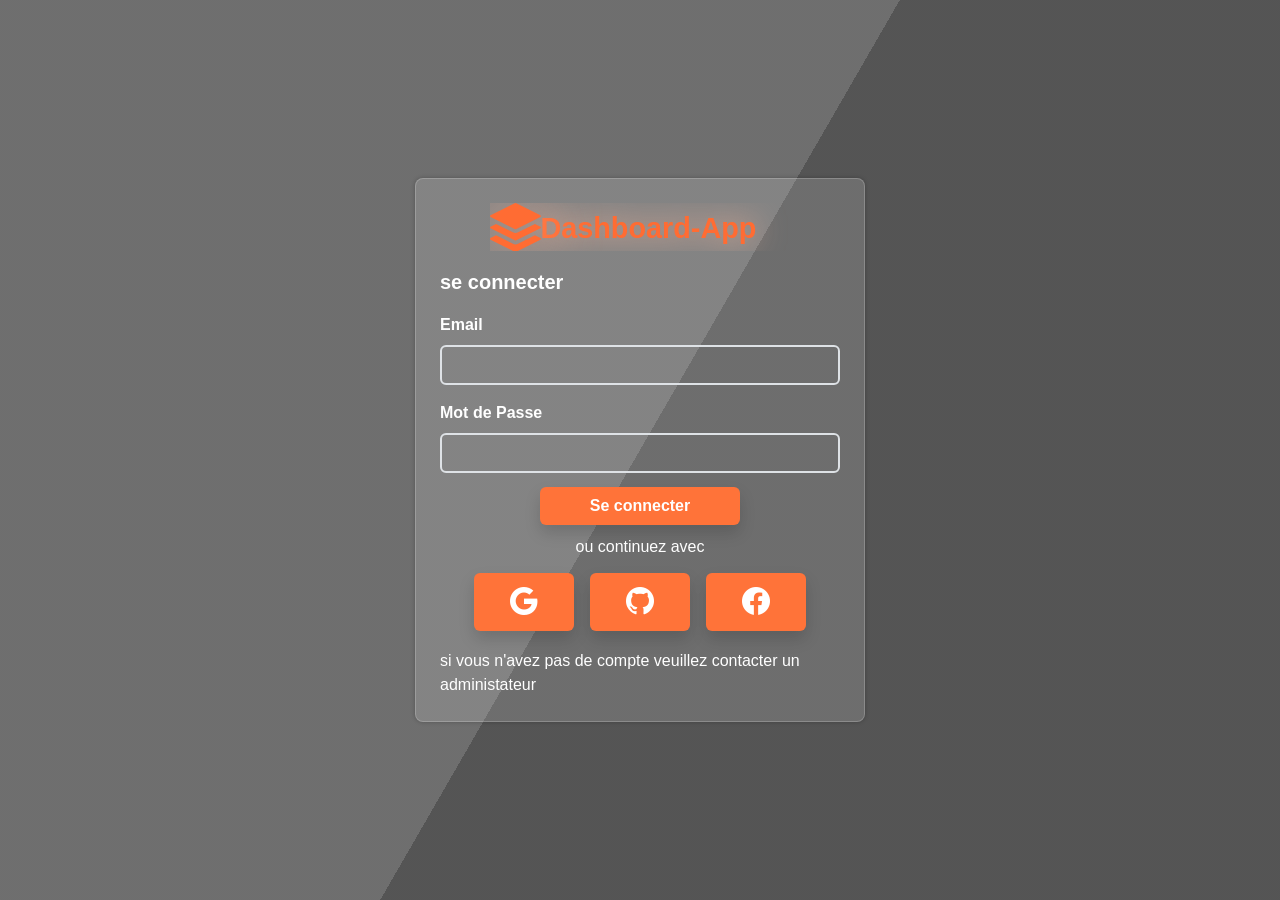
<file: index.html>
<!DOCTYPE html>
<html lang="fr">

<head>
    <meta charset="UTF-8">
    <meta name="viewport" content="width=device-width, initial-scale=1.0">
    <title>dashboard-app</title>
    <link href="https://cdn.jsdelivr.net/npm/bootstrap@5.3.8/dist/css/bootstrap.min.css" rel="stylesheet"
        integrity="sha384-sRIl4kxILFvY47J16cr9ZwB07vP4J8+LH7qKQnuqkuIAvNWLzeN8tE5YBujZqJLB" crossorigin="anonymous">
    <link rel="stylesheet" href="https://cdn.jsdelivr.net/npm/bootstrap-icons@1.13.1/font/bootstrap-icons.min.css">
    <link rel="stylesheet" href="./style.css">

</head>

<body>
    <div class="container-fluid d-flex justify-content-center align-items-center min-vh-100 py-4">
        <div class="bg"></div>
        <div class="bg bg2"></div>
        <div class="bg bg3"></div>
        <div class=" content le-contenu mx-auto p-3 p-md-4">
            <div class="mb-3 text-center">
                <?xml version="1.0" encoding="UTF-8" standalone="no"?>
                <!-- Created with Inkscape (http://www.inkscape.org/) -->

                <svg width="100%" height="100%" viewBox="0 0 183.67662 30" version="1.1" id="svg11960"
                    xml:space="preserve" inkscape:version="1.2.1 (9c6d41e410, 2022-07-14)" sodipodi:docname="Logo.svg"
                    xmlns:inkscape="http://www.inkscape.org/namespaces/inkscape"
                    xmlns:sodipodi="http://sodipodi.sourceforge.net/DTD/sodipodi-0.dtd"
                    xmlns="http://www.w3.org/2000/svg" xmlns:svg="http://www.w3.org/2000/svg">
                    <sodipodi:namedview id="namedview11962" pagecolor="#ffffff" bordercolor="#000000"
                        borderopacity="0.25" inkscape:showpageshadow="2" inkscape:pageopacity="0.0"
                        inkscape:pagecheckerboard="0" inkscape:deskcolor="#d1d1d1" inkscape:document-units="mm"
                        showgrid="false" showguides="false" inkscape:zoom="0.86048189" inkscape:cx="368.97929"
                        inkscape:cy="109.24111" inkscape:window-width="1600" inkscape:window-height="837"
                        inkscape:window-x="-8" inkscape:window-y="-8" inkscape:window-maximized="1"
                        inkscape:current-layer="layer1">
                        <sodipodi:guide position="-47.310285,214.17486" orientation="1,0" id="guide12081"
                            inkscape:locked="false" />
                    </sodipodi:namedview>
                    <defs id="defs11957">
                        <filter style="color-interpolation-filters:sRGB;" inkscape:label="Drop Shadow" id="filter15197"
                            x="-1.4018321" y="-1.4562633" width="3.8036641" height="3.9125265">
                            <feFlood flood-opacity="1" flood-color="rgb(255,182,153)" result="flood"
                                id="feFlood15187" />
                            <feComposite in="flood" in2="SourceGraphic" operator="in" result="composite1"
                                id="feComposite15189" />
                            <feGaussianBlur in="composite1" stdDeviation="9.34579" result="blur"
                                id="feGaussianBlur15191" />
                            <feOffset dx="0" dy="0" result="offset" id="feOffset15193" />
                            <feComposite in="SourceGraphic" in2="offset" operator="over" result="composite2"
                                id="feComposite15195" />
                        </filter>
                        <filter style="color-interpolation-filters:sRGB;" inkscape:label="Drop Shadow" id="filter15209"
                            x="-0.14834909" y="-1.323307" width="1.2966982" height="3.6466139">
                            <feFlood flood-opacity="1" flood-color="rgb(255,182,153)" result="flood"
                                id="feFlood15199" />
                            <feComposite in="flood" in2="SourceGraphic" operator="in" result="composite1"
                                id="feComposite15201" />
                            <feGaussianBlur in="composite1" stdDeviation="9.34579" result="blur"
                                id="feGaussianBlur15203" />
                            <feOffset dx="0" dy="0" result="offset" id="feOffset15205" />
                            <feComposite in="SourceGraphic" in2="offset" operator="over" result="composite2"
                                id="feComposite15207" />
                        </filter>
                    </defs>
                    <g inkscape:label="Layer 1" inkscape:groupmode="layer" id="layer1"
                        transform="translate(-13.827123,-70.212432)"><text xml:space="preserve"
                            style="font-weight:bold;font-size:17.6389px;font-family:sans-serif;-inkscape-font-specification:'sans-serif Bold';fill:#ff6c33;stroke-width:1.5;filter:url(#filter15209)"
                            x="44.670601" y="91.678001" id="text12085">
                            <tspan sodipodi:role="line" id="tspan12083" style="stroke-width:1.5" x="44.670601"
                                y="91.678001">Dashboard-App</tspan>
                        </text>
                        <g style="fill:#ff6c33;fill-opacity:1;filter:url(#filter15197)" id="g12123"
                            transform="matrix(1.947753,0,0,1.947753,13.827933,70.211812)">
                            <path
                                d="m 14.12,10.163 1.715,0.858 c 0.22,0.11 0.22,0.424 0,0.534 L 8.267,15.34 a 0.6,0.6 0 0 1 -0.534,0 L 0.165,11.555 a 0.299,0.299 0 0 1 0,-0.534 l 1.716,-0.858 5.317,2.659 c 0.505,0.252 1.1,0.252 1.604,0 l 5.317,-2.66 z M 7.733,0.063 a 0.6,0.6 0 0 1 0.534,0 l 7.568,3.784 a 0.3,0.3 0 0 1 0,0.535 L 8.267,8.165 a 0.6,0.6 0 0 1 -0.534,0 L 0.165,4.382 a 0.299,0.299 0 0 1 0,-0.535 z"
                                id="path12111" style="fill:#ff6c33;fill-opacity:1" />
                            <path
                                d="m 14.12,6.576 1.715,0.858 c 0.22,0.11 0.22,0.424 0,0.534 l -7.568,3.784 a 0.6,0.6 0 0 1 -0.534,0 L 0.165,7.968 a 0.299,0.299 0 0 1 0,-0.534 L 1.881,6.576 7.198,9.235 c 0.505,0.252 1.1,0.252 1.604,0 z"
                                id="path12113" style="fill:#ff6c33;fill-opacity:1" />
                        </g>
                    </g>
                </svg>

            </div>
            <p class=" fs-5 text-white fw-bolder">se connecter</p>
            <form class="text-white " action="./accueil.html">
                <div class="input-container w-100 text-white  mb-3">
                    <label for="email" class="mb-2 fw-bolder">Email</label>
                    <input id="email" type="email"  class="form-control border border-2 shadow-none text-white ">
                </div>
                <div class="input-container w-100 text-white  mb-3">
                    <label for="password" class="mb-2 fw-bolder">Mot de Passe</label>
                    <input id="password" type="password"  class="form-control border border-2 shadow-none text-white ">
                </div>
                <div class=" d-flex justify-content-center align-items-center">
                    <button type="submit"
                        class="btn bg-orange w-50 text-white fw-bold shadow d-flex justify-content-center align-items-center">
                        Se connecter
                    </button>
                </div>
                <p class="mt-2 text-center">
                    ou continuez avec
                </p>
                <div class="d-flex justify-content-center align-items-center gap-3 mb-3">
                    <a href="#"
                        class="social-media  text-center p-2 rounded-2 shadow text-decoration-none text-white w-25 bg-orange">
                        <i class="bi bi-google fs-3"></i>
                    </a>
                    <a href="#"
                        class="social-media  text-center p-2 rounded-2 shadow text-decoration-none text-white w-25 bg-orange">
                        <i class="bi bi-github fs-3"></i>
                    </a>
                    <a href="#"
                        class="social-media  text-center p-2 rounded-2 shadow text-decoration-none text-white w-25 bg-orange">
                        <i class="bi bi-facebook fs-3"></i>
                    </a>
                </div>
                <a href="#" class="text-decoration-none text-white  d-flex justify-content-center align-items-center">
                    si vous n'avez pas de compte veuillez contacter un administateur
                </a>


            </form>
        </div>
    </div>





















    <script src="https://cdn.jsdelivr.net/npm/bootstrap@5.3.8/dist/js/bootstrap.bundle.min.js"
        integrity="sha384-FKyoEForCGlyvwx9Hj09JcYn3nv7wiPVlz7YYwJrWVcXK/BmnVDxM+D2scQbITxI"
        crossorigin="anonymous"></script>
</body>

</html>
</file>
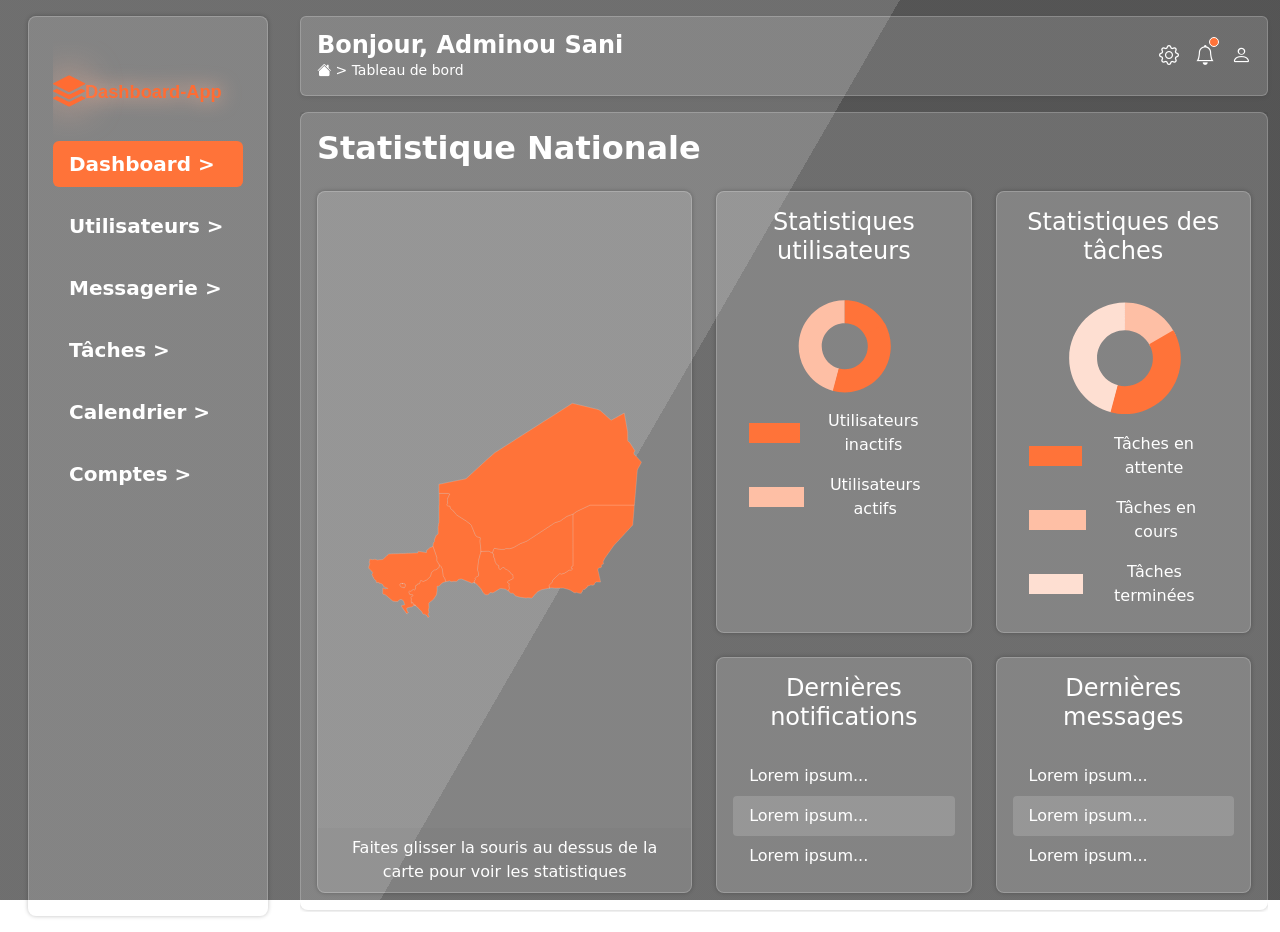
<file: accueil.html>
<!DOCTYPE html>
<html lang="fr">

<head>
    <meta charset="UTF-8">
    <meta name="viewport" content="width=device-width, initial-scale=1.0">
    <title>Dashboard</title>
    <link rel="stylesheet" href="style.css">
    <link rel="stylesheet" href="https://cdn.jsdelivr.net/npm/bootstrap-icons@1.11.0/font/bootstrap-icons.css">
    <link href="https://cdn.jsdelivr.net/npm/bootstrap@5.3.0/dist/css/bootstrap.min.css" rel="stylesheet">
</head>

<body>

    <div class="bg"></div>
    <div class="bg bg2"></div>
    <div class="bg bg3"></div>
    <div class="container-fluid d-flex justify-content-between align-items-start gap-3">
        <!-- SIDEBAR DESKTOP -->
        <div class="">
            <aside class="sidebar d-none d-lg-flex flex-column  rounded-3 m-3 p-4">
                <div>
                    <?xml version="1.0" encoding="UTF-8" standalone="no"?>
                    <!-- Created with Inkscape (http://www.inkscape.org/) -->

                    <svg width="190" height="100" viewBox="0 0 183.67662 30" version="1.1" id="svg11960"
                        xml:space="preserve" inkscape:version="1.2.1 (9c6d41e410, 2022-07-14)"
                        sodipodi:docname="Logo.svg" xmlns:inkscape="http://www.inkscape.org/namespaces/inkscape"
                        xmlns:sodipodi="http://sodipodi.sourceforge.net/DTD/sodipodi-0.dtd"
                        xmlns="http://www.w3.org/2000/svg" xmlns:svg="http://www.w3.org/2000/svg">
                        <sodipodi:namedview id="namedview11962" pagecolor="#ffffff" bordercolor="#000000"
                            borderopacity="0.25" inkscape:showpageshadow="2" inkscape:pageopacity="0.0"
                            inkscape:pagecheckerboard="0" inkscape:deskcolor="#d1d1d1" inkscape:document-units="mm"
                            showgrid="false" showguides="false" inkscape:zoom="0.86048189" inkscape:cx="368.97929"
                            inkscape:cy="109.24111" inkscape:window-width="1600" inkscape:window-height="837"
                            inkscape:window-x="-8" inkscape:window-y="-8" inkscape:window-maximized="1"
                            inkscape:current-layer="layer1">
                            <sodipodi:guide position="-47.310285,214.17486" orientation="1,0" id="guide12081"
                                inkscape:locked="false" />
                        </sodipodi:namedview>
                        <defs id="defs11957">
                            <filter style="color-interpolation-filters:sRGB;" inkscape:label="Drop Shadow"
                                id="filter15197" x="-1.4018321" y="-1.4562633" width="3.8036641" height="3.9125265">
                                <feFlood flood-opacity="1" flood-color="rgb(255,182,153)" result="flood"
                                    id="feFlood15187" />
                                <feComposite in="flood" in2="SourceGraphic" operator="in" result="composite1"
                                    id="feComposite15189" />
                                <feGaussianBlur in="composite1" stdDeviation="9.34579" result="blur"
                                    id="feGaussianBlur15191" />
                                <feOffset dx="0" dy="0" result="offset" id="feOffset15193" />
                                <feComposite in="SourceGraphic" in2="offset" operator="over" result="composite2"
                                    id="feComposite15195" />
                            </filter>
                            <filter style="color-interpolation-filters:sRGB;" inkscape:label="Drop Shadow"
                                id="filter15209" x="-0.14834909" y="-1.323307" width="1.2966982" height="3.6466139">
                                <feFlood flood-opacity="1" flood-color="rgb(255,182,153)" result="flood"
                                    id="feFlood15199" />
                                <feComposite in="flood" in2="SourceGraphic" operator="in" result="composite1"
                                    id="feComposite15201" />
                                <feGaussianBlur in="composite1" stdDeviation="9.34579" result="blur"
                                    id="feGaussianBlur15203" />
                                <feOffset dx="0" dy="0" result="offset" id="feOffset15205" />
                                <feComposite in="SourceGraphic" in2="offset" operator="over" result="composite2"
                                    id="feComposite15207" />
                            </filter>
                        </defs>
                        <g inkscape:label="Layer 1" inkscape:groupmode="layer" id="layer1"
                            transform="translate(-13.827123,-70.212432)"><text xml:space="preserve"
                                style="font-weight:bold;font-size:17.6389px;font-family:sans-serif;-inkscape-font-specification:'sans-serif Bold';fill:#ff6c33;stroke-width:1.5;filter:url(#filter15209)"
                                x="44.670601" y="91.678001" id="text12085">
                                <tspan sodipodi:role="line" id="tspan12083" style="stroke-width:1.5" x="44.670601"
                                    y="91.678001">Dashboard-App</tspan>
                            </text>
                            <g style="fill:#ff6c33;fill-opacity:1;filter:url(#filter15197)" id="g12123"
                                transform="matrix(1.947753,0,0,1.947753,13.827933,70.211812)">
                                <path
                                    d="m 14.12,10.163 1.715,0.858 c 0.22,0.11 0.22,0.424 0,0.534 L 8.267,15.34 a 0.6,0.6 0 0 1 -0.534,0 L 0.165,11.555 a 0.299,0.299 0 0 1 0,-0.534 l 1.716,-0.858 5.317,2.659 c 0.505,0.252 1.1,0.252 1.604,0 l 5.317,-2.66 z M 7.733,0.063 a 0.6,0.6 0 0 1 0.534,0 l 7.568,3.784 a 0.3,0.3 0 0 1 0,0.535 L 8.267,8.165 a 0.6,0.6 0 0 1 -0.534,0 L 0.165,4.382 a 0.299,0.299 0 0 1 0,-0.535 z"
                                    id="path12111" style="fill:#ff6c33;fill-opacity:1" />
                                <path
                                    d="m 14.12,6.576 1.715,0.858 c 0.22,0.11 0.22,0.424 0,0.534 l -7.568,3.784 a 0.6,0.6 0 0 1 -0.534,0 L 0.165,7.968 a 0.299,0.299 0 0 1 0,-0.534 L 1.881,6.576 7.198,9.235 c 0.505,0.252 1.1,0.252 1.604,0 z"
                                    id="path12113" style="fill:#ff6c33;fill-opacity:1" />
                            </g>
                        </g>
                    </svg>

                </div>
                <ul class="nav flex-column">
                    <li class="nav-item mb-3">
                        <a href="accueil.html"
                            class="nav-link text-white fw-semibold fs-5 bg-orange-sidebar rounded-2 menu-hover">Dashboard
                            ></a>
                    </li>
                    <li class="nav-item mb-3">
                        <a href="utilisateur.html" class="nav-link text-white fw-semibold fs-5 menu-hover">Utilisateurs
                            ></a>
                    </li>
                    <li class="nav-item mb-3">
                        <a href="messagerie.html" class="nav-link text-white fw-semibold fs-5 menu-hover">Messagerie
                            ></a>
                    </li>
                    <li class="nav-item mb-3">
                        <a href="taches.html" class="nav-link text-white fw-semibold fs-5 menu-hover">Tâches ></a>
                    </li>
                    <li class="nav-item mb-3">
                        <a href="calendrier.html" class="nav-link text-white fw-semibold fs-5 menu-hover">Calendrier
                            ></a>
                    </li>
                    <li class="nav-item mb-3">
                        <a href="comptes.html" class="nav-link text-white fw-semibold fs-5 menu-hover">Comptes ></a>
                    </li>
                </ul>
            </aside>
            <!-- OFFCANVAS MOBILE -->
            <div class="offcanvas offcanvas-start mon-offcanvas p-3" tabindex="-1" id="offcanvasNavbar">
                <div class="offcanvas-header">
                    <a class="navbar-brand text-start w-100" href="#">
                        <img src="./Logo (1).png" alt="logo" class="w-100">
                    </a>
                    <button type="button" class="btn-close" data-bs-dismiss="offcanvas" aria-label="Close"></button>
                </div>
                <div class="offcanvas-body">
                    <ul class="nav flex-column">
                        <li class="nav-item mb-3">
                            <a href="accueil.html" data-bs-dismiss="offcanvas"
                                class="nav-link text-white fw-semibold menu-hover bg-orange-sidebar rounded-2">Dashboard
                                ></a>
                        </li>
                        <li class="nav-item mb-3">
                            <a href="utilisateur.html" data-bs-dismiss="offcanvas"
                                class="nav-link text-white fw-semibold menu-hover">Utilisateurs ></a>
                        </li>
                        <li class="nav-item mb-3">
                            <a href="messagerie.html" data-bs-dismiss="offcanvas"
                                class="nav-link text-white fw-semibold menu-hover">Messagerie ></a>
                        </li>
                        <li class="nav-item mb-3">
                            <a href="taches.html" data-bs-dismiss="offcanvas"
                                class="nav-link text-white fw-semibold menu-hover">Tâches ></a>
                        </li>
                        <li class="nav-item mb-3">
                            <a href="calendrier.html" data-bs-dismiss="offcanvas"
                                class="nav-link text-white fw-semibold menu-hover">Calendrier ></a>
                        </li>
                        <li class="nav-item mb-3">
                            <a href="comptes.html" data-bs-dismiss="offcanvas"
                                class="nav-link text-white fw-semibold menu-hover">Comptes ></a>
                        </li>
                    </ul>
                </div>
            </div>
        </div>
        <!-- ZONE DROITE : navbar + contenu -->
        <div class="flex-grow-1 min-width-0">
            <!--  SCROLLSPY -->

            <nav id="navbar-dashboard" class="navbar px-3 my-3 rounded shadow-sm sticky-top ">
                <button class="navbar-toggler d-lg-none me-2" type="button" data-bs-toggle="offcanvas"
                    data-bs-target="#offcanvasNavbar" aria-controls="offcanvasNavbar">
                    <span class="navbar-toggler-icon"></span>
                </button>

                <div class="d-flex justify-content-between align-items-center flex-grow-1">
                    <div>
                        <h1 class="fs-4 fw-bold mb-0 text-white">Bonjour, Adminou Sani</h1>
                        <div class="text-taille small text-white">
                            <i class="bi bi-house-fill"></i> > Tableau de bord
                        </div>
                    </div>
                    <div class="les-icons d-flex align-items-center gap-3 text-white">
                        <i class="bi bi-gear fs-5"></i>
                        <div class="position-relative">
                            <i class="bi bi-bell fs-5"></i>
                            <div class="point-orange rounded-circle border border-white position-absolute"></div>
                        </div>
                        <i class="bi bi-person fs-5"></i>
                    </div>
                </div>
            </nav>

            <main data-bs-spy="scroll" data-bs-target="#navbar-dashboard" data-bs-smooth-scroll="true"
                class="scrollspy-example " tabindex="0" style="height:800px; overflow-y:auto;">

                <!--  STATISTIQUES  -->

                <section id="statistique" class="mb-5">

                    <div class="card le-contenu  text-white ">

                        <div class="card-body">

                            <h2 class="mb-4 fw-bold">
                                Statistique Nationale
                            </h2>

                            <div class="row g-4">

                                <!--  CARTE  -->

                                <div class="col-lg-5">

                                    <div class="card le-contenu h-100 ">

                                        <div class="card-body d-flex justify-content-center align-items-center">

                                            <!-- IMAGE ICI -->

                                            <svg baseprofile="tiny" fill="#FF7339" height="660" stroke="#ffffff"
                                                stroke-linecap="round" stroke-linejoin="round" stroke-width=".5"
                                                version="1.2" viewbox="0 0 1000 786" width="690"
                                                xmlns="http://www.w3.org/2000/svg">
                                                <g id="features">
                                                    <path
                                                        d="M397.8 633.9l-3.1-0.7-1.1 0.2-3.3 1.9-0.6 0.2-0.4-0.2-0.3-0.3-0.6-0.3-16.2-6.5-16.3-6.5-1.9-0.4-8.5 1.5-1.6 0.8-0.6 0.9-1 2.2-0.8 0.9-1.7 1.3-0.7 0.3-2 0.3-8.2-0.3-5.8 1-3.4-0.2-1.3-0.6-1.3-1.2-1.3-0.6-1.8 0.2-11.5 2.8-3.3-10.3-5.4-9-0.3-0.8-2.3-20-0.5-2.3-4.4-9-1.3-1.5-3.9-2.5-8.1-13.6-0.5-1.2-0.1-2.6 0.2-8.3-12.8-36.8-0.1-0.1-0.4-0.7 0.7-1.8 0.5-2.3 0.5-5.8 0.4-1.1 0.9-1.4 3.3-3.3 0.1-0.2 0-0.2 0-0.3 0-0.1 0-0.1-0.1-0.1 0-0.1-0.7-1.7-0.2-1.7 0.2-1.6 5.1-12.7 0.9-1.4 1.1-1.2 1.4-1 2.5-1.3 0.8-0.8 0.4-1.4 0-6.6 0-5.2-0.1-8 0-3.8 0.2-0.5 0.7-1.2 0.3-0.7-0.3-5.9 0-1 0.4-1.1 0.4-0.2 0.2 0 0.4 0 0.8-0.6 0-0.1 0-6.2 0-3.8 0-7.4-0.1-7.5 0-7.4 0-7.5 0-7.4-0.1-7.5 0-4.2 0-1.7 0.4 0 0.2-0.1 0-2.2 0-2 0-4.5 0-4.4 0-4.3 0-4.5 0-4.2-0.1-4.6 0.1-4.3 0-3.8 0.1 0 30.2 0.4 5.4 1.6-7.5 15.8-0.5 1.5-0.1 0.4 0 0.4 0.1 0.7 0.2 1.4 0.3 0.9 0.2 0.7 0 0.3 0 0.4-0.1 0.3-0.4 1.3-0.1 0.3 0.6 7.2-0.1 0.8-1.7 2.7-0.4 0.7 0 0.8 0.1 0.3 0.2 0.6 0.3 0.7 0.5 1.1 0.9 0.4 1 0.2 6.1 0.5 0.8 0.3 0.4 0.8 1.2 6.1 0.4 0.9 0.8 0.8 10 8.4 7.6 10.4 1.3 1.2 1.2 1 30.7 19.4 12.9 9.8 5.1 5.8 0.2 0.4 12.6 30.4 0.2 0.6 0.9 1.8 0.4 0.4 0.3 0.4 3.9 3 0.8 0.5 0.4 0.1 8.9 2.4 1 0.5 0.2 0.8 0.1 1-1.3 9.7 3.4 34.1-8.1 30.1-0.1 1.2 0 1.1-3.4 27.9 0.2 1.9 0.3 1.5 1.8 4.3 0.2 0.6 0.2 1.4 0.4 1.6 0.2 0.6 0.1 2.9-0.5 6.3-0.3 1.1-0.2 0.2-0.8 0.5-0.5 0.2-1.9 0.4-0.3 0.1-0.3 0.1-0.3 0.2-0.6 0.7-0.6 0.5-3.7 2.6-0.8 0.8-0.5 0.7 0 0.9 0.7 3.1 0 1-0.7 1-1.8 1.9-0.8 0.9-0.2 1-0.1 1 0 3.3 0 1z"
                                                        id="NE5" name="Tahoua">
                                                    </path>
                                                    <path
                                                        d="M200.1 708.7l-1.2-0.5-2.1-1.2-1.2-0.3-1.3-0.6-0.6-1.3-0.2-1.7-0.1-1.4-0.1-0.9-0.4-0.5-0.5-0.2-0.6 0.1-0.2 0.3-0.3 0.4-0.1 0.4-0.1 0.4-0.2 0.4-0.3 0.1-0.3-0.2-0.1-0.1-2.3 0-0.2-0.6 0-1.6-0.2-0.7-0.2-1.1-0.3-4 0-1.6 0.3-1.3 0.2-1.2 0-0.7-0.1-0.7-1-3.8-0.1-0.7-0.1-0.7 0.1-0.8 0.1-0.3 0.2-0.4 0.4-0.4 0.8-0.8 0.9-0.6 1.3-0.7 0.3-0.1 2-1.7 0.9-0.6 0.2-0.3 0.1-0.5-0.3-1-0.6-0.4-0.9-0.3-8.8-0.9-0.3 0-0.1-0.1-3.5-8-0.1-0.4 0-0.3 0.1-0.4 0.2-0.4 0.4-0.6 0.7-0.8 0.6-0.5 0.7-0.4 0.5-0.1 0.4-0.1 0.3 0.1 1.4 0.3 0.6 0.1 0.8 0 0.3-0.1 0.6-0.2 0.6-0.2 0.3-0.2 5-3.9 1.9-0.5 0.8 0 1.2 0.2 0.2 0 0.2 0.1 0.7 0.5 0.6 0.2 0.4 0.1 0.3 0 0.4-0.3 0.4-0.3 1.1-1.7 0.8-2.4 0.6-2.7 0-0.4-0.1-0.3-0.5-1.1-0.1-0.3 0-0.3 0.1-0.7 0.4-1.3 0.3-1.3 0.1-1.2 0.2-0.3 0.2-0.3 1.2-0.4 1.6-0.3 0.9-0.3 0.5-0.7 1.2-2.8 0.4-0.7 0.6-0.3 0.3-0.1 4 0 1-0.1 0.8-0.2 0.4-0.9 0.3-0.9 1-5 0.7-1.6 1-1.8 0.6-0.6 0.8 0 0.9 0.3 5.9 2.5 0.9 0.3 0.6-0.1 9.6-4.2 1.9-1.1 10.6-9.9 1.1-1.4 0.4-1.2 2.1-9 0.3-0.9 0.2-0.6 1.7-2.4 7.9-6.8 0.8-0.4 0.9-0.4 0.6-0.1 0.8-0.1 1.5 0.1 0.5-0.1 4.4-2.1 0.9-0.6 0.8-0.7 0.6-1.9 0.5-0.5 0.5-0.2 1.6-0.5 1.7-1.9 1-7.1 3.9 2.5 1.3 1.5 4.4 9 0.5 2.3 2.3 20 0.3 0.8 5.4 9 3.3 10.3-6.8 1.7-3.1 1.2-2.7 2-9.1 8.7-1.6 0.8-1.7 0.3-3.7 0.1-0.1 14.1-0.2 1.4-1.8 12.7-9.2 14.4-3.7 3.6-12.6 9.5-0.2 0.6 0.5 14.7-1.5 7.7 0 2.6 1.4 4.3 0.2 2-0.9 1.9-1 1-0.6 0.9-0.3 1 0.3 3.3 0.2 0.6 0.3 0.6 0.2 0.2 0.3 0.1 1.3 1.5 0.7 1.1 0.3 1.1-0.4 1.3-0.7 0.7-2.9 1.8-0.4-0.4-0.6-0.9-0.5-0.3-0.2-0.4-0.1-0.5-0.2-0.5-0.3-0.9-0.2-0.5-0.2-0.2-0.4-0.2-0.4-0.3-1.9-2.8-0.4-0.5-0.7-0.4-2.1-0.8-2.6-1.6-0.6-0.2-0.6-0.3-0.7-0.2-0.8 0.5-0.8 0.4-0.8-0.2-0.7-0.5-0.5-0.5-0.8-0.9-1.3-2.2-0.4-1.1-0.3-1.3-0.1-1.3-0.2-0.3-0.8-0.6-0.2-0.3-9.9-9.1-2.3-3.4-0.6-1.1-0.2-0.3-0.5-0.2-1.9-0.2-0.6-0.3-0.7-0.3-0.4-0.5-0.4-1.3-0.5-0.7-0.5-0.7-1.2-0.6-2.8-2.5z"
                                                        id="NE3" name="Dosso">
                                                    </path>
                                                    <path
                                                        d="M648.6 651.5l-0.1-0.3-1.9-6.8 0.2-0.9 0.4-1.4 10-10.4 0.4-0.7 0.2-0.4 0.1-0.5 0.1-0.7 0-1.6-0.1-1.2 0.1-0.5 0.3-0.4 23.3-21.7 1.2-0.8 0.7-0.1 0.8 0.3 2.3 1.3 0.7 0.3 0.5 0 0.7-0.1 10.5-3.3 14.4-9.4 0.8-0.4 0.5-0.1 4.8 0.3 0.8-0.2 0.7-0.3 3.9-2.8 0.4-0.5-0.3-0.5-2.3-0.8-0.7-0.4-0.4-0.5-0.3-0.6-0.3-0.9-0.2-0.9 0.2-1.4 0.2-0.7 0.3-0.7 0.5-0.6 1.6-1 1.6-0.8 1.1-0.1 0.1-0.2-0.2-172.9 1.2-0.7 0.9-0.8 11.7-8 43.8-20.7 147.1 0-0.1 2.6-0.1 1.9-0.1 0.3 0 0.4 0 1.8 0 0.1-0.1 1.6 0 0.6 0.1 0.2-0.2 0.7 0 0.3-0.1 1.5 0 0.2-0.1 1.9 0 0.2-0.2 2.8-0.3 2.7-0.2 2.8-0.2 2.7-0.3 2.8-0.2 2.7-0.2 2.8-0.3 2.7-0.2 2.8-0.2 2.7-0.3 2.8-0.2 2.7-0.2 2.7-0.2 2.8-0.3 2.7-0.2 2.8-0.2 2.7-0.3 2.8-0.1 1.5-0.2 0.7-0.2 0.6-0.7 1.1-2 2.1-3.2 3.5-3.2 3.5-3.2 3.5-3.3 3.5-3.2 3.5-3.2 3.5-3.2 3.5-3.3 3.5-3.2 3.5-3.2 3.5-3.2 3.5-3.3 3.5-3.2 3.5-3.2 3.5-3.2 3.5-3.3 3.4-2.2 2.4-3.4 3.7-3.1 3.4-1.6 2.3-1.7 2.4-1.8 2.5-1.7 2.4-1.7 2.4-1.7 2.5-1.7 2.4-1.7 2.4-1.8 2.4-1.7 2.5-1.7 2.4-1.7 2.4-1.7 2.4-1.7 2.5-1.7 2.4-1.8 2.4-1.7 2.4-1.6 2.4-1.5 3.2-1.9 4.1-0.9 1.8-0.3 1.1 0 1.3 0.2 1.2 0.8 2.6 0.1 1.2-0.5 1.4-0.9 0.4-1.1 0.1-1.2 0.3-0.5 0.4-1.9 2.1-1.1 0.8-0.2 0.3 0.1 0.3 0.6 0.6 0.2 0.3 0.3 2.3 0 1.1-0.5 1.1-1.9 1.6-0.9 0.2-1.4 0.3-2.3 0.1-2.1 0.9-1.5 0.7-1.8 2.7-0.1 3.5 1.1 4.1 0.8 3 0.6 2.8 0.4 1.8 0.5 1.9 0.4 1.9 0.4 1.9 0.4 1.9 0.4 1.9 0.4 1.9 0.4 1.9 0.5 1.8 0.4 1.9 0.4 1.9 0.4 1.9 0.4 1.9 0.4 1.9 0.4 1.9 0.4 1.8-14.2-0.6-1.7 0.3-0.5 0.4 0 1.1-0.9 0.6-2.3 2.1-0.4 0.6-0.3 0.6 0 0.2 0.3 0.4 0.1 0.4-0.2 0.4-0.4 0.1-0.4 0-0.2 0.1-0.5 0.8 0.1 0.3 0.8 0.1-1.1 1.4-1.4 0.5-1.5 0.3-1.5 0.7 0.2-0.5 0.1-0.6-0.1-0.5-0.6-0.1-0.3 0.3-0.4 0.9-0.5 0.5 0-0.7 0-0.2-0.9 0.3-1.1 0.1-0.6-0.2 0.3-0.6 0-0.4-1.6 0.2-1.5 0.5-5.2 2.6-1.5 0.3-1.6-0.4-0.3 1-0.5 0.1-0.7-0.4-0.9-0.2 0 0.4 0.4 0.1 0.4 0.3 0.4 0.3 0.4 0.5-0.8 0.6-1.6 1.8 0 0.2 0.1 0.5-0.1 0.1-0.2 0.1-0.5-0.1-0.1 0-0.3 0.2-0.7 0.2-0.2 0.3 0.2 0.6 0.4 0.5 0 0.2-0.8 0.1-0.1-0.2-0.3-0.4-0.4-0.3-0.1 0.2-0.1 0.1-0.4 0.9-1.5 1.9-0.9 0.7-1.3 0.3-0.7 0.3-0.4 1.4-0.5 0.3-0.9-0.2-0.5-0.4-0.5-0.5-0.6-0.5-0.1 1-0.1 0.3-0.4 0.4-0.4 0.3-0.4 0.1-0.2-0.3-0.3 0.2-2.1 2-0.2 1-0.7 1-0.4 0.9 0.9 0.4-0.4 1.3-0.3 0.6-0.4 0.5-0.5 0.2-1.3 0.2-0.2 0.2-0.5 3.2-0.3 0.7-0.8 0.3-0.9-0.1-1.1-0.4-1.3-0.2-1.6-0.1-2-0.1-1-0.3-0.5 0.4-0.4-0.3-0.5-0.5-0.5-0.4-0.6 0.1-0.3 0.3-0.3 0.3-0.2 0.1-0.5 0-0.1-0.3 0-0.3-0.2-0.4-0.7-0.3-2.9-1.1-0.9 0.2-1.2 0.9-0.8 0.1-2 0.2-3.3-0.9-1.2-0.5-2.6-2.1-8-4.9-6.4-2.7-17.3-4.4-28 0.2-10.5-1.3-5.5 0.5-1.6 0.3z"
                                                        id="NE2" name="Diffa">
                                                    </path>
                                                    <path
                                                        d="M397.8 633.9l0-1 0-3.3 0.1-1 0.2-1 0.8-0.9 1.8-1.9 0.7-1 0-1-0.7-3.1 0-0.9 0.5-0.7 0.8-0.8 3.7-2.6 0.6-0.5 0.6-0.7 0.3-0.2 0.3-0.1 0.3-0.1 1.9-0.4 0.5-0.2 0.8-0.5 0.2-0.2 0.3-1.1 0.5-6.3-0.1-2.9-0.2-0.6-0.4-1.6-0.2-1.4-0.2-0.6-1.8-4.3-0.3-1.5-0.2-1.9 3.4-27.9 0-1.1 0.1-1.2 8.1-30.1 22.9-0.8 3 0.2 11.5 6.2 3.7 2.2 0.8 2 0.3 8.3 0.3 1.2 2.3 4 0.6 1.9 1.9 9.8 0.3 0.8 0.5 0.7 1.1 1.2 0.5 0.8 1.3 3.8 0.8 0.9 0.9 0.7 5 2.7 0.8 0.6 0.5 0.6 0.2 0.8 0.3 7.4 0.1 0.8 0.3 0.8 0.7 0.6 2.9 1.3 0.9 0.3 0.8-0.1 0.9-0.6 5.3-4.7 0.9-0.5 0.9-0.2 3.2 0.1 0.5 0.1 0.3 0.2 1.9 3 0.9 1.1 0.5 0.3 2.2 1.1 0.7 0.2 1.1 0.5 1.9 1.5 0.3 0.1 0.3 0.1 1.2 0.1 0.6 0.3 0.9 0.5 2.9 2.8 0.3 0.2 2.3 1.1 0.7 0.4 0.7 0.6 0.2 0.3 0.2 0.5 0.2 0.6 0.4 2.1 0.1 0.4 0.4 0.6 7.1 5 0.9 0.9 0.3 0.9 0.1 1 0 1.9 0.1 0.8 0.1 0.7 0.4 1.1 0.3 2.2 0 2-0.1 1-0.3 0.8-0.7 0.5-16.4 8.4-0.3 0.3-0.2 0.2-0.2 0.2-0.2 0.4-0.3 0.8-0.1 0.3-0.1 0.7 0.1 0.8 0.2 0.6 0.5 0.9 0.8 0.7 1 0.5 2 0.9 0.8 0.5 0.6 0.6 0 0.8-1.3 4.6 0 0.9 1.4 8.3 0 1-0.4 1-3.5 6.5-0.3 0.4 0-0.1-1.7-0.4-0.9-0.4-1.9-1.6-1.6-0.9-1.3-1.3-0.7-0.6-1.6-0.6-14.6-2-1.9 0.1-2 0.9-20.9 12.7-1.8 0.6-2 0-6-1.1-1.3 0.2-3.5 4.1-2.7 2.5-1.3 0.6-0.3 0-1 0.2-4.3 0-1.9-0.2-1.8-0.7-1.8-1.4-2.1-1.9-3.4-4-1.5-2.6-4.6-8.6-9.4-10.4-8.1-7.7-3.8-2.2-1.1-0.2z"
                                                        id="NE4" name="Maradi">
                                                    </path>
                                                    <path
                                                        d="M726.2 405.2l0.2 172.9-0.1 0.2-1.1 0.1-1.6 0.8-1.6 1-0.5 0.6-0.3 0.7-0.2 0.7-0.2 1.4 0.2 0.9 0.3 0.9 0.3 0.6 0.4 0.5 0.7 0.4 2.3 0.8 0.3 0.5-0.4 0.5-3.9 2.8-0.7 0.3-0.8 0.2-4.8-0.3-0.5 0.1-0.8 0.4-14.4 9.4-10.5 3.3-0.7 0.1-0.5 0-0.7-0.3-2.3-1.3-0.8-0.3-0.7 0.1-1.2 0.8-23.3 21.7-0.3 0.4-0.1 0.5 0.1 1.2 0 1.6-0.1 0.7-0.1 0.5-0.2 0.4-0.4 0.7-10 10.4-0.4 1.4-0.2 0.9 1.9 6.8 0.1 0.3-27.9 6.1-2.4 1-10.9 6.1-1 1-0.3 0.6-0.2 1.5-0.3 0.6-0.4 0.4-0.2 0.1-0.3-0.1-0.6 0.3-1.2 0.7-1.9 1.8-9.8 11.7-0.4 0.5-0.7 0.6-0.6 0.4-0.4 0.2-1.2 0-12.2-1.4-1.1 0.1-3.1 0.8-2.1 0-16.7-1.9-2.1-0.3-15.1-4.5-2.1-1.2-1-1.2-1.6-2.7-1.2-1.3-2.5-1.9-1.4-0.6-1.5-0.4-0.7 0-1.4 0.2-0.7 0.2-0.6 0.3-0.3 0.2-0.2 0-0.6-0.2-0.4-0.3-5.7-5.3-1.4-1.7-0.8-0.7-0.8-0.3 0.3-0.4 3.5-6.5 0.4-1 0-1-1.4-8.3 0-0.9 1.3-4.6 0-0.8-0.6-0.6-0.8-0.5-2-0.9-1-0.5-0.8-0.7-0.5-0.9-0.2-0.6-0.1-0.8 0.1-0.7 0.1-0.3 0.3-0.8 0.2-0.4 0.2-0.2 0.2-0.2 0.3-0.3 16.4-8.4 0.7-0.5 0.3-0.8 0.1-1 0-2-0.3-2.2-0.4-1.1-0.1-0.7-0.1-0.8 0-1.9-0.1-1-0.3-0.9-0.9-0.9-7.1-5-0.4-0.6-0.1-0.4-0.4-2.1-0.2-0.6-0.2-0.5-0.2-0.3-0.7-0.6-0.7-0.4-2.3-1.1-0.3-0.2-2.9-2.8-0.9-0.5-0.6-0.3-1.2-0.1-0.3-0.1-0.3-0.1-1.9-1.5-1.1-0.5-0.7-0.2-2.2-1.1-0.5-0.3-0.9-1.1-1.9-3-0.3-0.2-0.5-0.1-3.2-0.1-0.9 0.2-0.9 0.5-5.3 4.7-0.9 0.6-0.8 0.1-0.9-0.3-2.9-1.3-0.7-0.6-0.3-0.8-0.1-0.8-0.3-7.4-0.2-0.8-0.5-0.6-0.8-0.6-5-2.7-0.9-0.7-0.8-0.9-1.3-3.8-0.5-0.8-1.1-1.2-0.5-0.7-0.3-0.8-1.9-9.8-0.6-1.9-2.3-4-0.3-1.2-0.3-8.3-0.8-2-3.7-2.2 4.7-13.2 2.2-2.5 23.1 3.6 9.8-0.1 4.5-2.4 1.2-0.3 1.1 0 10.4 0.2 3.4-0.3 10.6-3.8 23.5-13.2 20.3-7.7 93.9-61.5 16.9-5.2 23.5-16.2 19.5-7.1z"
                                                        id="NE7" name="Zinder">
                                                    </path>
                                                    <path
                                                        d="M200.1 708.7l-0.6 0.9-1.4 0.1-0.6 0.1-1.2-0.1-0.5 0.2-0.7 0.4-0.9 1.1-0.5 0.4-0.6 0.2-0.6-0.4-0.6 0.2-0.3 0.3-0.2 0.5-0.1 0.4-0.2 0.5-0.8 1.3-0.5 0.3-2.1-0.6-0.4 0.1-0.6 0.5-0.4 0.2-0.3 0-0.5-0.3-0.2-0.1-2 0.6-0.3 0.1-0.5 0.6-0.4 0.1-0.4 0.1-0.2-0.3-0.1-0.3-0.1-0.1-0.7-0.1-0.5 0-0.4 0.1-0.3 0.7-0.3 0.7-0.3-0.1-0.3-0.4-0.5-0.1-0.3 0.2-0.4 0.7-0.2 0.2-0.7 0-1.3 0-0.8 0.1-1.4 0.6-0.5 1 0 1.4 0.6 3.2 1.9 5.6 0.3 0.5 0.5 0.5 0.5 0.5 0.7 0.3 0.5 0.1 0.4 0.3 0.1 0.7 0 1-0.5 0.1-0.6-0.2-0.5 0.1-0.4 0.4-0.5 0.8-0.4 0.5-0.5 0.1-0.5-0.1-0.5 0.2-0.3 0.7 0.1 0.7 0.6 1 0.1 0.6-3-2.6-4.5-6.4-4.1-5.6-4.2-6.1-2.5-3.4-1.1-2.1 0.1-1.7 0.9-0.7 3.3-0.7 0.3-0.2 0.4-0.6 0.3-0.2 0.2 0 0.6 0.3 0.3 0.1 3.4-0.3 0.9-0.2 0.4-0.6-0.1-1.3 0-0.3 0.2-0.6 0-0.3-0.3-0.4-0.7-0.8-0.3-0.5-0.5-0.9-0.3-0.8-0.4-3.5-0.2-0.8-0.4-0.7-0.5-0.7-1-0.7-0.7-0.4-0.6-0.7-0.2-0.3-0.3-1.1-1.5-1.8-2.3-0.6-5.6-0.5-0.5 0.3-1 1.1-0.7 0.4-0.4-0.1-0.4-0.2-0.5 0.1-0.2 0.3-0.4 0.8-1 1.4-0.6 1.2-0.7 1-1 0.6-1 0.2-7.3-0.7-5.8-0.5-2-0.5-1.6-0.9-3.9-3.3-3.2-2.7-4.7-4-1.4-1.2-4.3-3.7-3.4-2.9-3.3-2.7-1.7-0.9-4.2-0.4-1.6-0.9-0.5-0.9-0.2-1.1 0-1.1 0-3.8 0-5.5-0.1-5 0.8-2.4 1.2 0.2 4.6 1.8 3.1 0.8 1.3 0.6 0.4-0.2 0.5-2 0.3-0.6 0.3-0.4 1.1 0.3 0.9 0.9 1.1 0.5 1.6-0.6-1.1-1.2-0.9-0.7-1-0.2-2.4-0.3-1-0.3-6.3-3-1.9-1.4-1.1-1.8-0.3-2.6-2.3-2.5-3.1-1.9-2.6-0.8-2.2 0.2-1 0-1.2-0.6-0.6-0.6-0.1-0.4 0.2-0.3 0-0.2 0-0.4 0-0.4-0.2-0.5-0.5-0.1-7.7 0.3-1.5-0.6-0.8-1.4 0.3-0.9 0.5-1.3 0.4-1.1-0.4-0.5-1.1-0.4-0.7-0.7-0.6-0.8-1.9-1.3-0.9-0.8-0.2-0.4-0.5-0.6-0.4-1.1-0.5-0.5-1.2-0.8-0.4-0.4 0-0.6 0.5-1.1 0-0.5-0.6-0.7-1-0.5-1-0.7-0.4-1-0.1-1.1-0.6-0.5-0.8-0.4-0.5-0.6 0-0.5 0.5-1 0-0.3-0.2-0.5-0.3-0.4-0.4-0.2-0.4-0.4-0.7-1.1-0.2-0.7 0.2-0.7 1.4-2.2 0.3-0.7 0.3-1.8 0.2-0.5 0.5-0.8 0.1-0.5-0.2-0.3-2.4-3.3-8.3-7.6-0.8-0.7-1.7-2.9-0.3-3 3.8-11-0.4-1.8-1.7-3.4 0.1-1.7 0.7-0.9 0.8-0.7 0.6-0.8-0.2-1.3-0.3-3 0-1.5 0.3-0.3 0.4-0.1 0.1-0.1 0.8 0.2 0.5 0.2 0.6 0.1 0.8 0.1 2.2 0.5 1.1 0.2 1 0.2 1 0.2 0.8 0.1 0.3 0.1 0.7 0.2 0.7-0.2 0.6-0.2 0.5-0.2 3.4-1 0.4-0.1 1.2-0.3 8.9 3.1 0.8 0 0.2 0 0.5 0 0.3 0 0.4-0.2 0.7-0.4 0.3-0.1 1-0.3 0.4 0 0.6-0.1 0.7 0 1.4-0.1 2-0.1 1-0.1 1.6-0.1 0.6 0 1-0.1 1.6-0.2 0.5-0.1 1.1-0.2 0.2 0 0.1 0 0.3-0.2 0.5-0.3 0.4-0.3 0.4-0.1 0.3-0.3 0.5-0.5 1.7-1.6 0.3-0.2 1.1-1 0.3-0.3 1.6-1.5 1.7-1.6 1.7-1.5 1.9-1.8 1.5-1.5 1.7-1.5 1.7-1.5 1.7-1.6 0.2-0.2 0.2-0.2 0.1 0 0.1-0.1 0.2-0.3 0.9-0.2 4.2-0.2 5.6-0.2 5.5-0.2 5.6-0.2 5.5-0.1 0.2 0 5.4-0.2 5.5-0.2 5.6-0.2 5.5-0.2 5.6-0.2 5.5-0.2 5.6-0.2 5.5-0.2 5.6-0.2 5.5-0.2 5.6-0.1 3-0.1 2.6-0.1 2.8-0.1 0.3-0.8 0-2.2 0.1-1.1 0.2-0.6 0.4-0.3 0.9-0.2 2.3-0.1 6.8 1.2 10.8 1.8 6 1.1 0.3 0.1 0.5 0.1 0.6-0.4 0.5-6.4 0.5-1.6 5.1-3.1 1.7-1.8 2.8-3.2 2.1-1.1 2.4-0.5 2.1-0.4 2.2-1.2 1.5-1.7 0.1-0.4 0.4 0.7 0.1 0.1 12.8 36.8-0.2 8.3 0.1 2.6 0.5 1.2 8.1 13.6-1 7.1-1.7 1.9-1.6 0.5-0.5 0.2-0.5 0.5-0.6 1.9-0.8 0.7-0.9 0.6-4.4 2.1-0.5 0.1-1.5-0.1-0.8 0.1-0.6 0.1-0.9 0.4-0.8 0.4-7.9 6.8-1.7 2.4-0.2 0.6-0.3 0.9-2.1 9-0.4 1.2-1.1 1.4-10.6 9.9-1.9 1.1-9.6 4.2-0.6 0.1-0.9-0.3-5.9-2.5-0.9-0.3-0.8 0-0.6 0.6-1 1.8-0.7 1.6-1 5-0.3 0.9-0.4 0.9-0.8 0.2-1 0.1-4 0-0.3 0.1-0.6 0.3-0.4 0.7-1.2 2.8-0.5 0.7-0.9 0.3-1.6 0.3-1.2 0.4-0.2 0.3-0.2 0.3-0.1 1.2-0.3 1.3-0.4 1.3-0.1 0.7 0 0.3 0.1 0.3 0.5 1.1 0.1 0.3 0 0.4-0.6 2.7-0.8 2.4-1.1 1.7-0.4 0.3-0.4 0.3-0.3 0-0.4-0.1-0.6-0.2-0.7-0.5-0.2-0.1-0.2 0-1.2-0.2-0.8 0-1.9 0.5-5 3.9-0.3 0.2-0.6 0.2-0.6 0.2-0.3 0.1-0.8 0-0.6-0.1-1.4-0.3-0.3-0.1-0.4 0.1-0.5 0.1-0.7 0.4-0.6 0.5-0.7 0.8-0.4 0.6-0.2 0.4-0.1 0.4 0 0.3 0.1 0.4 3.5 8 0.1 0.1 0.3 0 8.8 0.9 0.9 0.3 0.6 0.4 0.3 1-0.1 0.5-0.2 0.3-0.9 0.6-2 1.7-0.3 0.1-1.3 0.7-0.9 0.6-0.8 0.8-0.4 0.4-0.2 0.4-0.1 0.3-0.1 0.8 0.1 0.7 0.1 0.7 1 3.8 0.1 0.7 0 0.7-0.2 1.2-0.3 1.3 0 1.6 0.3 4 0.2 1.1 0.2 0.7 0 1.6 0.2 0.6 2.3 0 0.1 0.1 0.3 0.2 0.3-0.1 0.2-0.4 0.1-0.4 0.1-0.4 0.3-0.4 0.2-0.3 0.6-0.1 0.5 0.2 0.4 0.5 0.1 0.9 0.1 1.4 0.2 1.7 0.6 1.3 1.3 0.6 1.2 0.3 2.1 1.2 1.2 0.5z m-41.6-71.8l-2.7-0.6-2.3 0-2 0.8-1.2 1.5-0.3 1.4 0.1 2.1 1.1 2.2 1.3 1.9 1.7 1.7 2 0.7 2.1 0.3 1.8 0.2 1.8-0.2 0.4 0.8 0.3 1.1 0.4 0.9 1.2-0.9 1-0.7 1.1-2.3 0.7-2.6 0.5-2.4 0.1-1.8-0.1-1.5-0.9-0.6-1.4 0.4-0.6-0.7 0.1-1.8-0.5-0.2-2.6 0.2-3.1 0.1z"
                                                        id="NE6" name="Tillabéri">
                                                    </path>
                                                    <path
                                                        d="M420.2 529.3l-3.4-34.1 1.3-9.7-0.1-1-0.2-0.8-1-0.5-8.9-2.4-0.4-0.1-0.8-0.5-3.9-3-0.3-0.4-0.4-0.4-0.9-1.8-0.2-0.6-12.6-30.4-0.2-0.4-5.1-5.8-12.9-9.8-30.7-19.4-1.2-1-1.3-1.2-7.6-10.4-10-8.4-0.8-0.8-0.4-0.9-1.2-6.1-0.4-0.8-0.8-0.3-6.1-0.5-1-0.2-0.9-0.4-0.5-1.1-0.3-0.7-0.2-0.6-0.1-0.3 0-0.8 0.4-0.7 1.7-2.7 0.1-0.8-0.6-7.2 0.1-0.3 0.4-1.3 0.1-0.3 0-0.4 0-0.3-0.2-0.7-0.3-0.9-0.2-1.4-0.1-0.7 0-0.4 0.1-0.4 0.5-1.5 7.5-15.8-5.4-1.6-30.2-0.4-0.1 0-0.7 0 0-0.1 0-7.5-0.1-7.5 0-7.5 0-7.2 0-0.4 10.8-2.2 10.9-2.2 10.8-2.2 10.9-2.2 5.7-1.1 12.6-2.6 12.6-2.5 5.7-1.2 7.4-1.5 2.6-1 2.5-1.7 4.5-4.2 3.6-3.3 3.7-3.3 3.6-3.3 3.6-3.3 3.6-3.3 3.6-3.3 3.7-3.3 3.6-3.4 3.6-3.3 3.6-3.3 3.7-3.3 3.6-3.3 3.6-3.4 3.6-3.3 3.7-3.3 3.6-3.3 3.3-3.1 2.2-1.9 4.4-3.9 4.1-3.6 4.1-3.6 4.1-3.5 4.1-3.6 5.7-5 7.6-4.7 3.9-2.5 3.6-2.3 0.3-0.2 3.9-2.4 3.9-2.5 3.9-2.5 3.9-2.5 3.9-2.4 3.9-2.5 4-2.5 3.9-2.5 3.9-2.4 3.9-2.5 1.2-0.8 15.4-10 85.4-54.5 3-1.9 29.6-18.5 2.3-1.4 3.9-2.5 3.9-2.5 3.9-2.5 3.9-2.6 3.9-2.5 3.9-2.5 4-2.5 3.9-2.5 3.9-2.5 3.9-2.5 3.9-2.5 3.9-2.5 3.9-2.5 3.9-2.5 3.9-2.6 4-2.5 3.9-2.5 1.5 0.4 3.5 0.9 5.1 1.2 5.1 1.2 5.1 1.3 5 1.2 5.1 1.2 5.1 1.2 5 1.3 5.1 1.2 5.1 1.2 5 1.3 5.1 1.2 5.1 1.2 5.1 1.3 5 1.2 5.1 1.2 5.8 1.5 6.8 3.7 3.2 2.9 7.2 6.5 7.2 6.4 7.2 6.4 7.2 6.4 2.6 2.4 0.8 0.4 0.9-0.1 3.7-2 9.8-5.4 9.8-5.3 9.8-5.4 9.9-5.4 0.7 3.9 0.7 3.9 0.7 3.9 0.7 3.9 0.7 3.9 0.7 3.9 0.7 3.9 0.6 3.9 0.7 3.9 0.7 3.9 0.7 3.9 0.7 3.9 0.7 3.8 0.7 3.9 0.5 2.7 0.4 2.6 0.5 2.5 0 1.2 0 3.3 0.1 4.5 0.1 5.2 0.1 5.3 0.1 4.5 0 3.2 0 1.3 0 1.6 0.3 1 0.9 0.9 2.7 1.4 1.1 0.8 2 2.4 1.3 2.2 1 1.5 1 1.5 0.9 1.5 1 1.5 1 1.5 0.9 1.5 1 1.5 0.9 1.5 1 1.6 1 1.5 0.9 1.5 1 1.5 1 1.5 0.9 1.5 1 1.5 0.9 1.5 1 1.5-2.3 1.3-1.4 2.4-0.5 2.9 0.5 2.7 0.6 1.6 0.9 1.3 1 1.2 4.7 3.7 1.6 1.8 3.3 3.8 3.4 3.7 2.2 2.5 1.1 1.2 1.3 1.5 2 2.3 1.4 1.5 0.8 1.3 0.1 1-0.4 1.1-1.2 2.1-2.3 4.3-2.3 4.2-2.3 4.2-2.3 4.2-0.8 1.6-0.8 2.1-1 2.7-0.2 2.6-0.3 2.8-0.2 2.7-0.2 2.8-0.2 2.3-0.1 0.5 0 0.9-0.2 1.9-0.2 2.8-0.3 2.8-0.2 2.8-0.2 2.7-0.2 2.8-0.3 2.8-0.2 2.8-0.2 2.8-0.3 2.7-0.2 2.8-0.2 2.8-0.3 2.8-0.2 2.7-0.2 2.8-0.3 2.8-0.2 2.7-0.2 2.8-0.3 2.8-0.2 2.8-0.2 2.7-0.3 2.8-0.2 2.8-0.2 2.7-0.3 2.8-0.2 2.8-0.2 2.7-0.3 2.8-0.2 2.8-0.2 2.7-0.2 2.8-0.3 2.7-0.2 2.8-0.2 2.8-0.3 2.7-0.2 2.8-0.2 2.2-0.5 0-147.1 0-43.8 20.7-11.7 8-0.9 0.8-1.2 0.7-19.5 7.1-23.5 16.2-16.9 5.2-93.9 61.5-20.3 7.7-23.5 13.2-10.6 3.8-3.4 0.3-10.4-0.2-1.1 0-1.2 0.3-4.5 2.4-9.8 0.1-23.1-3.6-2.2 2.5-4.7 13.2-11.5-6.2-3-0.2-22.9 0.8z"
                                                        id="NE1" name="Agadez">
                                                    </path>
                                                    <path
                                                        d="M158.5 636.9l3.1-0.1 2.6-0.2 0.5 0.2-0.1 1.8 0.6 0.7 1.4-0.4 0.9 0.6 0.1 1.5-0.1 1.8-0.5 2.4-0.7 2.6-1.1 2.3-1 0.7-1.2 0.9-0.4-0.9-0.3-1.1-0.4-0.8-1.8 0.2-1.8-0.2-2.1-0.3-2-0.7-1.7-1.7-1.3-1.9-1.1-2.2-0.1-2.1 0.3-1.4 1.2-1.5 2-0.8 2.3 0 2.7 0.6z"
                                                        id="NE8" name="Niamey">
                                                    </path>
                                                </g>
                                                <g id="points">
                                                    <circle class="12.286851944793613|0.9438101599054242" cx="90.9"
                                                        cy="715.3" id="0">
                                                    </circle>
                                                    <circle class="17.015483254427252|8.852500548798517" cx="545.5"
                                                        cy="434.3" id="1">
                                                    </circle>
                                                    <circle class="22.926272391469304|15.179452859912992" cx="909.1"
                                                        cy="72.7" id="2">
                                                    </circle>
                                                </g>
                                                <g id="label_points">
                                                    <circle class="Tahoua" cx="339" cy="514.1" id="NE5">
                                                    </circle>
                                                    <circle class="Dosso" cx="239.9" cy="661.2" id="NE3">
                                                    </circle>
                                                    <circle class="Diffa" cx="795.5" cy="482.1" id="NE2">
                                                    </circle>
                                                    <circle class="Maradi" cx="450.3" cy="614.7" id="NE4">
                                                    </circle>
                                                    <circle class="Zinder" cx="614.4" cy="558.4" id="NE7">
                                                    </circle>
                                                    <circle class="Tillabéri" cx="163.9" cy="586.6" id="NE6">
                                                    </circle>
                                                    <circle class="Agadez" cx="635.3" cy="275" id="NE1">
                                                    </circle>
                                                    <circle class="Niamey" cx="159.1" cy="643" id="NE8">
                                                    </circle>
                                                </g>
                                            </svg>

                                        </div>

                                        <div class="card-footer text-center border-0 text-white">

                                            Faites glisser la souris au dessus de la carte
                                            pour voir les statistiques

                                        </div>

                                    </div>

                                </div>

                                <!-- PARTIE DROITE  -->

                                <div class="col-lg-7">

                                    <div class="row g-4">

                                        <!-- Utilisateurs -->

                                        <div class="col-md-6">

                                            <div class="card le-contenu h-100 ">

                                                <div class="card-body text-center ">

                                                    <h4 class="mb-4 text-white">
                                                        Statistiques utilisateurs
                                                    </h4>

                                                    <!-- Donut 1 -->

                                                    <svg width="200px" height="100px" viewBox="0 0 2253.00 2253.00"
                                                        version="1.1" xml:space="preserve"
                                                        style="fill-rule:evenodd;clip-rule:evenodd;stroke-linecap:round;stroke-linejoin:round;stroke-miterlimit:1.5;"
                                                        fill="#000000" stroke="none" xmlns="http://www.w3.org/2000/svg">
                                                        <rect x="1.997" y="0" width="2250" height="2250"
                                                            style="fill:none;" />
                                                        <path
                                                            d="M1147.83,208.333c-517.767,0 -937.5,419.733 -937.5,937.5c-0,428.307 290.274,802.155 705.228,908.271l116.136,-454.135c-207.477,-53.058 -352.614,-239.982 -352.614,-454.136c-0,-258.883 209.866,-468.75 468.75,-468.75l-0,-468.75Z"
                                                            style="fill:#FEBFA5;stroke:#202020;stroke-width:0.02253;" />
                                                        <path
                                                            d="M1997.49,749.576c-153.977,-330.174 -485.321,-541.243 -849.663,-541.243l-0,468.704c182.171,0 347.843,105.535 424.832,270.622l424.831,-198.083Z"
                                                            style="fill:#FF7339;stroke:#202020;stroke-width:0.02253;" />
                                                        <path
                                                            d="M905.188,2051.39c500.124,134.008 1014.19,-162.788 1148.2,-662.913c64.353,-240.168 30.664,-496.064 -93.656,-711.393l-405.95,234.375c62.16,107.665 79.005,235.613 46.828,355.697c-67.003,250.062 -324.036,398.46 -574.099,331.456l-121.321,452.778Z"
                                                            style="fill:#FF7339;stroke:#202020;stroke-width:0.02253;" />
                                                    </svg>

                                                    <ul class="list-group list-group-flush">

                                                        <li
                                                            class="list-group-item bg-transparent text-white border-0 d-flex justify-content-center align-items-center gap-2">
                                                            <div class="trait-orange"></div>
                                                            <span>
                                                                Utilisateurs inactifs
                                                            </span>
                                                        </li>
                                                        <li
                                                            class="list-group-item bg-transparent text-white border-0 d-flex justify-content-center align-items-center gap-2">
                                                            <div class="trait-orange-claire"></div>
                                                            <span>
                                                                Utilisateurs actifs
                                                            </span>
                                                        </li>

                                                    </ul>

                                                </div>

                                            </div>

                                        </div>

                                        <!-- Taches -->

                                        <div class="col-md-6">

                                            <div class="card h-100 le-contenu text-white">

                                                <div class="card-body text-center">

                                                    <h4 class="mb-4">
                                                        Statistiques des tâches
                                                    </h4>
                                                    <!-- Donut 2 -->
                                                    <svg width="165px" height="100px" viewBox="0 0 2253.00 2253.00"
                                                        version="1.1" xml:space="preserve"
                                                        style="fill-rule:evenodd;clip-rule:evenodd;stroke-linecap:round;stroke-linejoin:round;stroke-miterlimit:1.5;"
                                                        fill="#000000" stroke="none" xmlns="http://www.w3.org/2000/svg">
                                                        <rect x="1.997" y="0" width="2250" height="2250"
                                                            style="fill:none;" />
                                                        <path
                                                            d="M1147.83,208.333c-517.767,0 -937.5,419.733 -937.5,937.5c-0,428.307 290.274,802.155 705.228,908.271l116.136,-454.135c-207.477,-53.058 -352.614,-239.982 -352.614,-454.136c-0,-258.883 209.866,-468.75 468.75,-468.75l-0,-468.75Z"
                                                            style="fill:#FEDFD2;stroke:#202020;stroke-width:0.02253;" />
                                                        <path
                                                            d="M1997.49,749.576c-153.977,-330.174 -485.321,-541.243 -849.663,-541.243l-0,468.704c182.171,0 347.843,105.535 424.832,270.622l424.831,-198.083Z"
                                                            style="fill:#FEBFA5;stroke:#202020;stroke-width:0.02253;" />
                                                        <path
                                                            d="M905.188,2051.39c500.124,134.008 1014.19,-162.788 1148.2,-662.913c64.353,-240.168 30.664,-496.064 -93.656,-711.393l-405.95,234.375c62.16,107.665 79.005,235.613 46.828,355.697c-67.003,250.062 -324.036,398.46 -574.099,331.456l-121.321,452.778Z"
                                                            style="fill:#FF7339;stroke:#202020;stroke-width:0.02253;" />
                                                    </svg>

                                                    <ul class="list-group list-group-flush">
                                                        <li
                                                            class="list-group-item  bg-transparent text-white border-0 d-flex justify-content-center align-items-center gap-2">
                                                            <div class="trait-orange"></div>
                                                            <span>
                                                                Tâches en attente
                                                            </span>
                                                        </li>
                                                        <li
                                                            class="list-group-item  bg-transparent text-white border-0 d-flex justify-content-center align-items-center gap-2">
                                                            <div class="trait-orange-claire"></div>
                                                            <span>
                                                                Tâches en cours
                                                            </span>
                                                        </li>
                                                        <li
                                                            class="list-group-item  bg-transparent text-white border-0 d-flex justify-content-center align-items-center gap-2">
                                                            <div class="trait-orange-claire1"></div>
                                                            <span>
                                                                Tâches terminées
                                                            </span>
                                                        </li>
                                                    </ul>

                                                </div>

                                            </div>

                                        </div>

                                        <!-- Notifications -->

                                        <div class="col-md-6" id="notifications">

                                            <div class="card le-contenu h-100 text-white">

                                                <div class="card-body">

                                                    <h4 class="text-center mb-4">
                                                        Dernières notifications
                                                    </h4>

                                                    <div class="list-group ">

                                                        <a href="#" class="list-group-item list-group-item-action bg-transparent border-0 text-white">
                                                            Lorem ipsum...
                                                        </a>

                                                        <a href="#" class="list-group-item list-group-item-action bg-lorem border-0 text-white">
                                                            Lorem ipsum...
                                                        </a>

                                                        <a href="#" class="list-group-item list-group-item-action bg-transparent border-0 text-white">
                                                            Lorem ipsum...
                                                        </a>

                                                    </div>

                                                </div>

                                            </div>

                                        </div>

                                        <!-- Messages -->

                                        <div class="col-md-6" id="notifications">

                                            <div class="card le-contenu h-100 text-white">

                                                <div class="card-body">

                                                    <h4 class="text-center mb-4">
                                                        Dernières messages
                                                    </h4>

                                                    <div class="list-group ">

                                                        <a href="#" class="list-group-item list-group-item-action bg-transparent border-0 text-white">
                                                            Lorem ipsum...
                                                        </a>

                                                        <a href="#" class="list-group-item list-group-item-action bg-lorem border-0 text-white">
                                                            Lorem ipsum...
                                                        </a>

                                                        <a href="#" class="list-group-item list-group-item-action bg-transparent border-0 text-white">
                                                            Lorem ipsum...
                                                        </a>

                                                    </div>

                                                </div>

                                            </div>

                                        </div>

                                    </div>

                                </div>

                            </div>

                        </div>

                    </div>

                </section>

            </main>

            <!-- Bootstrap JS -->

            <script src="https://cdn.jsdelivr.net/npm/bootstrap@5.3.8/dist/js/bootstrap.bundle.min.js"></script>
        </div>
    </div>


    <script src="https://cdn.jsdelivr.net/npm/bootstrap@5.3.0/dist/js/bootstrap.bundle.min.js"></script>
</body>

</html>
</file>
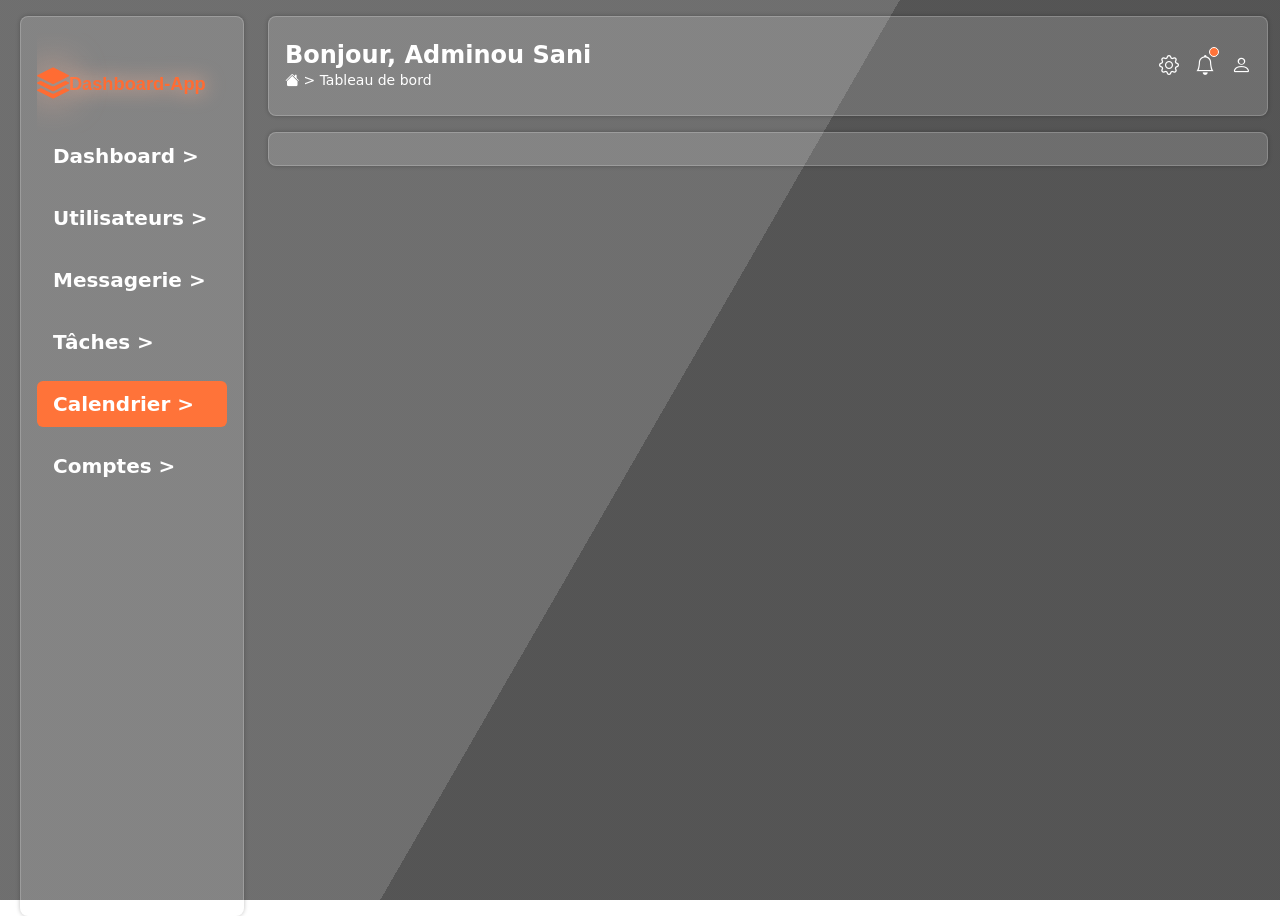
<file: calendrier.html>
<!DOCTYPE html>
<html lang="fr">

<head>
    <meta charset="UTF-8">
    <meta name="viewport" content="width=device-width, initial-scale=1.0">
    <title>Dashboard</title>
    <link rel="stylesheet" href="style.css">
    <link rel="stylesheet" href="https://cdn.jsdelivr.net/npm/bootstrap-icons@1.11.0/font/bootstrap-icons.css">
    <link href="https://cdn.jsdelivr.net/npm/bootstrap@5.3.0/dist/css/bootstrap.min.css" rel="stylesheet">
</head>

<body>

    <div class="bg"></div>
    <div class="bg bg2"></div>
    <div class="bg bg3"></div>
    <div class="container-fluid d-flex justify-content-between align-items-start gap-3">
        <!-- SIDEBAR DESKTOP -->
        <div>
            <aside class="sidebar d-none d-lg-flex flex-column  rounded-3 mt-3 ms-2 p-3">
                <div>
                    <?xml version="1.0" encoding="UTF-8" standalone="no"?>
                    <!-- Created with Inkscape (http://www.inkscape.org/) -->

                    <svg width="190" height="100" viewBox="0 0 183.67662 30" version="1.1" id="svg11960"
                        xml:space="preserve" inkscape:version="1.2.1 (9c6d41e410, 2022-07-14)"
                        sodipodi:docname="Logo.svg" xmlns:inkscape="http://www.inkscape.org/namespaces/inkscape"
                        xmlns:sodipodi="http://sodipodi.sourceforge.net/DTD/sodipodi-0.dtd"
                        xmlns="http://www.w3.org/2000/svg" xmlns:svg="http://www.w3.org/2000/svg">
                        <sodipodi:namedview id="namedview11962" pagecolor="#ffffff" bordercolor="#000000"
                            borderopacity="0.25" inkscape:showpageshadow="2" inkscape:pageopacity="0.0"
                            inkscape:pagecheckerboard="0" inkscape:deskcolor="#d1d1d1" inkscape:document-units="mm"
                            showgrid="false" showguides="false" inkscape:zoom="0.86048189" inkscape:cx="368.97929"
                            inkscape:cy="109.24111" inkscape:window-width="1600" inkscape:window-height="837"
                            inkscape:window-x="-8" inkscape:window-y="-8" inkscape:window-maximized="1"
                            inkscape:current-layer="layer1">
                            <sodipodi:guide position="-47.310285,214.17486" orientation="1,0" id="guide12081"
                                inkscape:locked="false" />
                        </sodipodi:namedview>
                        <defs id="defs11957">
                            <filter style="color-interpolation-filters:sRGB;" inkscape:label="Drop Shadow"
                                id="filter15197" x="-1.4018321" y="-1.4562633" width="3.8036641" height="3.9125265">
                                <feFlood flood-opacity="1" flood-color="rgb(255,182,153)" result="flood"
                                    id="feFlood15187" />
                                <feComposite in="flood" in2="SourceGraphic" operator="in" result="composite1"
                                    id="feComposite15189" />
                                <feGaussianBlur in="composite1" stdDeviation="9.34579" result="blur"
                                    id="feGaussianBlur15191" />
                                <feOffset dx="0" dy="0" result="offset" id="feOffset15193" />
                                <feComposite in="SourceGraphic" in2="offset" operator="over" result="composite2"
                                    id="feComposite15195" />
                            </filter>
                            <filter style="color-interpolation-filters:sRGB;" inkscape:label="Drop Shadow"
                                id="filter15209" x="-0.14834909" y="-1.323307" width="1.2966982" height="3.6466139">
                                <feFlood flood-opacity="1" flood-color="rgb(255,182,153)" result="flood"
                                    id="feFlood15199" />
                                <feComposite in="flood" in2="SourceGraphic" operator="in" result="composite1"
                                    id="feComposite15201" />
                                <feGaussianBlur in="composite1" stdDeviation="9.34579" result="blur"
                                    id="feGaussianBlur15203" />
                                <feOffset dx="0" dy="0" result="offset" id="feOffset15205" />
                                <feComposite in="SourceGraphic" in2="offset" operator="over" result="composite2"
                                    id="feComposite15207" />
                            </filter>
                        </defs>
                        <g inkscape:label="Layer 1" inkscape:groupmode="layer" id="layer1"
                            transform="translate(-13.827123,-70.212432)"><text xml:space="preserve"
                                style="font-weight:bold;font-size:17.6389px;font-family:sans-serif;-inkscape-font-specification:'sans-serif Bold';fill:#ff6c33;stroke-width:1.5;filter:url(#filter15209)"
                                x="44.670601" y="91.678001" id="text12085">
                                <tspan sodipodi:role="line" id="tspan12083" style="stroke-width:1.5" x="44.670601"
                                    y="91.678001">Dashboard-App</tspan>
                            </text>
                            <g style="fill:#ff6c33;fill-opacity:1;filter:url(#filter15197)" id="g12123"
                                transform="matrix(1.947753,0,0,1.947753,13.827933,70.211812)">
                                <path
                                    d="m 14.12,10.163 1.715,0.858 c 0.22,0.11 0.22,0.424 0,0.534 L 8.267,15.34 a 0.6,0.6 0 0 1 -0.534,0 L 0.165,11.555 a 0.299,0.299 0 0 1 0,-0.534 l 1.716,-0.858 5.317,2.659 c 0.505,0.252 1.1,0.252 1.604,0 l 5.317,-2.66 z M 7.733,0.063 a 0.6,0.6 0 0 1 0.534,0 l 7.568,3.784 a 0.3,0.3 0 0 1 0,0.535 L 8.267,8.165 a 0.6,0.6 0 0 1 -0.534,0 L 0.165,4.382 a 0.299,0.299 0 0 1 0,-0.535 z"
                                    id="path12111" style="fill:#ff6c33;fill-opacity:1" />
                                <path
                                    d="m 14.12,6.576 1.715,0.858 c 0.22,0.11 0.22,0.424 0,0.534 l -7.568,3.784 a 0.6,0.6 0 0 1 -0.534,0 L 0.165,7.968 a 0.299,0.299 0 0 1 0,-0.534 L 1.881,6.576 7.198,9.235 c 0.505,0.252 1.1,0.252 1.604,0 z"
                                    id="path12113" style="fill:#ff6c33;fill-opacity:1" />
                            </g>
                        </g>
                    </svg>

                </div>
                <ul class="nav flex-column">
                    <li class="nav-item mb-3">
                        <a href="accueil.html"
                            class="nav-link text-white fw-semibold fs-5  menu-hover">Dashboard ></a>
                    </li>
                    <li class="nav-item mb-3">
                        <a href="utilisateur.html" class="nav-link text-white fw-semibold fs-5 menu-hover">Utilisateurs
                            ></a>
                    </li>
                    <li class="nav-item mb-3">
                        <a href="messagerie.html" class="nav-link text-white fw-semibold fs-5 menu-hover">Messagerie
                            ></a>
                    </li>
                    <li class="nav-item mb-3">
                        <a href="taches.html" class="nav-link text-white fw-semibold fs-5 menu-hover">Tâches ></a>
                    </li>
                    <li class="nav-item mb-3">
                        <a href="calendrier.html" class="nav-link text-white fw-semibold fs-5 bg-orange-sidebar rounded-2 menu-hover">Calendrier
                            ></a>
                    </li>
                    <li class="nav-item mb-3">
                        <a href="comptes.html" class="nav-link text-white fw-semibold fs-5 menu-hover">Comptes ></a>
                    </li>
                </ul>
            </aside>
            <!-- OFFCANVAS MOBILE -->
            <div class="offcanvas offcanvas-start mon-offcanvas p-3" tabindex="-1" id="offcanvasNavbar">
                <div class="offcanvas-header">
                    <a class="navbar-brand text-start w-100" href="#">
                        <img src="./Logo (1).png" alt="logo" class="w-100">
                    </a>
                    <button type="button" class="btn-close" data-bs-dismiss="offcanvas" aria-label="Close"></button>
                </div>
                <div class="offcanvas-body">
                    <ul class="nav flex-column">
                        <li class="nav-item mb-3">
                            <a href="accueil.html" data-bs-dismiss="offcanvas"
                                class="nav-link text-white fw-semibold menu-hover ">Dashboard ></a>
                        </li>
                        <li class="nav-item mb-3">
                            <a href="utilisateur.html" data-bs-dismiss="offcanvas"
                                class="nav-link text-white fw-semibold menu-hover">Utilisateurs ></a>
                        </li>
                        <li class="nav-item mb-3">
                            <a href="messagerie.html" data-bs-dismiss="offcanvas"
                                class="nav-link text-white fw-semibold menu-hover">Messagerie ></a>
                        </li>
                        <li class="nav-item mb-3">
                            <a href="taches.html" data-bs-dismiss="offcanvas"
                                class="nav-link text-white fw-semibold menu-hover">Tâches ></a>
                        </li>
                        <li class="nav-item mb-3">
                            <a href="calendrier.html" data-bs-dismiss="offcanvas"
                                class="nav-link text-white fw-semibold menu-hover bg-orange-sidebar rounded-2">Calendrier ></a>
                        </li>
                        <li class="nav-item mb-3">
                            <a href="comptes.html" data-bs-dismiss="offcanvas"
                                class="nav-link text-white fw-semibold menu-hover">Comptes ></a>
                        </li>
                    </ul>
                </div>
            </div>
        </div>
        <!-- ZONE DROITE : navbar + contenu -->
        <div class="main-wrapper mt-3 ms-2 min-vh-100 flex-grow-1">
            <!-- NAVBAR -->
            <nav class="navbar sticky-top px-3   py-4 rounded-3">
                <button class="navbar-toggler d-lg-none me-2" type="button" data-bs-toggle="offcanvas"
                    data-bs-target="#offcanvasNavbar" aria-controls="offcanvasNavbar">
                    <span class="navbar-toggler-icon"></span>
                </button>

                <div class="d-flex justify-content-between align-items-center flex-grow-1">
                    <div>
                        <h1 class="fs-4 fw-bold mb-0 text-white">Bonjour, Adminou Sani</h1>
                        <div class="text-taille small text-white">
                            <i class="bi bi-house-fill"></i> > Tableau de bord
                        </div>
                    </div>
                    <div class="les-icons d-flex align-items-center gap-3 text-white">
                        <i class="bi bi-gear fs-5"></i>
                        <div class="position-relative">
                            <i class="bi bi-bell fs-5"></i>
                            <div class="point-orange rounded-circle border border-white position-absolute"></div>
                        </div>
                        <i class="bi bi-person fs-5"></i>
                    </div>
                </div>
            </nav>
            <!-- CONTENU PRINCIPAL -->
            <main class="le-contenu p-3 mt-3 flex-grow-1">
                
            </main>
        </div>
    </div>


    <script src="https://cdn.jsdelivr.net/npm/bootstrap@5.3.0/dist/js/bootstrap.bundle.min.js"></script>
</body>

</html>
</file>
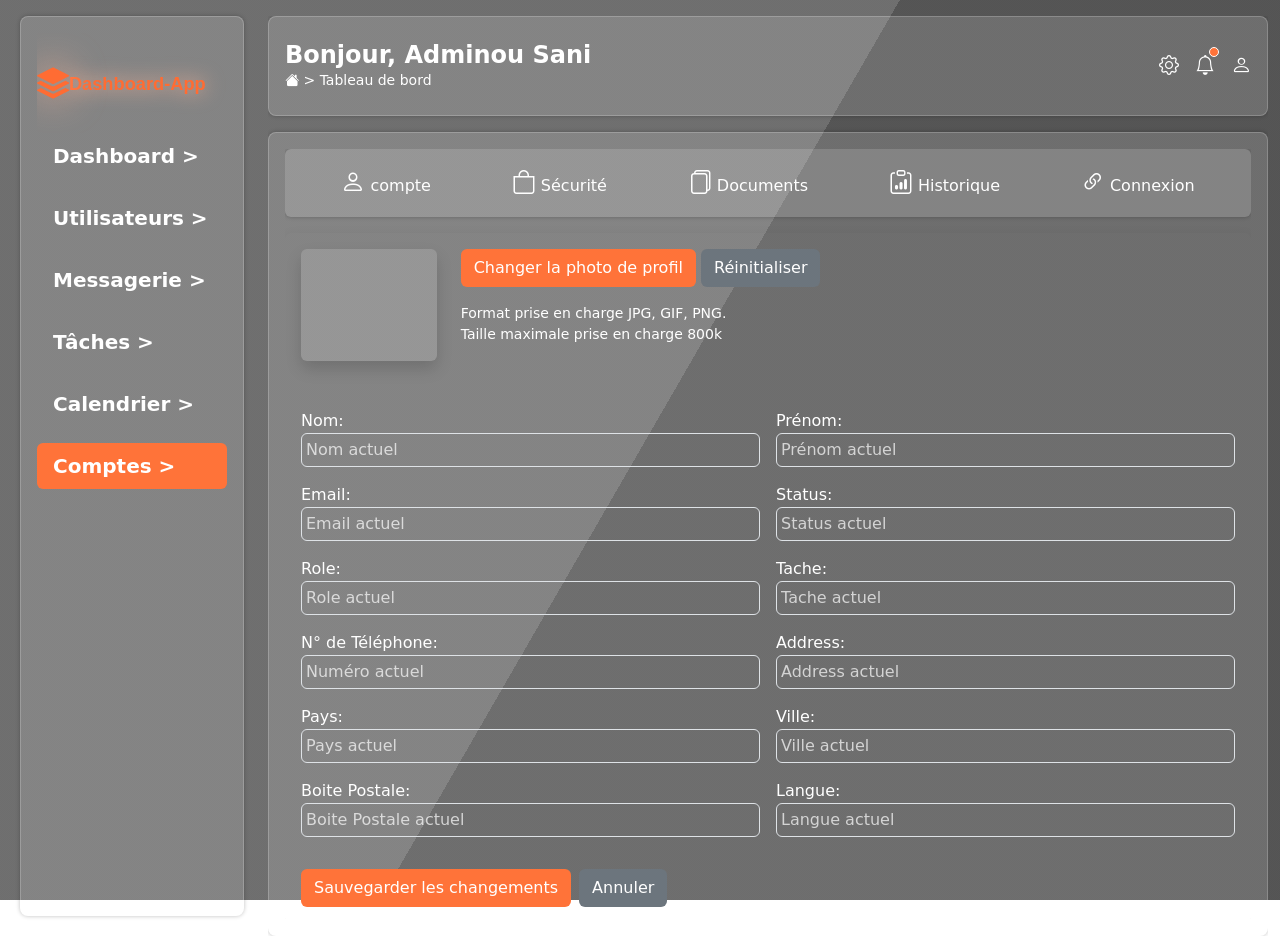
<file: comptes.html>
<!DOCTYPE html>
<html lang="fr">

<head>
    <meta charset="UTF-8">
    <meta name="viewport" content="width=device-width, initial-scale=1.0">
    <title>Dashboard</title>
    <link rel="stylesheet" href="style.css">
    <link rel="stylesheet" href="https://cdn.jsdelivr.net/npm/bootstrap-icons@1.11.0/font/bootstrap-icons.css">
    <link href="https://cdn.jsdelivr.net/npm/bootstrap@5.3.0/dist/css/bootstrap.min.css" rel="stylesheet">
</head>

<body>

    <div class="bg"></div>
    <div class="bg bg2"></div>
    <div class="bg bg3"></div>
    <div class="container-fluid d-flex justify-content-between align-items-start gap-3">
        <!-- SIDEBAR DESKTOP -->
        <div>
            <aside class="sidebar d-none d-lg-flex flex-column  rounded-3 mt-3 ms-2 p-3">
                <div>
                    <?xml version="1.0" encoding="UTF-8" standalone="no"?>
                    <!-- Created with Inkscape (http://www.inkscape.org/) -->

                    <svg width="190" height="100" viewBox="0 0 183.67662 30" version="1.1" id="svg11960"
                        xml:space="preserve" inkscape:version="1.2.1 (9c6d41e410, 2022-07-14)"
                        sodipodi:docname="Logo.svg" xmlns:inkscape="http://www.inkscape.org/namespaces/inkscape"
                        xmlns:sodipodi="http://sodipodi.sourceforge.net/DTD/sodipodi-0.dtd"
                        xmlns="http://www.w3.org/2000/svg" xmlns:svg="http://www.w3.org/2000/svg">
                        <sodipodi:namedview id="namedview11962" pagecolor="#ffffff" bordercolor="#000000"
                            borderopacity="0.25" inkscape:showpageshadow="2" inkscape:pageopacity="0.0"
                            inkscape:pagecheckerboard="0" inkscape:deskcolor="#d1d1d1" inkscape:document-units="mm"
                            showgrid="false" showguides="false" inkscape:zoom="0.86048189" inkscape:cx="368.97929"
                            inkscape:cy="109.24111" inkscape:window-width="1600" inkscape:window-height="837"
                            inkscape:window-x="-8" inkscape:window-y="-8" inkscape:window-maximized="1"
                            inkscape:current-layer="layer1">
                            <sodipodi:guide position="-47.310285,214.17486" orientation="1,0" id="guide12081"
                                inkscape:locked="false" />
                        </sodipodi:namedview>
                        <defs id="defs11957">
                            <filter style="color-interpolation-filters:sRGB;" inkscape:label="Drop Shadow"
                                id="filter15197" x="-1.4018321" y="-1.4562633" width="3.8036641" height="3.9125265">
                                <feFlood flood-opacity="1" flood-color="rgb(255,182,153)" result="flood"
                                    id="feFlood15187" />
                                <feComposite in="flood" in2="SourceGraphic" operator="in" result="composite1"
                                    id="feComposite15189" />
                                <feGaussianBlur in="composite1" stdDeviation="9.34579" result="blur"
                                    id="feGaussianBlur15191" />
                                <feOffset dx="0" dy="0" result="offset" id="feOffset15193" />
                                <feComposite in="SourceGraphic" in2="offset" operator="over" result="composite2"
                                    id="feComposite15195" />
                            </filter>
                            <filter style="color-interpolation-filters:sRGB;" inkscape:label="Drop Shadow"
                                id="filter15209" x="-0.14834909" y="-1.323307" width="1.2966982" height="3.6466139">
                                <feFlood flood-opacity="1" flood-color="rgb(255,182,153)" result="flood"
                                    id="feFlood15199" />
                                <feComposite in="flood" in2="SourceGraphic" operator="in" result="composite1"
                                    id="feComposite15201" />
                                <feGaussianBlur in="composite1" stdDeviation="9.34579" result="blur"
                                    id="feGaussianBlur15203" />
                                <feOffset dx="0" dy="0" result="offset" id="feOffset15205" />
                                <feComposite in="SourceGraphic" in2="offset" operator="over" result="composite2"
                                    id="feComposite15207" />
                            </filter>
                        </defs>
                        <g inkscape:label="Layer 1" inkscape:groupmode="layer" id="layer1"
                            transform="translate(-13.827123,-70.212432)"><text xml:space="preserve"
                                style="font-weight:bold;font-size:17.6389px;font-family:sans-serif;-inkscape-font-specification:'sans-serif Bold';fill:#ff6c33;stroke-width:1.5;filter:url(#filter15209)"
                                x="44.670601" y="91.678001" id="text12085">
                                <tspan sodipodi:role="line" id="tspan12083" style="stroke-width:1.5" x="44.670601"
                                    y="91.678001">Dashboard-App</tspan>
                            </text>
                            <g style="fill:#ff6c33;fill-opacity:1;filter:url(#filter15197)" id="g12123"
                                transform="matrix(1.947753,0,0,1.947753,13.827933,70.211812)">
                                <path
                                    d="m 14.12,10.163 1.715,0.858 c 0.22,0.11 0.22,0.424 0,0.534 L 8.267,15.34 a 0.6,0.6 0 0 1 -0.534,0 L 0.165,11.555 a 0.299,0.299 0 0 1 0,-0.534 l 1.716,-0.858 5.317,2.659 c 0.505,0.252 1.1,0.252 1.604,0 l 5.317,-2.66 z M 7.733,0.063 a 0.6,0.6 0 0 1 0.534,0 l 7.568,3.784 a 0.3,0.3 0 0 1 0,0.535 L 8.267,8.165 a 0.6,0.6 0 0 1 -0.534,0 L 0.165,4.382 a 0.299,0.299 0 0 1 0,-0.535 z"
                                    id="path12111" style="fill:#ff6c33;fill-opacity:1" />
                                <path
                                    d="m 14.12,6.576 1.715,0.858 c 0.22,0.11 0.22,0.424 0,0.534 l -7.568,3.784 a 0.6,0.6 0 0 1 -0.534,0 L 0.165,7.968 a 0.299,0.299 0 0 1 0,-0.534 L 1.881,6.576 7.198,9.235 c 0.505,0.252 1.1,0.252 1.604,0 z"
                                    id="path12113" style="fill:#ff6c33;fill-opacity:1" />
                            </g>
                        </g>
                    </svg>

                </div>
                <ul class="nav flex-column">
                    <li class="nav-item mb-3">
                        <a href="accueil.html" class="nav-link text-white fw-semibold fs-5  menu-hover">Dashboard ></a>
                    </li>
                    <li class="nav-item mb-3">
                        <a href="utilisateur.html" class="nav-link text-white fw-semibold fs-5 menu-hover">Utilisateurs
                            ></a>
                    </li>
                    <li class="nav-item mb-3">
                        <a href="messagerie.html" class="nav-link text-white fw-semibold fs-5 menu-hover">Messagerie
                            ></a>
                    </li>
                    <li class="nav-item mb-3">
                        <a href="taches.html" class="nav-link text-white fw-semibold fs-5 menu-hover">Tâches ></a>
                    </li>
                    <li class="nav-item mb-3">
                        <a href="calendrier.html" class="nav-link text-white fw-semibold fs-5  menu-hover">Calendrier
                            ></a>
                    </li>
                    <li class="nav-item mb-3">
                        <a href="comptes.html"
                            class="nav-link text-white fw-semibold fs-5 bg-orange-sidebar rounded-2 menu-hover">Comptes ></a>
                    </li>
                </ul>
            </aside>
            <!-- OFFCANVAS MOBILE -->
            <div class="offcanvas offcanvas-start mon-offcanvas p-3" tabindex="-1" id="offcanvasNavbar">
                <div class="offcanvas-header">
                    <a class="navbar-brand text-start w-100" href="#">
                        <img src="./Logo (1).png" alt="logo" class="w-100">
                    </a>
                    <button type="button" class="btn-close" data-bs-dismiss="offcanvas" aria-label="Close"></button>
                </div>
                <div class="offcanvas-body">
                    <ul class="nav flex-column">
                        <li class="nav-item mb-3">
                            <a href="accueil.html" data-bs-dismiss="offcanvas"
                                class="nav-link text-white fw-semibold menu-hover ">Dashboard ></a>
                        </li>
                        <li class="nav-item mb-3">
                            <a href="utilisateur.html" data-bs-dismiss="offcanvas"
                                class="nav-link text-white fw-semibold menu-hover">Utilisateurs ></a>
                        </li>
                        <li class="nav-item mb-3">
                            <a href="messagerie.html" data-bs-dismiss="offcanvas"
                                class="nav-link text-white fw-semibold menu-hover">Messagerie ></a>
                        </li>
                        <li class="nav-item mb-3">
                            <a href="taches.html" data-bs-dismiss="offcanvas"
                                class="nav-link text-white fw-semibold menu-hover">Tâches ></a>
                        </li>
                        <li class="nav-item mb-3">
                            <a href="calendrier.html" data-bs-dismiss="offcanvas"
                                class="nav-link text-white fw-semibold menu-hover">Calendrier ></a>
                        </li>
                        <li class="nav-item mb-3">
                            <a href="comptes.html" data-bs-dismiss="offcanvas"
                                class="nav-link text-white fw-semibold menu-hover bg-orange-sidebar rounded-2">Comptes ></a>
                        </li>
                    </ul>
                </div>
            </div>
        </div>
        <!-- ZONE DROITE : navbar + contenu -->
        <div class="main-wrapper mt-3 ms-2 min-vh-100 flex-grow-1 overflow-hidden w-100">
            <!-- NAVBAR -->
            <nav class="navbar sticky-top px-3   py-4 rounded-3">
                <button class="navbar-toggler d-lg-none me-2" type="button" data-bs-toggle="offcanvas"
                    data-bs-target="#offcanvasNavbar" aria-controls="offcanvasNavbar">
                    <span class="navbar-toggler-icon"></span>
                </button>

                <div class="d-flex justify-content-between align-items-center flex-grow-1">
                    <div>
                        <h1 class="fs-4 fw-bold mb-0 text-white">Bonjour, Adminou Sani</h1>
                        <div class="text-taille small text-white">
                            <i class="bi bi-house-fill"></i> > Tableau de bord
                        </div>
                    </div>
                    <div class="les-icons d-flex align-items-center gap-3 text-white">
                        <i class="bi bi-gear fs-5"></i>
                        <div class="position-relative">
                            <i class="bi bi-bell fs-5"></i>
                            <div class="point-orange rounded-circle border border-white position-absolute"></div>
                        </div>
                        <i class="bi bi-person fs-5"></i>
                    </div>
                </div>
            </nav>
            <!-- CONTENU PRINCIPAL -->
            <main class="le-contenu p-3 mt-3 flex-grow-1 text-white">
                <div class="compte-scroll">
                    <div class="compte-scrollable">
                        <div
                            class="bg-compte d-flex justify-content-around align-items-center p-3  rounded-2 flex-wrap">
                            <div>
                                <i class="bi bi-person fs-4"></i>
                                <span>compte</span>
                            </div>
                            <div>
                                <i class="bi bi-bag fs-4"></i>
                                <span>Sécurité</span>
                            </div>
                            <div>
                                <i class="bi bi-files fs-4"></i>
                                <span>Documents</span>
                            </div>
                            <div>
                                <i class="bi bi-clipboard-data fs-4"></i>
                                <span>Historique</span>
                            </div>
                            <div>
                                <i class="bi bi-link-45deg fs-4"></i>
                                <span>Connexion</span>
                            </div>
                        </div>
                        <div class="shadow rounded-2 p-3 my-3">
                            <div class="row">
                                <div class="col-12 col-lg-2 ">
                                    <div class=" bg-compte shadow rounded-2 w-100 h-100"></div>
                                </div>
                                <div class="col-12 col-lg-10">
                                    <div class="les-button">
                                        <button class="btn bg-orange-sidebar text-white">
                                            Changer la photo de profil
                                        </button>
                                        <button class="btn bg-secondary text-white ">
                                            Réinitialiser
                                        </button>
                                    </div>
                                    <div class=" d-flex flex-column justify-content-start align-items-start my-3">
                                        <small class="m-0">Format prise en charge JPG, GIF, PNG.</small>
                                        <small class="m-0">Taille maximale prise en charge 800k</small>
                                    </div>

                                </div>
                            </div>
                            <div class="d-flex flex-column justify-content-center">
                                <form>
                                    <div class="row g-3 my-3">
                                        <div class="col-12 col-md-6">
                                            <div class="les-input rounded-2 my-3">
                                                <label for="nom">Nom:</label>
                                                <input type="text" id="nom" name="nom" placeholder="Nom actuel"
                                                    class="bg-input border border-1 rounded-2 p-1 text-white w-100">
                                            </div>
                                            <div class="les-input rounded-2 my-3">
                                                <label for="email">Email:</label>
                                                <input type="email" id="email" name="email" placeholder="Email actuel"
                                                    class="bg-input border border-1 rounded-2 p-1 text-white w-100">
                                            </div>
                                            <div class="les-input rounded-2 my-3">
                                                <label for="role">Role:</label>
                                                <input type="text" id="role" name="role" placeholder="Role actuel"
                                                    class="bg-input border border-1 rounded-2 p-1 text-white w-100">
                                            </div>
                                            <div class="les-input rounded-2 my-3">
                                                <label for="telephone">N° de Téléphone:</label>
                                                <input type="tel" id="telephone" name="telephone"
                                                    placeholder="Numéro actuel"
                                                    class="bg-input border border-1 rounded-2 p-1 text-white w-100">
                                            </div>
                                            <div class="les-input rounded-2 my-3">
                                                <label for="pays">Pays:</label>
                                                <input type="text" id="pays" name="pays" placeholder="Pays actuel"
                                                    class="bg-input border border-1 rounded-2 p-1 text-white w-100">
                                            </div>
                                            <div class="les-input rounded-2 my-3">
                                                <label for="boite">Boite Postale:</label>
                                                <input type="text" id="boite" name="boite"
                                                    placeholder="Boite Postale actuel"
                                                    class="bg-input border border-1 rounded-2 p-1 text-white w-100">
                                            </div>
                                        </div>
                                        <div class="col-12 col-md-6">
                                            <div class="les-input rounded-2 my-3">
                                                <label for="prenom">Prénom:</label>
                                                <input type="text" id="prenom" name="prenom" placeholder="Prénom actuel"
                                                    class="bg-input border border-1 rounded-2 p-1 text-white w-100">
                                            </div>
                                            <div class="les-input rounded-2 my-3">
                                                <label for="status">Status:</label>
                                                <input type="text" id="status" name="status" placeholder="Status actuel"
                                                    class="bg-input border border-1 rounded-2 p-1 text-white w-100">
                                            </div>
                                            <div class="les-input rounded-2 my-3">
                                                <label for="tache">Tache:</label>
                                                <input type="number" id="tache" name="tache" placeholder="Tache actuel"
                                                    class="bg-input border border-1 rounded-2 p-1 text-white w-100">
                                            </div>
                                            <div class="les-input rounded-2 my-3">
                                                <label for="address">Address:</label>
                                                <input type="text" id="address" name="address"
                                                    placeholder="Address actuel"
                                                    class="bg-input border border-1 rounded-2 p-1 text-white w-100">
                                            </div>
                                            <div class="les-input rounded-2 my-3">
                                                <label for="ville">Ville:</label>
                                                <input type="text" id="ville" name="ville" placeholder="Ville actuel"
                                                    class="bg-input border border-1 rounded-2 p-1 text-white w-100">
                                            </div>
                                            <div class="les-input rounded-2 my-3">
                                                <label for="langue">Langue:</label>
                                                <input type="text" id="langue" name="langue" placeholder="Langue actuel"
                                                    class="bg-input border border-1 rounded-2 p-1 text-white w-100">
                                            </div>
                                        </div>
                                    </div>
                                    <div class="les-button d-flex gap-2">
                                        <button type="submit" class="btn bg-orange-sidebar text-white">
                                            Sauvegarder les changements
                                        </button>
                                        <button type="reset" class="btn bg-secondary text-white">
                                            Annuler
                                        </button>
                                    </div>
                                </form>
                            </div>
                        </div>
                        <div class="supprimez shadow my-3 p-3 rounded-2">
                            <h5>Supprimez le compte</h5>
                            <div
                                class=" d-flex flex-column justify-content-start align-items-start bg-orange-transparant rounded-2 p-2 my-3">
                                <small> Etes vous sur de vouloire supprimez ce compte </small>
                                <small>une fois supprimez vous ne pourrez plus le récupérez ce compte</small>
                            </div>
                            <div class=" d-flex justify-content-start align-items-start gap-2">
                                <div>
                                    <input type="checkbox">
                                </div>
                                <small> Je confirme la suppression de ce compte </small>
                            </div>
                        </div>
                    </div>
                </div>
            </main>
        </div>
    </div>


    <script src="https://cdn.jsdelivr.net/npm/bootstrap@5.3.0/dist/js/bootstrap.bundle.min.js"></script>
</body>

</html>
</file>
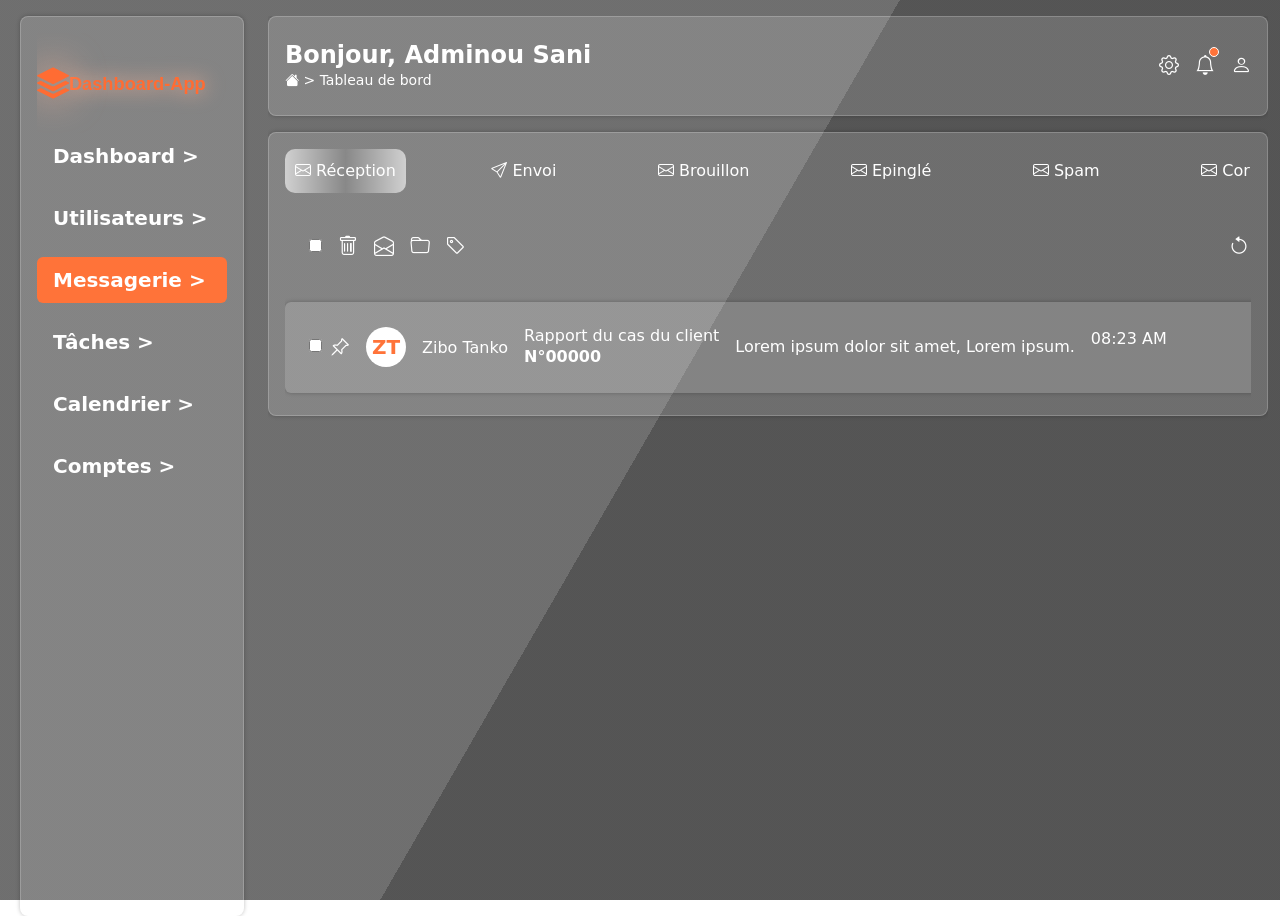
<file: messagerie.html>
<!DOCTYPE html>
<html lang="fr">

<head>
    <meta charset="UTF-8">
    <meta name="viewport" content="width=device-width, initial-scale=1.0">
    <title>Dashboard</title>
    <link rel="stylesheet" href="style.css">
    <link rel="stylesheet" href="https://cdn.jsdelivr.net/npm/bootstrap-icons@1.11.0/font/bootstrap-icons.css">
    <link href="https://cdn.jsdelivr.net/npm/bootstrap@5.3.0/dist/css/bootstrap.min.css" rel="stylesheet">
</head>

<body>

    <div class="bg"></div>
    <div class="bg bg2"></div>
    <div class="bg bg3"></div>
    <div class="container-fluid d-flex justify-content-between align-items-start gap-3 overflow-hidden">
        <!-- SIDEBAR DESKTOP -->
        <div>
            <aside class="sidebar d-none d-lg-flex flex-column  rounded-3 mt-3 ms-2 p-3">
                <div>
                    <?xml version="1.0" encoding="UTF-8" standalone="no"?>
                    <!-- Created with Inkscape (http://www.inkscape.org/) -->

                    <svg width="190" height="100" viewBox="0 0 183.67662 30" version="1.1" id="svg11960"
                        xml:space="preserve" inkscape:version="1.2.1 (9c6d41e410, 2022-07-14)"
                        sodipodi:docname="Logo.svg" xmlns:inkscape="http://www.inkscape.org/namespaces/inkscape"
                        xmlns:sodipodi="http://sodipodi.sourceforge.net/DTD/sodipodi-0.dtd"
                        xmlns="http://www.w3.org/2000/svg" xmlns:svg="http://www.w3.org/2000/svg">
                        <sodipodi:namedview id="namedview11962" pagecolor="#ffffff" bordercolor="#000000"
                            borderopacity="0.25" inkscape:showpageshadow="2" inkscape:pageopacity="0.0"
                            inkscape:pagecheckerboard="0" inkscape:deskcolor="#d1d1d1" inkscape:document-units="mm"
                            showgrid="false" showguides="false" inkscape:zoom="0.86048189" inkscape:cx="368.97929"
                            inkscape:cy="109.24111" inkscape:window-width="1600" inkscape:window-height="837"
                            inkscape:window-x="-8" inkscape:window-y="-8" inkscape:window-maximized="1"
                            inkscape:current-layer="layer1">
                            <sodipodi:guide position="-47.310285,214.17486" orientation="1,0" id="guide12081"
                                inkscape:locked="false" />
                        </sodipodi:namedview>
                        <defs id="defs11957">
                            <filter style="color-interpolation-filters:sRGB;" inkscape:label="Drop Shadow"
                                id="filter15197" x="-1.4018321" y="-1.4562633" width="3.8036641" height="3.9125265">
                                <feFlood flood-opacity="1" flood-color="rgb(255,182,153)" result="flood"
                                    id="feFlood15187" />
                                <feComposite in="flood" in2="SourceGraphic" operator="in" result="composite1"
                                    id="feComposite15189" />
                                <feGaussianBlur in="composite1" stdDeviation="9.34579" result="blur"
                                    id="feGaussianBlur15191" />
                                <feOffset dx="0" dy="0" result="offset" id="feOffset15193" />
                                <feComposite in="SourceGraphic" in2="offset" operator="over" result="composite2"
                                    id="feComposite15195" />
                            </filter>
                            <filter style="color-interpolation-filters:sRGB;" inkscape:label="Drop Shadow"
                                id="filter15209" x="-0.14834909" y="-1.323307" width="1.2966982" height="3.6466139">
                                <feFlood flood-opacity="1" flood-color="rgb(255,182,153)" result="flood"
                                    id="feFlood15199" />
                                <feComposite in="flood" in2="SourceGraphic" operator="in" result="composite1"
                                    id="feComposite15201" />
                                <feGaussianBlur in="composite1" stdDeviation="9.34579" result="blur"
                                    id="feGaussianBlur15203" />
                                <feOffset dx="0" dy="0" result="offset" id="feOffset15205" />
                                <feComposite in="SourceGraphic" in2="offset" operator="over" result="composite2"
                                    id="feComposite15207" />
                            </filter>
                        </defs>
                        <g inkscape:label="Layer 1" inkscape:groupmode="layer" id="layer1"
                            transform="translate(-13.827123,-70.212432)"><text xml:space="preserve"
                                style="font-weight:bold;font-size:17.6389px;font-family:sans-serif;-inkscape-font-specification:'sans-serif Bold';fill:#ff6c33;stroke-width:1.5;filter:url(#filter15209)"
                                x="44.670601" y="91.678001" id="text12085">
                                <tspan sodipodi:role="line" id="tspan12083" style="stroke-width:1.5" x="44.670601"
                                    y="91.678001">Dashboard-App</tspan>
                            </text>
                            <g style="fill:#ff6c33;fill-opacity:1;filter:url(#filter15197)" id="g12123"
                                transform="matrix(1.947753,0,0,1.947753,13.827933,70.211812)">
                                <path
                                    d="m 14.12,10.163 1.715,0.858 c 0.22,0.11 0.22,0.424 0,0.534 L 8.267,15.34 a 0.6,0.6 0 0 1 -0.534,0 L 0.165,11.555 a 0.299,0.299 0 0 1 0,-0.534 l 1.716,-0.858 5.317,2.659 c 0.505,0.252 1.1,0.252 1.604,0 l 5.317,-2.66 z M 7.733,0.063 a 0.6,0.6 0 0 1 0.534,0 l 7.568,3.784 a 0.3,0.3 0 0 1 0,0.535 L 8.267,8.165 a 0.6,0.6 0 0 1 -0.534,0 L 0.165,4.382 a 0.299,0.299 0 0 1 0,-0.535 z"
                                    id="path12111" style="fill:#ff6c33;fill-opacity:1" />
                                <path
                                    d="m 14.12,6.576 1.715,0.858 c 0.22,0.11 0.22,0.424 0,0.534 l -7.568,3.784 a 0.6,0.6 0 0 1 -0.534,0 L 0.165,7.968 a 0.299,0.299 0 0 1 0,-0.534 L 1.881,6.576 7.198,9.235 c 0.505,0.252 1.1,0.252 1.604,0 z"
                                    id="path12113" style="fill:#ff6c33;fill-opacity:1" />
                            </g>
                        </g>
                    </svg>

                </div>
                <ul class="nav flex-column">
                    <li class="nav-item mb-3">
                        <a href="accueil.html" class="nav-link text-white fw-semibold fs-5  menu-hover">Dashboard ></a>
                    </li>
                    <li class="nav-item mb-3">
                        <a href="utilisateur.html" class="nav-link text-white fw-semibold fs-5 menu-hover">Utilisateurs
                            ></a>
                    </li>
                    <li class="nav-item mb-3">
                        <a href="messagerie.html"
                            class="nav-link text-white fw-semibold fs-5 bg-orange-sidebar rounded-2 menu-hover">Messagerie
                            ></a>
                    </li>
                    <li class="nav-item mb-3">
                        <a href="taches.html" class="nav-link text-white fw-semibold fs-5 menu-hover">Tâches ></a>
                    </li>
                    <li class="nav-item mb-3">
                        <a href="calendrier.html" class="nav-link text-white fw-semibold fs-5  menu-hover">Calendrier
                            ></a>
                    </li>
                    <li class="nav-item mb-3">
                        <a href="comptes.html" class="nav-link text-white fw-semibold fs-5  menu-hover">Comptes ></a>
                    </li>
                </ul>
            </aside>
            <!-- OFFCANVAS MOBILE -->
            <div class="offcanvas offcanvas-start mon-offcanvas p-3" tabindex="-1" id="offcanvasNavbar">
                <div class="offcanvas-header">
                    <a class="navbar-brand text-start w-100" href="#">
                        <img src="./Logo (1).png" alt="logo" class="w-100">
                    </a>
                    <button type="button" class="btn-close" data-bs-dismiss="offcanvas" aria-label="Close"></button>
                </div>
                <div class="offcanvas-body">
                    <ul class="nav flex-column">
                        <li class="nav-item mb-3">
                            <a href="accueil.html" data-bs-dismiss="offcanvas"
                                class="nav-link text-white fw-semibold menu-hover ">Dashboard ></a>
                        </li>
                        <li class="nav-item mb-3">
                            <a href="utilisateur.html" data-bs-dismiss="offcanvas"
                                class="nav-link text-white fw-semibold menu-hover">Utilisateurs ></a>
                        </li>
                        <li class="nav-item mb-3">
                            <a href="messagerie.html" data-bs-dismiss="offcanvas"
                                class="nav-link text-white fw-semibold menu-hover bg-orange-sidebar rounded-2">Messagerie ></a>
                        </li>
                        <li class="nav-item mb-3">
                            <a href="taches.html" data-bs-dismiss="offcanvas"
                                class="nav-link text-white fw-semibold menu-hover">Tâches ></a>
                        </li>
                        <li class="nav-item mb-3">
                            <a href="calendrier.html" data-bs-dismiss="offcanvas"
                                class="nav-link text-white fw-semibold menu-hover">Calendrier ></a>
                        </li>
                        <li class="nav-item mb-3">
                            <a href="comptes.html" data-bs-dismiss="offcanvas"
                                class="nav-link text-white fw-semibold menu-hover ">Comptes ></a>
                        </li>
                    </ul>
                </div>
            </div>
        </div>
        <!-- ZONE DROITE : navbar + contenu -->
        <div class="main-wrapper mt-3 ms-2 min-vh-100 flex-grow-1 overflow-hidden w-100">
            <!-- NAVBAR -->
            <nav class="navbar sticky-top px-3   py-4 rounded-3">
                <button class="navbar-toggler d-lg-none me-2" type="button" data-bs-toggle="offcanvas"
                    data-bs-target="#offcanvasNavbar" aria-controls="offcanvasNavbar">
                    <span class="navbar-toggler-icon"></span>
                </button>

                <div class="d-flex justify-content-between align-items-center flex-grow-1">
                    <div>
                        <h1 class="fs-4 fw-bold mb-0 text-white">Bonjour, Adminou Sani</h1>
                        <div class="text-taille small text-white">
                            <i class="bi bi-house-fill"></i> > Tableau de bord
                        </div>
                    </div>
                    <div class="les-icons d-flex align-items-center gap-3 text-white">
                        <i class="bi bi-gear fs-5"></i>
                        <div class="position-relative">
                            <i class="bi bi-bell fs-5"></i>
                            <div class="point-orange rounded-circle border border-white position-absolute"></div>
                        </div>
                        <i class="bi bi-person fs-5"></i>
                    </div>
                </div>
            </nav>
            <!-- CONTENU PRINCIPAL -->
            <main class="le-contenu p-3 mt-3  flex-grow-1 overflow-hidden">
                <div class="contenu-scroll">
                    <div class="le-contenu-scrollable">
                        <ul class="nav nav-tabs border-0 d-flex  justify-content-between align-items-center">
                            <li class="nav-item">
                                <a href="#reception" class="nav-link reception active" data-bs-toggle="tab">
                                    <i class="bi bi-envelope"></i> Réception
                                </a>
                            </li>
                            <li class="nav-item">
                                <a href="#envoi" class="nav-link reception" data-bs-toggle="tab">
                                    <i class="bi bi-send"></i> Envoi
                                </a>
                            </li>
                            <li class="nav-item">
                                <a href="#" class="nav-link reception" data-bs-toggle="tab">
                                    <i class="bi bi-envelope"></i> Brouillon
                                </a>
                            </li>
                            <li class="nav-item">
                                <a href="#" class="nav-link reception" data-bs-toggle="tab">
                                    <i class="bi bi-envelope"></i> Epinglé
                                </a>
                            </li>
                            <li class="nav-item">
                                <a href="#" class="nav-link reception" data-bs-toggle="tab">
                                    <i class="bi bi-envelope"></i> Spam
                                </a>
                            </li>
                            <li class="nav-item">
                                <a href="#" class="nav-link reception" data-bs-toggle="tab">
                                    <i class="bi bi-envelope"></i> Corbeille
                                </a>
                            </li>
                        </ul>
                        <div class="tab-content mt-3 text-white">
                            <div class="tab-pane fade show active" id="reception">
                                <div class="d-flex justify-content-between align-items-center p-4">
                                    <div class="d-flex justify-content-start align-items-center gap-3">
                                        <div>
                                            <input type="checkbox">
                                        </div>
                                        <div class="icon fs-5">
                                            <i class="bi bi-trash"></i>
                                        </div>
                                        <div class="icon fs-5">
                                            <i class="bi bi-envelope-open"></i>
                                        </div>
                                        <div class="icon fs-5">
                                            <i class="bi bi-folder"></i>
                                        </div>
                                        <div class="icon fs-5">
                                            <i class="bi bi-tag"></i>
                                        </div>
                                    </div>
                                    <div class="d-flex justify-content-start align-items-center gap-3">
                                        <div class="icon fs-5">
                                            <i class="bi bi-arrow-counterclockwise"></i>
                                        </div>
                                        <div class="icon fs-5">
                                            <i class="bi bi-three-dots-vertical"></i>
                                        </div>
                                    </div>
                                </div>
                                <div class="ligne-utilisateur1 p-4 my-3 rounded-2">
                                    <div class="d-flex justify-content-center align-items-center gap-2">
                                        <div class="grand-checkbox">
                                            <input type="checkbox">
                                        </div>
                                        <div class="fs-5">
                                            <i class="bi bi-pin-angle"></i>
                                        </div>
                                    </div>

                                    <div class="d-flex justify-content-center align-items-center gap-3">
                                        <div
                                            class="cerle-blanc bg-white d-flex justify-content-center align-items-center rounded-circle fw-bolder fs-5">
                                            ZT
                                        </div>

                                        <div>
                                            <h6 class="mb-0 ">Zibo Tanko</h6>
                                        </div>
                                    </div>

                                    <div class="d-flex flex-column justify-content-start align-items-start">
                                        <h6 class="m-0">Rapport du cas du client </h6>
                                        <span class="fw-bolder">N°00000</span>

                                    </div>

                                    <div>Lorem ipsum dolor sit amet, Lorem ipsum.</div>

                                    <div class="text-end">
                                        <p>08:23 AM</p>
                                    </div>
                                </div>
                                <div class="ligne-utilisateur1 p-4 my-3 rounded-2">
                                    <div class="d-flex justify-content-center align-items-center gap-2">
                                        <div class="grand-checkbox">
                                            <input type="checkbox">
                                        </div>
                                        <div class="fs-5">
                                            <i class="bi bi-pin-angle"></i>
                                        </div>
                                    </div>

                                    <div class="d-flex justify-content-center align-items-center gap-3">
                                        <div
                                            class="cerle-blanc bg-white d-flex justify-content-center align-items-center rounded-circle fw-bolder fs-5">
                                            DD
                                        </div>

                                        <div>
                                            <h6 class="mb-0 ">Danladi Dantani</h6>
                                        </div>
                                    </div>

                                    <div class="d-flex flex-column justify-content-start align-items-start">
                                        <h6 class="m-0">Rapport du cas du client </h6>
                                        <span class="fw-bolder">N°00000</span>

                                    </div>

                                    <div>Lorem ipsum dolor sit amet, Lorem ipsum.</div>

                                    <div class="text-end">
                                        <p>08:23 AM</p>
                                    </div>
                                </div>
                            </div>
                            <div class="tab-pane fade " id="envoi">
                                <div class="d-flex justify-content-between align-items-center p-4">
                                    <div class="d-flex justify-content-start align-items-center gap-3">
                                        <div>
                                            <input type="checkbox">
                                        </div>
                                        <div class="icon fs-5">
                                            <i class="bi bi-trash"></i>
                                        </div>
                                        <div class="icon fs-5">
                                            <i class="bi bi-envelope-open"></i>
                                        </div>
                                        <div class="icon fs-5">
                                            <i class="bi bi-folder"></i>
                                        </div>
                                        <div class="icon fs-5">
                                            <i class="bi bi-tag"></i>
                                        </div>
                                    </div>
                                    <div class="d-flex justify-content-start align-items-center gap-3">
                                        <div class="icon fs-5">
                                            <i class="bi bi-arrow-counterclockwise"></i>
                                        </div>
                                        <div class="icon fs-5">
                                            <i class="bi bi-three-dots-vertical"></i>
                                        </div>
                                    </div>
                                </div>
                                <div class="ligne-utilisateur1 p-4 my-3 rounded-2">
                                    <div class="d-flex justify-content-center align-items-center gap-2">
                                        <div class="grand-checkbox">
                                            <input type="checkbox">
                                        </div>
                                        <div class="fs-5">
                                            <i class="bi bi-pin-angle"></i>
                                        </div>
                                    </div>

                                    <div class="d-flex justify-content-center align-items-center gap-3">
                                        <div
                                            class="cerle-blanc bg-white d-flex justify-content-center align-items-center rounded-circle fw-bolder fs-5">
                                            AS
                                        </div>

                                        <div>
                                            <h6 class="mb-0 ">Adminou Sani</h6>
                                        </div>
                                    </div>

                                    <div class="d-flex flex-column justify-content-start align-items-start">
                                        <h6 class="m-0">Rapport du cas du client </h6>
                                        <span class="fw-bolder">N°00000</span>

                                    </div>

                                    <div>Lorem ipsum dolor sit amet, Lorem ipsum.</div>

                                    <div class="text-end">
                                        <p>08:23 AM</p>
                                    </div>
                                </div>

                            </div>
                        </div>
                    </div>
                </div>
            </main>
        </div>
    </div>


    <script src="https://cdn.jsdelivr.net/npm/bootstrap@5.3.0/dist/js/bootstrap.bundle.min.js"></script>
</body>

</html>
</file>
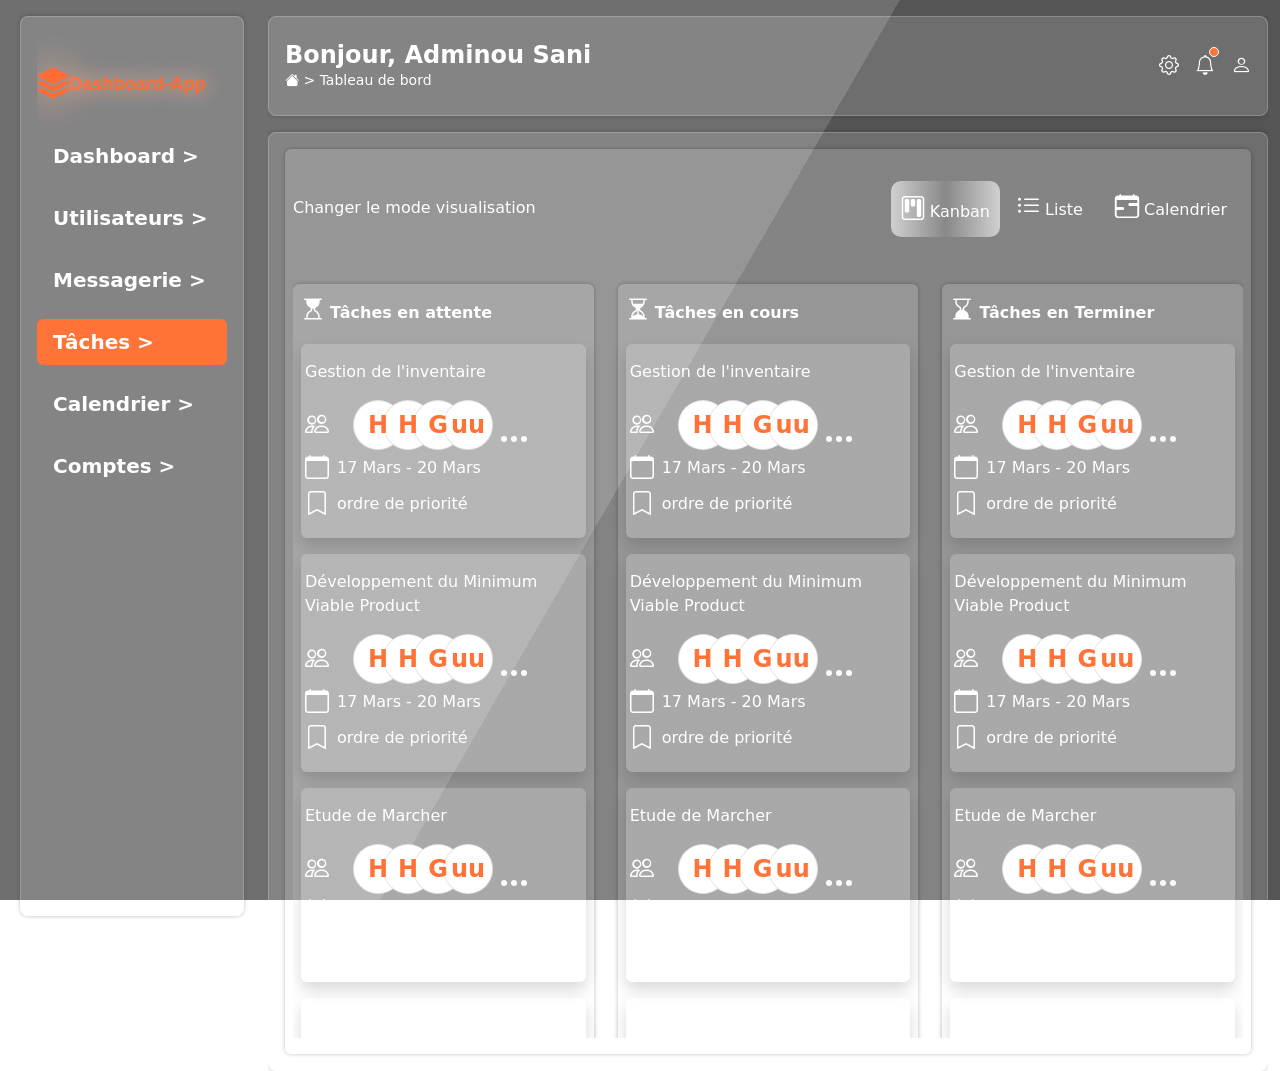
<file: taches.html>
<!DOCTYPE html>
<html lang="fr">

<head>
    <meta charset="UTF-8">
    <meta name="viewport" content="width=device-width, initial-scale=1.0">
    <title>Dashboard</title>
    <link rel="stylesheet" href="style.css">
    <link rel="stylesheet" href="https://cdn.jsdelivr.net/npm/bootstrap-icons@1.11.0/font/bootstrap-icons.css">
    <link href="https://cdn.jsdelivr.net/npm/bootstrap@5.3.0/dist/css/bootstrap.min.css" rel="stylesheet">
</head>

<body>

    <div class="bg"></div>
    <div class="bg bg2"></div>
    <div class="bg bg3"></div>
    <div class="container-fluid d-flex justify-content-between align-items-start gap-3 overflow-hidden">
        <!-- SIDEBAR DESKTOP -->
        <div>
            <aside class="sidebar d-none d-lg-flex flex-column  rounded-3 mt-3 ms-2 p-3">
                <div>
                    <?xml version="1.0" encoding="UTF-8" standalone="no"?>
                    <!-- Created with Inkscape (http://www.inkscape.org/) -->

                    <svg width="190" height="100" viewBox="0 0 183.67662 30" version="1.1" id="svg11960"
                        xml:space="preserve" inkscape:version="1.2.1 (9c6d41e410, 2022-07-14)"
                        sodipodi:docname="Logo.svg" xmlns:inkscape="http://www.inkscape.org/namespaces/inkscape"
                        xmlns:sodipodi="http://sodipodi.sourceforge.net/DTD/sodipodi-0.dtd"
                        xmlns="http://www.w3.org/2000/svg" xmlns:svg="http://www.w3.org/2000/svg">
                        <sodipodi:namedview id="namedview11962" pagecolor="#ffffff" bordercolor="#000000"
                            borderopacity="0.25" inkscape:showpageshadow="2" inkscape:pageopacity="0.0"
                            inkscape:pagecheckerboard="0" inkscape:deskcolor="#d1d1d1" inkscape:document-units="mm"
                            showgrid="false" showguides="false" inkscape:zoom="0.86048189" inkscape:cx="368.97929"
                            inkscape:cy="109.24111" inkscape:window-width="1600" inkscape:window-height="837"
                            inkscape:window-x="-8" inkscape:window-y="-8" inkscape:window-maximized="1"
                            inkscape:current-layer="layer1">
                            <sodipodi:guide position="-47.310285,214.17486" orientation="1,0" id="guide12081"
                                inkscape:locked="false" />
                        </sodipodi:namedview>
                        <defs id="defs11957">
                            <filter style="color-interpolation-filters:sRGB;" inkscape:label="Drop Shadow"
                                id="filter15197" x="-1.4018321" y="-1.4562633" width="3.8036641" height="3.9125265">
                                <feFlood flood-opacity="1" flood-color="rgb(255,182,153)" result="flood"
                                    id="feFlood15187" />
                                <feComposite in="flood" in2="SourceGraphic" operator="in" result="composite1"
                                    id="feComposite15189" />
                                <feGaussianBlur in="composite1" stdDeviation="9.34579" result="blur"
                                    id="feGaussianBlur15191" />
                                <feOffset dx="0" dy="0" result="offset" id="feOffset15193" />
                                <feComposite in="SourceGraphic" in2="offset" operator="over" result="composite2"
                                    id="feComposite15195" />
                            </filter>
                            <filter style="color-interpolation-filters:sRGB;" inkscape:label="Drop Shadow"
                                id="filter15209" x="-0.14834909" y="-1.323307" width="1.2966982" height="3.6466139">
                                <feFlood flood-opacity="1" flood-color="rgb(255,182,153)" result="flood"
                                    id="feFlood15199" />
                                <feComposite in="flood" in2="SourceGraphic" operator="in" result="composite1"
                                    id="feComposite15201" />
                                <feGaussianBlur in="composite1" stdDeviation="9.34579" result="blur"
                                    id="feGaussianBlur15203" />
                                <feOffset dx="0" dy="0" result="offset" id="feOffset15205" />
                                <feComposite in="SourceGraphic" in2="offset" operator="over" result="composite2"
                                    id="feComposite15207" />
                            </filter>
                        </defs>
                        <g inkscape:label="Layer 1" inkscape:groupmode="layer" id="layer1"
                            transform="translate(-13.827123,-70.212432)"><text xml:space="preserve"
                                style="font-weight:bold;font-size:17.6389px;font-family:sans-serif;-inkscape-font-specification:'sans-serif Bold';fill:#ff6c33;stroke-width:1.5;filter:url(#filter15209)"
                                x="44.670601" y="91.678001" id="text12085">
                                <tspan sodipodi:role="line" id="tspan12083" style="stroke-width:1.5" x="44.670601"
                                    y="91.678001">Dashboard-App</tspan>
                            </text>
                            <g style="fill:#ff6c33;fill-opacity:1;filter:url(#filter15197)" id="g12123"
                                transform="matrix(1.947753,0,0,1.947753,13.827933,70.211812)">
                                <path
                                    d="m 14.12,10.163 1.715,0.858 c 0.22,0.11 0.22,0.424 0,0.534 L 8.267,15.34 a 0.6,0.6 0 0 1 -0.534,0 L 0.165,11.555 a 0.299,0.299 0 0 1 0,-0.534 l 1.716,-0.858 5.317,2.659 c 0.505,0.252 1.1,0.252 1.604,0 l 5.317,-2.66 z M 7.733,0.063 a 0.6,0.6 0 0 1 0.534,0 l 7.568,3.784 a 0.3,0.3 0 0 1 0,0.535 L 8.267,8.165 a 0.6,0.6 0 0 1 -0.534,0 L 0.165,4.382 a 0.299,0.299 0 0 1 0,-0.535 z"
                                    id="path12111" style="fill:#ff6c33;fill-opacity:1" />
                                <path
                                    d="m 14.12,6.576 1.715,0.858 c 0.22,0.11 0.22,0.424 0,0.534 l -7.568,3.784 a 0.6,0.6 0 0 1 -0.534,0 L 0.165,7.968 a 0.299,0.299 0 0 1 0,-0.534 L 1.881,6.576 7.198,9.235 c 0.505,0.252 1.1,0.252 1.604,0 z"
                                    id="path12113" style="fill:#ff6c33;fill-opacity:1" />
                            </g>
                        </g>
                    </svg>

                </div>
                <ul class="nav flex-column">
                    <li class="nav-item mb-3">
                        <a href="accueil.html" class="nav-link text-white fw-semibold fs-5  menu-hover">Dashboard ></a>
                    </li>
                    <li class="nav-item mb-3">
                        <a href="utilisateur.html" class="nav-link text-white fw-semibold fs-5 menu-hover">Utilisateurs
                            ></a>
                    </li>
                    <li class="nav-item mb-3">
                        <a href="messagerie.html" class="nav-link text-white fw-semibold fs-5  menu-hover">Messagerie
                            ></a>
                    </li>
                    <li class="nav-item mb-3">
                        <a href="taches.html"
                            class="nav-link text-white fw-semibold fs-5 bg-orange-sidebar rounded-2 menu-hover">Tâches ></a>
                    </li>
                    <li class="nav-item mb-3">
                        <a href="calendrier.html" class="nav-link text-white fw-semibold fs-5  menu-hover">Calendrier
                            ></a>
                    </li>
                    <li class="nav-item mb-3">
                        <a href="comptes.html" class="nav-link text-white fw-semibold fs-5  menu-hover">Comptes ></a>
                    </li>
                </ul>
            </aside>
            <!-- OFFCANVAS MOBILE -->
            <div class="offcanvas offcanvas-start mon-offcanvas p-3" tabindex="-1" id="offcanvasNavbar">
                <div class="offcanvas-header">
                    <a class="navbar-brand text-start w-100" href="#">
                        <img src="./Logo (1).png" alt="logo" class="w-100">
                    </a>
                    <button type="button" class="btn-close" data-bs-dismiss="offcanvas" aria-label="Close"></button>
                </div>
                <div class="offcanvas-body">
                    <ul class="nav flex-column">
                        <li class="nav-item mb-3">
                            <a href="accueil.html" data-bs-dismiss="offcanvas"
                                class="nav-link text-white fw-semibold menu-hover ">Dashboard ></a>
                        </li>
                        <li class="nav-item mb-3">
                            <a href="utilisateur.html" data-bs-dismiss="offcanvas"
                                class="nav-link text-white fw-semibold menu-hover">Utilisateurs ></a>
                        </li>
                        <li class="nav-item mb-3">
                            <a href="messagerie.html" data-bs-dismiss="offcanvas"
                                class="nav-link text-white fw-semibold menu-hover ">Messagerie ></a>
                        </li>
                        <li class="nav-item mb-3">
                            <a href="taches.html" data-bs-dismiss="offcanvas"
                                class="nav-link text-white fw-semibold menu-hover bg-orange-sidebar rounded-2">Tâches ></a>
                        </li>
                        <li class="nav-item mb-3">
                            <a href="calendrier.html" data-bs-dismiss="offcanvas"
                                class="nav-link text-white fw-semibold menu-hover">Calendrier ></a>
                        </li>
                        <li class="nav-item mb-3">
                            <a href="comptes.html" data-bs-dismiss="offcanvas"
                                class="nav-link text-white fw-semibold menu-hover ">Comptes ></a>
                        </li>
                    </ul>
                </div>
            </div>
        </div>
        <!-- ZONE DROITE : navbar + contenu -->
        <div class="main-wrapper mt-3 ms-2 min-vh-100 flex-grow-1 overflow-hidden w-100">
            <!-- NAVBAR -->
            <nav class="navbar sticky-top px-3   py-4 rounded-3">
                <button class="navbar-toggler d-lg-none me-2" type="button" data-bs-toggle="offcanvas"
                    data-bs-target="#offcanvasNavbar" aria-controls="offcanvasNavbar">
                    <span class="navbar-toggler-icon"></span>
                </button>

                <div class="d-flex justify-content-between align-items-center flex-grow-1">
                    <div>
                        <h1 class="fs-4 fw-bold mb-0 text-white">Bonjour, Adminou Sani</h1>
                        <div class="text-taille small text-white">
                            <i class="bi bi-house-fill"></i> > Tableau de bord
                        </div>
                    </div>
                    <div class="les-icons d-flex align-items-center gap-3 text-white">
                        <i class="bi bi-gear fs-5"></i>
                        <div class="position-relative">
                            <i class="bi bi-bell fs-5"></i>
                            <div class="point-orange rounded-circle border border-white position-absolute"></div>
                        </div>
                        <i class="bi bi-person fs-5"></i>
                    </div>
                </div>
            </nav>
            <!-- CONTENU PRINCIPAL -->
            <main class="le-contenu p-3 mt-3 flex-grow-1 text-white">
                <div class="mode-visuel py-3 px-2 rounded-2">
                    <div class="d-flex justify-content-between align-items-center flex-wrap mb-3">
                        <p class="mb-0">Changer le mode visualisation</p>
                        <ul class="nav nav-tabs border-0 my-3 ">
                            <li class="nav-item">
                                <a href="#kanban" class="nav-link kanban active" data-bs-toggle="tab">
                                    <i class="bi bi-kanban fs-4"></i> Kanban
                                </a>
                            </li>
                            <li class="nav-item">
                                <a href="#liste" class="nav-link kanban" data-bs-toggle="tab">
                                    <i class="bi bi-list-ul fs-4"></i> Liste
                                </a>
                            </li>
                            <li class="nav-item">
                                <a href="#calendrier" class="nav-link kanban" data-bs-toggle="tab">
                                    <i class="bi bi-calendar-range fs-4"></i> Calendrier
                                </a>
                            </li>
                        </ul>
                    </div>
                    <div class="kanban-scroll">
                        <div class="kanban-scrollable">
                            <div class="tab-content w-100 text-white">
                                <!-- kanban -->
                                <div class="tab-pane fade show active" id="kanban">
                                    <div class="row row-kanban">
                                        <div class="col-12 col-lg-4  my-3">
                                            <div class="bg-kanban rounded-2 p-2">
                                                <div class="mb-3">
                                                    <i class="bi bi-hourglass-top fs-4"></i>
                                                    <strong>Tâches en attente</strong>
                                                </div>
                                                <div class="bg-card rounded-2 py-3 px-1 shadow my-3">
                                                    <p>Gestion de l'inventaire</p>
                                                    <div class="d-flex justify-content-start align-items-center gap-4">
                                                        <div>
                                                            <i class="bi bi-people fs-4"></i>
                                                        </div>
                                                        <div class="d-flex  align-items-center">
                                                            <div
                                                                class="bubble rounded-circle bg-white fw-bold fs-4 d-flex justify-content-center align-items-center">
                                                                <span>H</span>
                                                            </div>
                                                            <div
                                                                class="bubble rounded-circle bg-white fw-bold fs-4 d-flex justify-content-center align-items-center">
                                                                <span>H</span>
                                                            </div>
                                                            <div
                                                                class="bubble rounded-circle bg-white fw-bold fs-4 d-flex justify-content-center align-items-center">
                                                                <span>G</span>
                                                            </div>
                                                            <div
                                                                class="bubble rounded-circle bg-white fw-bold fs-4 d-flex justify-content-center align-items-center">
                                                                <span>uu</span>
                                                            </div>
                                                            <div class="point d-flex align-self-end gap-1 p-2">
                                                                <div class="bg-white rounded-circle "></div>
                                                                <div class="bg-white rounded-circle "></div>
                                                                <div class="bg-white rounded-circle "></div>
                                                            </div>
                                                        </div>
                                                    </div>
                                                    <div class="d-flex justify-content-start align-items-center gap-2">
                                                        <i class="bi bi-calendar fs-4"></i>
                                                        <span>17 Mars - 20 Mars</span>
                                                    </div>
                                                    <div class="d-flex justify-content-start align-items-center gap-2">
                                                        <i class="bi bi-bookmark fs-4"></i>
                                                        <span>ordre de priorité</span>
                                                    </div>
                                                </div>
                                                <div class="bg-card rounded-2 py-3 px-1 shadow my-3">
                                                    <p>Développement du Minimum Viable Product</p>
                                                    <div class="d-flex justify-content-start align-items-center gap-4">
                                                        <div>
                                                            <i class="bi bi-people fs-4"></i>
                                                        </div>
                                                        <div class="d-flex  align-items-center">
                                                            <div
                                                                class="bubble rounded-circle bg-white fw-bold fs-4 d-flex justify-content-center align-items-center">
                                                                <span>H</span>
                                                            </div>
                                                            <div
                                                                class="bubble rounded-circle bg-white fw-bold fs-4 d-flex justify-content-center align-items-center">
                                                                <span>H</span>
                                                            </div>
                                                            <div
                                                                class="bubble rounded-circle bg-white fw-bold fs-4 d-flex justify-content-center align-items-center">
                                                                <span>G</span>
                                                            </div>
                                                            <div
                                                                class="bubble rounded-circle bg-white fw-bold fs-4 d-flex justify-content-center align-items-center">
                                                                <span>uu</span>
                                                            </div>
                                                            <div class="point d-flex align-self-end gap-1 p-2">
                                                                <div class="bg-white rounded-circle "></div>
                                                                <div class="bg-white rounded-circle "></div>
                                                                <div class="bg-white rounded-circle "></div>
                                                            </div>
                                                        </div>
                                                    </div>
                                                    <div class="d-flex justify-content-start align-items-center gap-2">
                                                        <i class="bi bi-calendar fs-4"></i>
                                                        <span>17 Mars - 20 Mars</span>
                                                    </div>
                                                    <div class="d-flex justify-content-start align-items-center gap-2">
                                                        <i class="bi bi-bookmark fs-4"></i>
                                                        <span>ordre de priorité</span>
                                                    </div>
                                                </div>
                                                <div class="bg-card rounded-2 py-3 px-1 shadow my-3">
                                                    <p>Etude de Marcher</p>
                                                    <div class="d-flex justify-content-start align-items-center gap-4">
                                                        <div>
                                                            <i class="bi bi-people fs-4"></i>
                                                        </div>
                                                        <div class="d-flex  align-items-center">
                                                            <div
                                                                class="bubble rounded-circle bg-white fw-bold fs-4 d-flex justify-content-center align-items-center">
                                                                <span>H</span>
                                                            </div>
                                                            <div
                                                                class="bubble rounded-circle bg-white fw-bold fs-4 d-flex justify-content-center align-items-center">
                                                                <span>H</span>
                                                            </div>
                                                            <div
                                                                class="bubble rounded-circle bg-white fw-bold fs-4 d-flex justify-content-center align-items-center">
                                                                <span>G</span>
                                                            </div>
                                                            <div
                                                                class="bubble rounded-circle bg-white fw-bold fs-4 d-flex justify-content-center align-items-center">
                                                                <span>uu</span>
                                                            </div>
                                                            <div class="point d-flex align-self-end gap-1 p-2">
                                                                <div class="bg-white rounded-circle "></div>
                                                                <div class="bg-white rounded-circle "></div>
                                                                <div class="bg-white rounded-circle "></div>
                                                            </div>
                                                        </div>
                                                    </div>
                                                    <div class="d-flex justify-content-start align-items-center gap-2">
                                                        <i class="bi bi-calendar fs-4"></i>
                                                        <span>17 Mars - 20 Mars</span>
                                                    </div>
                                                    <div class="d-flex justify-content-start align-items-center gap-2">
                                                        <i class="bi bi-bookmark fs-4"></i>
                                                        <span>ordre de priorité</span>
                                                    </div>
                                                </div>

                                                <div class="bg-card rounded-2 py-3 px-1 shadow my-3">
                                                    <p>Etude de Marcher</p>
                                                    <div class="d-flex justify-content-start align-items-center gap-4">
                                                        <div>
                                                            <i class="bi bi-people fs-4"></i>
                                                        </div>
                                                        <div class="d-flex  align-items-center">
                                                            <div
                                                                class="bubble rounded-circle bg-white fw-bold fs-4 d-flex justify-content-center align-items-center">
                                                                <span>H</span>
                                                            </div>
                                                            <div
                                                                class="bubble rounded-circle bg-white fw-bold fs-4 d-flex justify-content-center align-items-center">
                                                                <span>H</span>
                                                            </div>
                                                            <div
                                                                class="bubble rounded-circle bg-white fw-bold fs-4 d-flex justify-content-center align-items-center">
                                                                <span>G</span>
                                                            </div>
                                                            <div
                                                                class="bubble rounded-circle bg-white fw-bold fs-4 d-flex justify-content-center align-items-center">
                                                                <span>uu</span>
                                                            </div>
                                                            <div class="point d-flex align-self-end gap-1 p-2">
                                                                <div class="bg-white rounded-circle "></div>
                                                                <div class="bg-white rounded-circle "></div>
                                                                <div class="bg-white rounded-circle "></div>
                                                            </div>
                                                        </div>
                                                    </div>
                                                    <div class="d-flex justify-content-start align-items-center gap-2">
                                                        <i class="bi bi-calendar fs-4"></i>
                                                        <span>17 Mars - 20 Mars</span>
                                                    </div>
                                                    <div class="d-flex justify-content-start align-items-center gap-2">
                                                        <i class="bi bi-bookmark fs-4"></i>
                                                        <span>ordre de priorité</span>
                                                    </div>
                                                </div>
                                                <div class="bg-card rounded-2 py-3 px-1 shadow my-3">
                                                    <p>Etude de Marcher</p>
                                                    <div class="d-flex justify-content-start align-items-center gap-4">
                                                        <div>
                                                            <i class="bi bi-people fs-4"></i>
                                                        </div>
                                                        <div class="d-flex  align-items-center">
                                                            <div
                                                                class="bubble rounded-circle bg-white fw-bold fs-4 d-flex justify-content-center align-items-center">
                                                                <span>H</span>
                                                            </div>
                                                            <div
                                                                class="bubble rounded-circle bg-white fw-bold fs-4 d-flex justify-content-center align-items-center">
                                                                <span>H</span>
                                                            </div>
                                                            <div
                                                                class="bubble rounded-circle bg-white fw-bold fs-4 d-flex justify-content-center align-items-center">
                                                                <span>G</span>
                                                            </div>
                                                            <div
                                                                class="bubble rounded-circle bg-white fw-bold fs-4 d-flex justify-content-center align-items-center">
                                                                <span>uu</span>
                                                            </div>
                                                            <div class="point d-flex align-self-end gap-1 p-2">
                                                                <div class="bg-white rounded-circle "></div>
                                                                <div class="bg-white rounded-circle "></div>
                                                                <div class="bg-white rounded-circle "></div>
                                                            </div>
                                                        </div>
                                                    </div>
                                                    <div class="d-flex justify-content-start align-items-center gap-2">
                                                        <i class="bi bi-calendar fs-4"></i>
                                                        <span>17 Mars - 20 Mars</span>
                                                    </div>
                                                    <div class="d-flex justify-content-start align-items-center gap-2">
                                                        <i class="bi bi-bookmark fs-4"></i>
                                                        <span>ordre de priorité</span>
                                                    </div>
                                                </div>
                                            </div>
                                        </div>
                                        <div class="col-12 col-lg-4  my-3">
                                            <div class="bg-kanban rounded-2 p-2">
                                                <div class="mb-3">
                                                    <i class="bi bi-hourglass-split fs-4"></i>
                                                    <strong>Tâches en cours</strong>
                                                </div>
                                                <div class="bg-card rounded-2 py-3 px-1 shadow my-3">
                                                    <p>Gestion de l'inventaire</p>
                                                    <div class="d-flex justify-content-start align-items-center gap-4">
                                                        <div>
                                                            <i class="bi bi-people fs-4"></i>
                                                        </div>
                                                        <div class="d-flex  align-items-center">
                                                            <div
                                                                class="bubble rounded-circle bg-white fw-bold fs-4 d-flex justify-content-center align-items-center">
                                                                <span>H</span>
                                                            </div>
                                                            <div
                                                                class="bubble rounded-circle bg-white fw-bold fs-4 d-flex justify-content-center align-items-center">
                                                                <span>H</span>
                                                            </div>
                                                            <div
                                                                class="bubble rounded-circle bg-white fw-bold fs-4 d-flex justify-content-center align-items-center">
                                                                <span>G</span>
                                                            </div>
                                                            <div
                                                                class="bubble rounded-circle bg-white fw-bold fs-4 d-flex justify-content-center align-items-center">
                                                                <span>uu</span>
                                                            </div>
                                                            <div class="point d-flex align-self-end gap-1 p-2">
                                                                <div class="bg-white rounded-circle "></div>
                                                                <div class="bg-white rounded-circle "></div>
                                                                <div class="bg-white rounded-circle "></div>
                                                            </div>
                                                        </div>
                                                    </div>
                                                    <div class="d-flex justify-content-start align-items-center gap-2">
                                                        <i class="bi bi-calendar fs-4"></i>
                                                        <span>17 Mars - 20 Mars</span>
                                                    </div>
                                                    <div class="d-flex justify-content-start align-items-center gap-2">
                                                        <i class="bi bi-bookmark fs-4"></i>
                                                        <span>ordre de priorité</span>
                                                    </div>
                                                </div>
                                                <div class="bg-card rounded-2 py-3 px-1 shadow my-3">
                                                    <p>Développement du Minimum Viable Product</p>
                                                    <div class="d-flex justify-content-start align-items-center gap-4">
                                                        <div>
                                                            <i class="bi bi-people fs-4"></i>
                                                        </div>
                                                        <div class="d-flex  align-items-center">
                                                            <div
                                                                class="bubble rounded-circle bg-white fw-bold fs-4 d-flex justify-content-center align-items-center">
                                                                <span>H</span>
                                                            </div>
                                                            <div
                                                                class="bubble rounded-circle bg-white fw-bold fs-4 d-flex justify-content-center align-items-center">
                                                                <span>H</span>
                                                            </div>
                                                            <div
                                                                class="bubble rounded-circle bg-white fw-bold fs-4 d-flex justify-content-center align-items-center">
                                                                <span>G</span>
                                                            </div>
                                                            <div
                                                                class="bubble rounded-circle bg-white fw-bold fs-4 d-flex justify-content-center align-items-center">
                                                                <span>uu</span>
                                                            </div>
                                                            <div class="point d-flex align-self-end gap-1 p-2">
                                                                <div class="bg-white rounded-circle "></div>
                                                                <div class="bg-white rounded-circle "></div>
                                                                <div class="bg-white rounded-circle "></div>
                                                            </div>
                                                        </div>
                                                    </div>
                                                    <div class="d-flex justify-content-start align-items-center gap-2">
                                                        <i class="bi bi-calendar fs-4"></i>
                                                        <span>17 Mars - 20 Mars</span>
                                                    </div>
                                                    <div class="d-flex justify-content-start align-items-center gap-2">
                                                        <i class="bi bi-bookmark fs-4"></i>
                                                        <span>ordre de priorité</span>
                                                    </div>
                                                </div>
                                                <div class="bg-card rounded-2 py-3 px-1 shadow my-3">
                                                    <p>Etude de Marcher</p>
                                                    <div class="d-flex justify-content-start align-items-center gap-4">
                                                        <div>
                                                            <i class="bi bi-people fs-4"></i>
                                                        </div>
                                                        <div class="d-flex  align-items-center">
                                                            <div
                                                                class="bubble rounded-circle bg-white fw-bold fs-4 d-flex justify-content-center align-items-center">
                                                                <span>H</span>
                                                            </div>
                                                            <div
                                                                class="bubble rounded-circle bg-white fw-bold fs-4 d-flex justify-content-center align-items-center">
                                                                <span>H</span>
                                                            </div>
                                                            <div
                                                                class="bubble rounded-circle bg-white fw-bold fs-4 d-flex justify-content-center align-items-center">
                                                                <span>G</span>
                                                            </div>
                                                            <div
                                                                class="bubble rounded-circle bg-white fw-bold fs-4 d-flex justify-content-center align-items-center">
                                                                <span>uu</span>
                                                            </div>
                                                            <div class="point d-flex align-self-end gap-1 p-2">
                                                                <div class="bg-white rounded-circle "></div>
                                                                <div class="bg-white rounded-circle "></div>
                                                                <div class="bg-white rounded-circle "></div>
                                                            </div>
                                                        </div>
                                                    </div>
                                                    <div class="d-flex justify-content-start align-items-center gap-2">
                                                        <i class="bi bi-calendar fs-4"></i>
                                                        <span>17 Mars - 20 Mars</span>
                                                    </div>
                                                    <div class="d-flex justify-content-start align-items-center gap-2">
                                                        <i class="bi bi-bookmark fs-4"></i>
                                                        <span>ordre de priorité</span>
                                                    </div>
                                                </div>
                                                <div class="bg-card rounded-2 py-3 px-1 shadow my-3">
                                                    <p>Etude de Marcher</p>
                                                    <div class="d-flex justify-content-start align-items-center gap-4">
                                                        <div>
                                                            <i class="bi bi-people fs-4"></i>
                                                        </div>
                                                        <div class="d-flex  align-items-center">
                                                            <div
                                                                class="bubble rounded-circle bg-white fw-bold fs-4 d-flex justify-content-center align-items-center">
                                                                <span>H</span>
                                                            </div>
                                                            <div
                                                                class="bubble rounded-circle bg-white fw-bold fs-4 d-flex justify-content-center align-items-center">
                                                                <span>H</span>
                                                            </div>
                                                            <div
                                                                class="bubble rounded-circle bg-white fw-bold fs-4 d-flex justify-content-center align-items-center">
                                                                <span>G</span>
                                                            </div>
                                                            <div
                                                                class="bubble rounded-circle bg-white fw-bold fs-4 d-flex justify-content-center align-items-center">
                                                                <span>uu</span>
                                                            </div>
                                                            <div class="point d-flex align-self-end gap-1 p-2">
                                                                <div class="bg-white rounded-circle "></div>
                                                                <div class="bg-white rounded-circle "></div>
                                                                <div class="bg-white rounded-circle "></div>
                                                            </div>
                                                        </div>
                                                    </div>
                                                    <div class="d-flex justify-content-start align-items-center gap-2">
                                                        <i class="bi bi-calendar fs-4"></i>
                                                        <span>17 Mars - 20 Mars</span>
                                                    </div>
                                                    <div class="d-flex justify-content-start align-items-center gap-2">
                                                        <i class="bi bi-bookmark fs-4"></i>
                                                        <span>ordre de priorité</span>
                                                    </div>
                                                </div>

                                            </div>
                                        </div>
                                        <div class="col-12 col-lg-4  my-3">
                                            <div class="bg-kanban rounded-2 p-2">
                                                <div class="mb-3">
                                                    <i class="bi bi-hourglass-bottom fs-4"></i>
                                                    <strong>Tâches en Terminer</strong>
                                                </div>
                                                <div class="bg-card rounded-2 py-3 px-1 shadow my-3">
                                                    <p>Gestion de l'inventaire</p>
                                                    <div class="d-flex justify-content-start align-items-center gap-4">
                                                        <div>
                                                            <i class="bi bi-people fs-4"></i>
                                                        </div>
                                                        <div class="d-flex  align-items-center">
                                                            <div
                                                                class="bubble rounded-circle bg-white fw-bold fs-4 d-flex justify-content-center align-items-center">
                                                                <span>H</span>
                                                            </div>
                                                            <div
                                                                class="bubble rounded-circle bg-white fw-bold fs-4 d-flex justify-content-center align-items-center">
                                                                <span>H</span>
                                                            </div>
                                                            <div
                                                                class="bubble rounded-circle bg-white fw-bold fs-4 d-flex justify-content-center align-items-center">
                                                                <span>G</span>
                                                            </div>
                                                            <div
                                                                class="bubble rounded-circle bg-white fw-bold fs-4 d-flex justify-content-center align-items-center">
                                                                <span>uu</span>
                                                            </div>
                                                            <div class="point d-flex align-self-end gap-1 p-2">
                                                                <div class="bg-white rounded-circle "></div>
                                                                <div class="bg-white rounded-circle "></div>
                                                                <div class="bg-white rounded-circle "></div>
                                                            </div>
                                                        </div>
                                                    </div>
                                                    <div class="d-flex justify-content-start align-items-center gap-2">
                                                        <i class="bi bi-calendar fs-4"></i>
                                                        <span>17 Mars - 20 Mars</span>
                                                    </div>
                                                    <div class="d-flex justify-content-start align-items-center gap-2">
                                                        <i class="bi bi-bookmark fs-4"></i>
                                                        <span>ordre de priorité</span>
                                                    </div>
                                                </div>
                                                <div class="bg-card rounded-2 py-3 px-1 shadow my-3">
                                                    <p>Développement du Minimum Viable Product</p>
                                                    <div class="d-flex justify-content-start align-items-center gap-4">
                                                        <div>
                                                            <i class="bi bi-people fs-4"></i>
                                                        </div>
                                                        <div class="d-flex  align-items-center">
                                                            <div
                                                                class="bubble rounded-circle bg-white fw-bold fs-4 d-flex justify-content-center align-items-center">
                                                                <span>H</span>
                                                            </div>
                                                            <div
                                                                class="bubble rounded-circle bg-white fw-bold fs-4 d-flex justify-content-center align-items-center">
                                                                <span>H</span>
                                                            </div>
                                                            <div
                                                                class="bubble rounded-circle bg-white fw-bold fs-4 d-flex justify-content-center align-items-center">
                                                                <span>G</span>
                                                            </div>
                                                            <div
                                                                class="bubble rounded-circle bg-white fw-bold fs-4 d-flex justify-content-center align-items-center">
                                                                <span>uu</span>
                                                            </div>
                                                            <div class="point d-flex align-self-end gap-1 p-2">
                                                                <div class="bg-white rounded-circle "></div>
                                                                <div class="bg-white rounded-circle "></div>
                                                                <div class="bg-white rounded-circle "></div>
                                                            </div>
                                                        </div>
                                                    </div>
                                                    <div class="d-flex justify-content-start align-items-center gap-2">
                                                        <i class="bi bi-calendar fs-4"></i>
                                                        <span>17 Mars - 20 Mars</span>
                                                    </div>
                                                    <div class="d-flex justify-content-start align-items-center gap-2">
                                                        <i class="bi bi-bookmark fs-4"></i>
                                                        <span>ordre de priorité</span>
                                                    </div>
                                                </div>
                                                <div class="bg-card rounded-2 py-3 px-1 shadow my-3">
                                                    <p>Etude de Marcher</p>
                                                    <div class="d-flex justify-content-start align-items-center gap-4">
                                                        <div>
                                                            <i class="bi bi-people fs-4"></i>
                                                        </div>
                                                        <div class="d-flex  align-items-center">
                                                            <div
                                                                class="bubble rounded-circle bg-white fw-bold fs-4 d-flex justify-content-center align-items-center">
                                                                <span>H</span>
                                                            </div>
                                                            <div
                                                                class="bubble rounded-circle bg-white fw-bold fs-4 d-flex justify-content-center align-items-center">
                                                                <span>H</span>
                                                            </div>
                                                            <div
                                                                class="bubble rounded-circle bg-white fw-bold fs-4 d-flex justify-content-center align-items-center">
                                                                <span>G</span>
                                                            </div>
                                                            <div
                                                                class="bubble rounded-circle bg-white fw-bold fs-4 d-flex justify-content-center align-items-center">
                                                                <span>uu</span>
                                                            </div>
                                                            <div class="point d-flex align-self-end gap-1 p-2">
                                                                <div class="bg-white rounded-circle "></div>
                                                                <div class="bg-white rounded-circle "></div>
                                                                <div class="bg-white rounded-circle "></div>
                                                            </div>
                                                        </div>
                                                    </div>
                                                    <div class="d-flex justify-content-start align-items-center gap-2">
                                                        <i class="bi bi-calendar fs-4"></i>
                                                        <span>17 Mars - 20 Mars</span>
                                                    </div>
                                                    <div class="d-flex justify-content-start align-items-center gap-2">
                                                        <i class="bi bi-bookmark fs-4"></i>
                                                        <span>ordre de priorité</span>
                                                    </div>
                                                </div>
                                                <div class="bg-card rounded-2 py-3 px-1 shadow my-3">
                                                    <p>Etude de Marcher</p>
                                                    <div class="d-flex justify-content-start align-items-center gap-4">
                                                        <div>
                                                            <i class="bi bi-people fs-4"></i>
                                                        </div>
                                                        <div class="d-flex  align-items-center">
                                                            <div
                                                                class="bubble rounded-circle bg-white fw-bold fs-4 d-flex justify-content-center align-items-center">
                                                                <span>H</span>
                                                            </div>
                                                            <div
                                                                class="bubble rounded-circle bg-white fw-bold fs-4 d-flex justify-content-center align-items-center">
                                                                <span>H</span>
                                                            </div>
                                                            <div
                                                                class="bubble rounded-circle bg-white fw-bold fs-4 d-flex justify-content-center align-items-center">
                                                                <span>G</span>
                                                            </div>
                                                            <div
                                                                class="bubble rounded-circle bg-white fw-bold fs-4 d-flex justify-content-center align-items-center">
                                                                <span>uu</span>
                                                            </div>
                                                            <div class="point d-flex align-self-end gap-1 p-2">
                                                                <div class="bg-white rounded-circle "></div>
                                                                <div class="bg-white rounded-circle "></div>
                                                                <div class="bg-white rounded-circle "></div>
                                                            </div>
                                                        </div>
                                                    </div>
                                                    <div class="d-flex justify-content-start align-items-center gap-2">
                                                        <i class="bi bi-calendar fs-4"></i>
                                                        <span>17 Mars - 20 Mars</span>
                                                    </div>
                                                    <div class="d-flex justify-content-start align-items-center gap-2">
                                                        <i class="bi bi-bookmark fs-4"></i>
                                                        <span>ordre de priorité</span>
                                                    </div>
                                                </div>
                                                <div class="bg-card rounded-2 py-3 px-1 shadow my-3">
                                                    <p>Etude de Marcher</p>
                                                    <div class="d-flex justify-content-start align-items-center gap-4">
                                                        <div>
                                                            <i class="bi bi-people fs-4"></i>
                                                        </div>
                                                        <div class="d-flex  align-items-center">
                                                            <div
                                                                class="bubble rounded-circle bg-white fw-bold fs-4 d-flex justify-content-center align-items-center">
                                                                <span>H</span>
                                                            </div>
                                                            <div
                                                                class="bubble rounded-circle bg-white fw-bold fs-4 d-flex justify-content-center align-items-center">
                                                                <span>H</span>
                                                            </div>
                                                            <div
                                                                class="bubble rounded-circle bg-white fw-bold fs-4 d-flex justify-content-center align-items-center">
                                                                <span>G</span>
                                                            </div>
                                                            <div
                                                                class="bubble rounded-circle bg-white fw-bold fs-4 d-flex justify-content-center align-items-center">
                                                                <span>uu</span>
                                                            </div>
                                                            <div class="point d-flex align-self-end gap-1 p-2">
                                                                <div class="bg-white rounded-circle "></div>
                                                                <div class="bg-white rounded-circle "></div>
                                                                <div class="bg-white rounded-circle "></div>
                                                            </div>
                                                        </div>
                                                    </div>
                                                    <div class="d-flex justify-content-start align-items-center gap-2">
                                                        <i class="bi bi-calendar fs-4"></i>
                                                        <span>17 Mars - 20 Mars</span>
                                                    </div>
                                                    <div class="d-flex justify-content-start align-items-center gap-2">
                                                        <i class="bi bi-bookmark fs-4"></i>
                                                        <span>ordre de priorité</span>
                                                    </div>
                                                </div>


                                            </div>
                                        </div>
                                    </div>
                                </div>
                                <!-- fin kanban -->
                                <!-- liste -->
                                <div class="tab-pane fade" id="liste">
                                    <div class="">
                                        <ul class="nav nav-tabs border rounded-2 py-2 justify-content-around">
                                            <li class="nav-item">
                                                <a href="#attente" class="nav-link kanban active " data-bs-toggle="tab">
                                                    <i class="bi bi-hourglass-top fs-4"></i>
                                                    <span class="fw-bolder fs-6">En attente</span>
                                                </a>
                                            </li>
                                            <li class="nav-item">
                                                <a href="#cours" class="nav-link kanban " data-bs-toggle="tab">
                                                    <i class="bi bi-hourglass-split fs-4"></i>
                                                    <span class="fw-bolder fs-6">En cours</span>
                                                </a>
                                            </li>
                                            <li class="nav-item">
                                                <a href="#terminer" class="nav-link kanban" data-bs-toggle="tab">
                                                   <i class="bi bi-hourglass-bottom fs-4"></i>
                                                    <span class="fw-bolder fs-6">En terminé</span>
                                                </a>
                                            </li>
                                        </ul>
                                        <div class="tab-content my-3">
                                            <!-- attente -->
                                            <div class="tab-pane fade  show active" id="attente">
                                                <!-- ligne1 -->
                                                <div
                                                    class="bg-attente rounded-2 border-top d-flex justify-content-between align-items-start p-3 my-3">
                                                    <div>
                                                        <h6 class=" m-0">Titre de le tache</h6>
                                                        <p class=" m-0">Gestion de l'inventaire</p>
                                                    </div>
                                                    <div>
                                                        <div>
                                                            <h6>Utilisateurs affectée</h6>
                                                        </div>
                                                        <div class="d-flex  align-items-center">
                                                            <div
                                                                class="bubble rounded-circle bg-white fw-bold fs-4 d-flex justify-content-center align-items-center">
                                                                <span>H</span>
                                                            </div>
                                                            <div
                                                                class="bubble rounded-circle bg-white fw-bold fs-4 d-flex justify-content-center align-items-center">
                                                                <span>H</span>
                                                            </div>
                                                            <div
                                                                class="bubble rounded-circle bg-white fw-bold fs-4 d-flex justify-content-center align-items-center">
                                                                <span>G</span>
                                                            </div>
                                                            <div
                                                                class="bubble rounded-circle bg-white fw-bold fs-4 d-flex justify-content-center align-items-center">
                                                                <span>uu</span>
                                                            </div>
                                                            <div
                                                                class="point d-flex justify-content-center align-items-center gap-1 ms-2">
                                                                <div class="bg-white rounded-circle "></div>
                                                                <div class="bg-white rounded-circle "></div>
                                                                <div class="bg-white rounded-circle "></div>
                                                            </div>
                                                        </div>
                                                    </div>
                                                    <div>
                                                        <h6 class=" m-0">Durée de la Tache</h6>
                                                        <p class=" m-0">17 - Mars - 20 Mars</p>
                                                    </div>
                                                    <div>
                                                        <h6 class=" m-0">Priorité</h6>
                                                    </div>
                                                </div>
                                                <!-- ligne2 -->
                                                <div
                                                    class="bg-attente rounded-2 border-top d-flex justify-content-between align-items-start p-3 my-3">
                                                    <div>
                                                        <h6 class=" m-0">Titre de le tache</h6>
                                                        <p class=" m-0">Gestion de l'inventaire</p>
                                                    </div>
                                                    <div>
                                                        <div>
                                                            <h6>Utilisateurs affectée</h6>
                                                        </div>
                                                        <div class="d-flex  align-items-center">
                                                            <div
                                                                class="bubble rounded-circle bg-white fw-bold fs-4 d-flex justify-content-center align-items-center">
                                                                <span>H</span>
                                                            </div>
                                                            <div
                                                                class="bubble rounded-circle bg-white fw-bold fs-4 d-flex justify-content-center align-items-center">
                                                                <span>H</span>
                                                            </div>
                                                            <div
                                                                class="bubble rounded-circle bg-white fw-bold fs-4 d-flex justify-content-center align-items-center">
                                                                <span>G</span>
                                                            </div>
                                                            <div
                                                                class="bubble rounded-circle bg-white fw-bold fs-4 d-flex justify-content-center align-items-center">
                                                                <span>uu</span>
                                                            </div>
                                                            <div
                                                                class="point d-flex justify-content-center align-items-center gap-1 ms-2">
                                                                <div class="bg-white rounded-circle "></div>
                                                                <div class="bg-white rounded-circle "></div>
                                                                <div class="bg-white rounded-circle "></div>
                                                            </div>
                                                        </div>
                                                    </div>
                                                    <div>
                                                        <h6 class=" m-0">Durée de la Tache</h6>
                                                        <p class=" m-0">17 - Mars - 20 Mars</p>
                                                    </div>
                                                    <div>
                                                        <h6 class=" m-0">Priorité</h6>
                                                    </div>
                                                </div>
                                                <!-- ligne3 -->
                                                <div
                                                    class="bg-attente rounded-2 border-top d-flex justify-content-between align-items-start p-3 my-3">
                                                    <div>
                                                        <h6 class=" m-0">Titre de le tache</h6>
                                                        <p class=" m-0">Gestion de l'inventaire</p>
                                                    </div>
                                                    <div>
                                                        <div>
                                                            <h6>Utilisateurs affectée</h6>
                                                        </div>
                                                        <div class="d-flex  align-items-center">
                                                            <div
                                                                class="bubble rounded-circle bg-white fw-bold fs-4 d-flex justify-content-center align-items-center">
                                                                <span>H</span>
                                                            </div>
                                                            <div
                                                                class="bubble rounded-circle bg-white fw-bold fs-4 d-flex justify-content-center align-items-center">
                                                                <span>H</span>
                                                            </div>
                                                            <div
                                                                class="bubble rounded-circle bg-white fw-bold fs-4 d-flex justify-content-center align-items-center">
                                                                <span>G</span>
                                                            </div>
                                                            <div
                                                                class="bubble rounded-circle bg-white fw-bold fs-4 d-flex justify-content-center align-items-center">
                                                                <span>uu</span>
                                                            </div>
                                                            <div
                                                                class="point d-flex justify-content-center align-items-center gap-1 ms-2">
                                                                <div class="bg-white rounded-circle "></div>
                                                                <div class="bg-white rounded-circle "></div>
                                                                <div class="bg-white rounded-circle "></div>
                                                            </div>
                                                        </div>
                                                    </div>
                                                    <div>
                                                        <h6 class=" m-0">Durée de la Tache</h6>
                                                        <p class=" m-0">17 - Mars - 20 Mars</p>
                                                    </div>
                                                    <div>
                                                        <h6 class=" m-0">Priorité</h6>
                                                    </div>
                                                </div>
                                                <!-- ligne4 -->
                                                <div
                                                    class="bg-attente rounded-2 border-top d-flex justify-content-between align-items-start p-3 my-3">
                                                    <div>
                                                        <h6 class=" m-0">Titre de le tache</h6>
                                                        <p class=" m-0">Gestion de l'inventaire</p>
                                                    </div>
                                                    <div>
                                                        <div>
                                                            <h6>Utilisateurs affectée</h6>
                                                        </div>
                                                        <div class="d-flex  align-items-center">
                                                            <div
                                                                class="bubble rounded-circle bg-white fw-bold fs-4 d-flex justify-content-center align-items-center">
                                                                <span>H</span>
                                                            </div>
                                                            <div
                                                                class="bubble rounded-circle bg-white fw-bold fs-4 d-flex justify-content-center align-items-center">
                                                                <span>H</span>
                                                            </div>
                                                            <div
                                                                class="bubble rounded-circle bg-white fw-bold fs-4 d-flex justify-content-center align-items-center">
                                                                <span>G</span>
                                                            </div>
                                                            <div
                                                                class="bubble rounded-circle bg-white fw-bold fs-4 d-flex justify-content-center align-items-center">
                                                                <span>uu</span>
                                                            </div>
                                                            <div
                                                                class="point d-flex justify-content-center align-items-center gap-1 ms-2">
                                                                <div class="bg-white rounded-circle "></div>
                                                                <div class="bg-white rounded-circle "></div>
                                                                <div class="bg-white rounded-circle "></div>
                                                            </div>
                                                        </div>
                                                    </div>
                                                    <div>
                                                        <h6 class=" m-0">Durée de la Tache</h6>
                                                        <p class=" m-0">17 - Mars - 20 Mars</p>
                                                    </div>
                                                    <div>
                                                        <h6 class=" m-0">Priorité</h6>
                                                    </div>
                                                </div>
                                                <!-- ligne5 -->
                                                <div
                                                    class="bg-attente rounded-2 border-top d-flex justify-content-between align-items-start p-3 my-3">
                                                    <div>
                                                        <h6 class=" m-0">Titre de le tache</h6>
                                                        <p class=" m-0">Gestion de l'inventaire</p>
                                                    </div>
                                                    <div>
                                                        <div>
                                                            <h6>Utilisateurs affectée</h6>
                                                        </div>
                                                        <div class="d-flex  align-items-center">
                                                            <div
                                                                class="bubble rounded-circle bg-white fw-bold fs-4 d-flex justify-content-center align-items-center">
                                                                <span>H</span>
                                                            </div>
                                                            <div
                                                                class="bubble rounded-circle bg-white fw-bold fs-4 d-flex justify-content-center align-items-center">
                                                                <span>H</span>
                                                            </div>
                                                            <div
                                                                class="bubble rounded-circle bg-white fw-bold fs-4 d-flex justify-content-center align-items-center">
                                                                <span>G</span>
                                                            </div>
                                                            <div
                                                                class="bubble rounded-circle bg-white fw-bold fs-4 d-flex justify-content-center align-items-center">
                                                                <span>uu</span>
                                                            </div>
                                                            <div
                                                                class="point d-flex justify-content-center align-items-center gap-1 ms-2">
                                                                <div class="bg-white rounded-circle "></div>
                                                                <div class="bg-white rounded-circle "></div>
                                                                <div class="bg-white rounded-circle "></div>
                                                            </div>
                                                        </div>
                                                    </div>
                                                    <div>
                                                        <h6 class=" m-0">Durée de la Tache</h6>
                                                        <p class=" m-0">17 - Mars - 20 Mars</p>
                                                    </div>
                                                    <div>
                                                        <h6 class=" m-0">Priorité</h6>
                                                    </div>
                                                </div>
                                                <!-- ligne6 -->
                                                <div
                                                    class="bg-attente rounded-2 border-top d-flex justify-content-between align-items-start p-3 my-3">
                                                    <div>
                                                        <h6 class=" m-0">Titre de le tache</h6>
                                                        <p class=" m-0">Gestion de l'inventaire</p>
                                                    </div>
                                                    <div>
                                                        <div>
                                                            <h6>Utilisateurs affectée</h6>
                                                        </div>
                                                        <div class="d-flex  align-items-center">
                                                            <div
                                                                class="bubble rounded-circle bg-white fw-bold fs-4 d-flex justify-content-center align-items-center">
                                                                <span>H</span>
                                                            </div>
                                                            <div
                                                                class="bubble rounded-circle bg-white fw-bold fs-4 d-flex justify-content-center align-items-center">
                                                                <span>H</span>
                                                            </div>
                                                            <div
                                                                class="bubble rounded-circle bg-white fw-bold fs-4 d-flex justify-content-center align-items-center">
                                                                <span>G</span>
                                                            </div>
                                                            <div
                                                                class="bubble rounded-circle bg-white fw-bold fs-4 d-flex justify-content-center align-items-center">
                                                                <span>uu</span>
                                                            </div>
                                                            <div
                                                                class="point d-flex justify-content-center align-items-center gap-1 ms-2">
                                                                <div class="bg-white rounded-circle "></div>
                                                                <div class="bg-white rounded-circle "></div>
                                                                <div class="bg-white rounded-circle "></div>
                                                            </div>
                                                        </div>
                                                    </div>
                                                    <div>
                                                        <h6 class=" m-0">Durée de la Tache</h6>
                                                        <p class=" m-0">17 - Mars - 20 Mars</p>
                                                    </div>
                                                    <div>
                                                        <h6 class=" m-0">Priorité</h6>
                                                    </div>
                                                </div>
                                                <!-- ligne7 -->
                                                <div
                                                    class="bg-attente rounded-2 border-top d-flex justify-content-between align-items-start p-3 my-3">
                                                    <div>
                                                        <h6 class=" m-0">Titre de le tache</h6>
                                                        <p class=" m-0">Gestion de l'inventaire</p>
                                                    </div>
                                                    <div>
                                                        <div>
                                                            <h6>Utilisateurs affectée</h6>
                                                        </div>
                                                        <div class="d-flex  align-items-center">
                                                            <div
                                                                class="bubble rounded-circle bg-white fw-bold fs-4 d-flex justify-content-center align-items-center">
                                                                <span>H</span>
                                                            </div>
                                                            <div
                                                                class="bubble rounded-circle bg-white fw-bold fs-4 d-flex justify-content-center align-items-center">
                                                                <span>H</span>
                                                            </div>
                                                            <div
                                                                class="bubble rounded-circle bg-white fw-bold fs-4 d-flex justify-content-center align-items-center">
                                                                <span>G</span>
                                                            </div>
                                                            <div
                                                                class="bubble rounded-circle bg-white fw-bold fs-4 d-flex justify-content-center align-items-center">
                                                                <span>uu</span>
                                                            </div>
                                                            <div
                                                                class="point d-flex justify-content-center align-items-center gap-1 ms-2">
                                                                <div class="bg-white rounded-circle "></div>
                                                                <div class="bg-white rounded-circle "></div>
                                                                <div class="bg-white rounded-circle "></div>
                                                            </div>
                                                        </div>
                                                    </div>
                                                    <div>
                                                        <h6 class=" m-0">Durée de la Tache</h6>
                                                        <p class=" m-0">17 - Mars - 20 Mars</p>
                                                    </div>
                                                    <div>
                                                        <h6 class=" m-0">Priorité</h6>
                                                    </div>
                                                </div>
                                                <!-- ligne8 -->
                                                <div
                                                    class="bg-attente rounded-2 border-top d-flex justify-content-between align-items-start p-3 my-3">
                                                    <div>
                                                        <h6 class=" m-0">Titre de le tache</h6>
                                                        <p class=" m-0">Gestion de l'inventaire</p>
                                                    </div>
                                                    <div>
                                                        <div>
                                                            <h6>Utilisateurs affectée</h6>
                                                        </div>
                                                        <div class="d-flex  align-items-center">
                                                            <div
                                                                class="bubble rounded-circle bg-white fw-bold fs-4 d-flex justify-content-center align-items-center">
                                                                <span>H</span>
                                                            </div>
                                                            <div
                                                                class="bubble rounded-circle bg-white fw-bold fs-4 d-flex justify-content-center align-items-center">
                                                                <span>H</span>
                                                            </div>
                                                            <div
                                                                class="bubble rounded-circle bg-white fw-bold fs-4 d-flex justify-content-center align-items-center">
                                                                <span>G</span>
                                                            </div>
                                                            <div
                                                                class="bubble rounded-circle bg-white fw-bold fs-4 d-flex justify-content-center align-items-center">
                                                                <span>uu</span>
                                                            </div>
                                                            <div
                                                                class="point d-flex justify-content-center align-items-center gap-1 ms-2">
                                                                <div class="bg-white rounded-circle "></div>
                                                                <div class="bg-white rounded-circle "></div>
                                                                <div class="bg-white rounded-circle "></div>
                                                            </div>
                                                        </div>
                                                    </div>
                                                    <div>
                                                        <h6 class=" m-0">Durée de la Tache</h6>
                                                        <p class=" m-0">17 - Mars - 20 Mars</p>
                                                    </div>
                                                    <div>
                                                        <h6 class=" m-0">Priorité</h6>
                                                    </div>
                                                </div>
                                                <!-- ligne9 -->
                                                <div
                                                    class="bg-attente rounded-2 border-top d-flex justify-content-between align-items-start p-3 my-3">
                                                    <div>
                                                        <h6 class=" m-0">Titre de le tache</h6>
                                                        <p class=" m-0">Gestion de l'inventaire</p>
                                                    </div>
                                                    <div>
                                                        <div>
                                                            <h6>Utilisateurs affectée</h6>
                                                        </div>
                                                        <div class="d-flex  align-items-center">
                                                            <div
                                                                class="bubble rounded-circle bg-white fw-bold fs-4 d-flex justify-content-center align-items-center">
                                                                <span>H</span>
                                                            </div>
                                                            <div
                                                                class="bubble rounded-circle bg-white fw-bold fs-4 d-flex justify-content-center align-items-center">
                                                                <span>H</span>
                                                            </div>
                                                            <div
                                                                class="bubble rounded-circle bg-white fw-bold fs-4 d-flex justify-content-center align-items-center">
                                                                <span>G</span>
                                                            </div>
                                                            <div
                                                                class="bubble rounded-circle bg-white fw-bold fs-4 d-flex justify-content-center align-items-center">
                                                                <span>uu</span>
                                                            </div>
                                                            <div
                                                                class="point d-flex justify-content-center align-items-center gap-1 ms-2">
                                                                <div class="bg-white rounded-circle "></div>
                                                                <div class="bg-white rounded-circle "></div>
                                                                <div class="bg-white rounded-circle "></div>
                                                            </div>
                                                        </div>
                                                    </div>
                                                    <div>
                                                        <h6 class=" m-0">Durée de la Tache</h6>
                                                        <p class=" m-0">17 - Mars - 20 Mars</p>
                                                    </div>
                                                    <div>
                                                        <h6 class=" m-0">Priorité</h6>
                                                    </div>
                                                </div>

                                            </div>
                                            <div class="tab-pane fade "
                                                id="cours">
                                               <!-- ligne1 -->
                                                <div
                                                    class="bg-attente rounded-2 border-top d-flex justify-content-between align-items-start p-3 my-3">
                                                    <div>
                                                        <h6 class=" m-0">Titre de le tache</h6>
                                                        <p class=" m-0">Gestion de l'inventaire</p>
                                                    </div>
                                                    <div>
                                                        <div>
                                                            <h6>Utilisateurs affectée</h6>
                                                        </div>
                                                        <div class="d-flex  align-items-center">
                                                            <div
                                                                class="bubble rounded-circle bg-white fw-bold fs-4 d-flex justify-content-center align-items-center">
                                                                <span>H</span>
                                                            </div>
                                                            <div
                                                                class="bubble rounded-circle bg-white fw-bold fs-4 d-flex justify-content-center align-items-center">
                                                                <span>H</span>
                                                            </div>
                                                            <div
                                                                class="bubble rounded-circle bg-white fw-bold fs-4 d-flex justify-content-center align-items-center">
                                                                <span>G</span>
                                                            </div>
                                                            <div
                                                                class="bubble rounded-circle bg-white fw-bold fs-4 d-flex justify-content-center align-items-center">
                                                                <span>uu</span>
                                                            </div>
                                                            <div
                                                                class="point d-flex justify-content-center align-items-center gap-1 ms-2">
                                                                <div class="bg-white rounded-circle "></div>
                                                                <div class="bg-white rounded-circle "></div>
                                                                <div class="bg-white rounded-circle "></div>
                                                            </div>
                                                        </div>
                                                    </div>
                                                    <div>
                                                        <h6 class=" m-0">Durée de la Tache</h6>
                                                        <p class=" m-0">17 - Mars - 20 Mars</p>
                                                    </div>
                                                    <div>
                                                        <h6 class=" m-0">Priorité</h6>
                                                    </div>
                                                </div>
                                                <!-- ligne2 -->
                                                <div
                                                    class="bg-attente rounded-2 border-top d-flex justify-content-between align-items-start p-3 my-3">
                                                    <div>
                                                        <h6 class=" m-0">Titre de le tache</h6>
                                                        <p class=" m-0">Gestion de l'inventaire</p>
                                                    </div>
                                                    <div>
                                                        <div>
                                                            <h6>Utilisateurs affectée</h6>
                                                        </div>
                                                        <div class="d-flex  align-items-center">
                                                            <div
                                                                class="bubble rounded-circle bg-white fw-bold fs-4 d-flex justify-content-center align-items-center">
                                                                <span>H</span>
                                                            </div>
                                                            <div
                                                                class="bubble rounded-circle bg-white fw-bold fs-4 d-flex justify-content-center align-items-center">
                                                                <span>H</span>
                                                            </div>
                                                            <div
                                                                class="bubble rounded-circle bg-white fw-bold fs-4 d-flex justify-content-center align-items-center">
                                                                <span>G</span>
                                                            </div>
                                                            <div
                                                                class="bubble rounded-circle bg-white fw-bold fs-4 d-flex justify-content-center align-items-center">
                                                                <span>uu</span>
                                                            </div>
                                                            <div
                                                                class="point d-flex justify-content-center align-items-center gap-1 ms-2">
                                                                <div class="bg-white rounded-circle "></div>
                                                                <div class="bg-white rounded-circle "></div>
                                                                <div class="bg-white rounded-circle "></div>
                                                            </div>
                                                        </div>
                                                    </div>
                                                    <div>
                                                        <h6 class=" m-0">Durée de la Tache</h6>
                                                        <p class=" m-0">17 - Mars - 20 Mars</p>
                                                    </div>
                                                    <div>
                                                        <h6 class=" m-0">Priorité</h6>
                                                    </div>
                                                </div>
                                                <!-- ligne3 -->
                                                <div
                                                    class="bg-attente rounded-2 border-top d-flex justify-content-between align-items-start p-3 my-3">
                                                    <div>
                                                        <h6 class=" m-0">Titre de le tache</h6>
                                                        <p class=" m-0">Gestion de l'inventaire</p>
                                                    </div>
                                                    <div>
                                                        <div>
                                                            <h6>Utilisateurs affectée</h6>
                                                        </div>
                                                        <div class="d-flex  align-items-center">
                                                            <div
                                                                class="bubble rounded-circle bg-white fw-bold fs-4 d-flex justify-content-center align-items-center">
                                                                <span>H</span>
                                                            </div>
                                                            <div
                                                                class="bubble rounded-circle bg-white fw-bold fs-4 d-flex justify-content-center align-items-center">
                                                                <span>H</span>
                                                            </div>
                                                            <div
                                                                class="bubble rounded-circle bg-white fw-bold fs-4 d-flex justify-content-center align-items-center">
                                                                <span>G</span>
                                                            </div>
                                                            <div
                                                                class="bubble rounded-circle bg-white fw-bold fs-4 d-flex justify-content-center align-items-center">
                                                                <span>uu</span>
                                                            </div>
                                                            <div
                                                                class="point d-flex justify-content-center align-items-center gap-1 ms-2">
                                                                <div class="bg-white rounded-circle "></div>
                                                                <div class="bg-white rounded-circle "></div>
                                                                <div class="bg-white rounded-circle "></div>
                                                            </div>
                                                        </div>
                                                    </div>
                                                    <div>
                                                        <h6 class=" m-0">Durée de la Tache</h6>
                                                        <p class=" m-0">17 - Mars - 20 Mars</p>
                                                    </div>
                                                    <div>
                                                        <h6 class=" m-0">Priorité</h6>
                                                    </div>
                                                </div>
                                                <!-- ligne4 -->
                                                <div
                                                    class="bg-attente rounded-2 border-top d-flex justify-content-between align-items-start p-3 my-3">
                                                    <div>
                                                        <h6 class=" m-0">Titre de le tache</h6>
                                                        <p class=" m-0">Gestion de l'inventaire</p>
                                                    </div>
                                                    <div>
                                                        <div>
                                                            <h6>Utilisateurs affectée</h6>
                                                        </div>
                                                        <div class="d-flex  align-items-center">
                                                            <div
                                                                class="bubble rounded-circle bg-white fw-bold fs-4 d-flex justify-content-center align-items-center">
                                                                <span>H</span>
                                                            </div>
                                                            <div
                                                                class="bubble rounded-circle bg-white fw-bold fs-4 d-flex justify-content-center align-items-center">
                                                                <span>H</span>
                                                            </div>
                                                            <div
                                                                class="bubble rounded-circle bg-white fw-bold fs-4 d-flex justify-content-center align-items-center">
                                                                <span>G</span>
                                                            </div>
                                                            <div
                                                                class="bubble rounded-circle bg-white fw-bold fs-4 d-flex justify-content-center align-items-center">
                                                                <span>uu</span>
                                                            </div>
                                                            <div
                                                                class="point d-flex justify-content-center align-items-center gap-1 ms-2">
                                                                <div class="bg-white rounded-circle "></div>
                                                                <div class="bg-white rounded-circle "></div>
                                                                <div class="bg-white rounded-circle "></div>
                                                            </div>
                                                        </div>
                                                    </div>
                                                    <div>
                                                        <h6 class=" m-0">Durée de la Tache</h6>
                                                        <p class=" m-0">17 - Mars - 20 Mars</p>
                                                    </div>
                                                    <div>
                                                        <h6 class=" m-0">Priorité</h6>
                                                    </div>
                                                </div>
                                                <!-- ligne5 -->
                                                <div
                                                    class="bg-attente rounded-2 border-top d-flex justify-content-between align-items-start p-3 my-3">
                                                    <div>
                                                        <h6 class=" m-0">Titre de le tache</h6>
                                                        <p class=" m-0">Gestion de l'inventaire</p>
                                                    </div>
                                                    <div>
                                                        <div>
                                                            <h6>Utilisateurs affectée</h6>
                                                        </div>
                                                        <div class="d-flex  align-items-center">
                                                            <div
                                                                class="bubble rounded-circle bg-white fw-bold fs-4 d-flex justify-content-center align-items-center">
                                                                <span>H</span>
                                                            </div>
                                                            <div
                                                                class="bubble rounded-circle bg-white fw-bold fs-4 d-flex justify-content-center align-items-center">
                                                                <span>H</span>
                                                            </div>
                                                            <div
                                                                class="bubble rounded-circle bg-white fw-bold fs-4 d-flex justify-content-center align-items-center">
                                                                <span>G</span>
                                                            </div>
                                                            <div
                                                                class="bubble rounded-circle bg-white fw-bold fs-4 d-flex justify-content-center align-items-center">
                                                                <span>uu</span>
                                                            </div>
                                                            <div
                                                                class="point d-flex justify-content-center align-items-center gap-1 ms-2">
                                                                <div class="bg-white rounded-circle "></div>
                                                                <div class="bg-white rounded-circle "></div>
                                                                <div class="bg-white rounded-circle "></div>
                                                            </div>
                                                        </div>
                                                    </div>
                                                    <div>
                                                        <h6 class=" m-0">Durée de la Tache</h6>
                                                        <p class=" m-0">17 - Mars - 20 Mars</p>
                                                    </div>
                                                    <div>
                                                        <h6 class=" m-0">Priorité</h6>
                                                    </div>
                                                </div>
                                                <!-- ligne6 -->
                                                <div
                                                    class="bg-attente rounded-2 border-top d-flex justify-content-between align-items-start p-3 my-3">
                                                    <div>
                                                        <h6 class=" m-0">Titre de le tache</h6>
                                                        <p class=" m-0">Gestion de l'inventaire</p>
                                                    </div>
                                                    <div>
                                                        <div>
                                                            <h6>Utilisateurs affectée</h6>
                                                        </div>
                                                        <div class="d-flex  align-items-center">
                                                            <div
                                                                class="bubble rounded-circle bg-white fw-bold fs-4 d-flex justify-content-center align-items-center">
                                                                <span>H</span>
                                                            </div>
                                                            <div
                                                                class="bubble rounded-circle bg-white fw-bold fs-4 d-flex justify-content-center align-items-center">
                                                                <span>H</span>
                                                            </div>
                                                            <div
                                                                class="bubble rounded-circle bg-white fw-bold fs-4 d-flex justify-content-center align-items-center">
                                                                <span>G</span>
                                                            </div>
                                                            <div
                                                                class="bubble rounded-circle bg-white fw-bold fs-4 d-flex justify-content-center align-items-center">
                                                                <span>uu</span>
                                                            </div>
                                                            <div
                                                                class="point d-flex justify-content-center align-items-center gap-1 ms-2">
                                                                <div class="bg-white rounded-circle "></div>
                                                                <div class="bg-white rounded-circle "></div>
                                                                <div class="bg-white rounded-circle "></div>
                                                            </div>
                                                        </div>
                                                    </div>
                                                    <div>
                                                        <h6 class=" m-0">Durée de la Tache</h6>
                                                        <p class=" m-0">17 - Mars - 20 Mars</p>
                                                    </div>
                                                    <div>
                                                        <h6 class=" m-0">Priorité</h6>
                                                    </div>
                                                </div>
                                                <!-- ligne7 -->
                                                <div
                                                    class="bg-attente rounded-2 border-top d-flex justify-content-between align-items-start p-3 my-3">
                                                    <div>
                                                        <h6 class=" m-0">Titre de le tache</h6>
                                                        <p class=" m-0">Gestion de l'inventaire</p>
                                                    </div>
                                                    <div>
                                                        <div>
                                                            <h6>Utilisateurs affectée</h6>
                                                        </div>
                                                        <div class="d-flex  align-items-center">
                                                            <div
                                                                class="bubble rounded-circle bg-white fw-bold fs-4 d-flex justify-content-center align-items-center">
                                                                <span>H</span>
                                                            </div>
                                                            <div
                                                                class="bubble rounded-circle bg-white fw-bold fs-4 d-flex justify-content-center align-items-center">
                                                                <span>H</span>
                                                            </div>
                                                            <div
                                                                class="bubble rounded-circle bg-white fw-bold fs-4 d-flex justify-content-center align-items-center">
                                                                <span>G</span>
                                                            </div>
                                                            <div
                                                                class="bubble rounded-circle bg-white fw-bold fs-4 d-flex justify-content-center align-items-center">
                                                                <span>uu</span>
                                                            </div>
                                                            <div
                                                                class="point d-flex justify-content-center align-items-center gap-1 ms-2">
                                                                <div class="bg-white rounded-circle "></div>
                                                                <div class="bg-white rounded-circle "></div>
                                                                <div class="bg-white rounded-circle "></div>
                                                            </div>
                                                        </div>
                                                    </div>
                                                    <div>
                                                        <h6 class=" m-0">Durée de la Tache</h6>
                                                        <p class=" m-0">17 - Mars - 20 Mars</p>
                                                    </div>
                                                    <div>
                                                        <h6 class=" m-0">Priorité</h6>
                                                    </div>
                                                </div>
                                                <!-- ligne8 -->
                                                <div
                                                    class="bg-attente rounded-2 border-top d-flex justify-content-between align-items-start p-3 my-3">
                                                    <div>
                                                        <h6 class=" m-0">Titre de le tache</h6>
                                                        <p class=" m-0">Gestion de l'inventaire</p>
                                                    </div>
                                                    <div>
                                                        <div>
                                                            <h6>Utilisateurs affectée</h6>
                                                        </div>
                                                        <div class="d-flex  align-items-center">
                                                            <div
                                                                class="bubble rounded-circle bg-white fw-bold fs-4 d-flex justify-content-center align-items-center">
                                                                <span>H</span>
                                                            </div>
                                                            <div
                                                                class="bubble rounded-circle bg-white fw-bold fs-4 d-flex justify-content-center align-items-center">
                                                                <span>H</span>
                                                            </div>
                                                            <div
                                                                class="bubble rounded-circle bg-white fw-bold fs-4 d-flex justify-content-center align-items-center">
                                                                <span>G</span>
                                                            </div>
                                                            <div
                                                                class="bubble rounded-circle bg-white fw-bold fs-4 d-flex justify-content-center align-items-center">
                                                                <span>uu</span>
                                                            </div>
                                                            <div
                                                                class="point d-flex justify-content-center align-items-center gap-1 ms-2">
                                                                <div class="bg-white rounded-circle "></div>
                                                                <div class="bg-white rounded-circle "></div>
                                                                <div class="bg-white rounded-circle "></div>
                                                            </div>
                                                        </div>
                                                    </div>
                                                    <div>
                                                        <h6 class=" m-0">Durée de la Tache</h6>
                                                        <p class=" m-0">17 - Mars - 20 Mars</p>
                                                    </div>
                                                    <div>
                                                        <h6 class=" m-0">Priorité</h6>
                                                    </div>
                                                </div>
                                                <!-- ligne9 -->
                                                <div
                                                    class="bg-attente rounded-2 border-top d-flex justify-content-between align-items-start p-3 my-3">
                                                    <div>
                                                        <h6 class=" m-0">Titre de le tache</h6>
                                                        <p class=" m-0">Gestion de l'inventaire</p>
                                                    </div>
                                                    <div>
                                                        <div>
                                                            <h6>Utilisateurs affectée</h6>
                                                        </div>
                                                        <div class="d-flex  align-items-center">
                                                            <div
                                                                class="bubble rounded-circle bg-white fw-bold fs-4 d-flex justify-content-center align-items-center">
                                                                <span>H</span>
                                                            </div>
                                                            <div
                                                                class="bubble rounded-circle bg-white fw-bold fs-4 d-flex justify-content-center align-items-center">
                                                                <span>H</span>
                                                            </div>
                                                            <div
                                                                class="bubble rounded-circle bg-white fw-bold fs-4 d-flex justify-content-center align-items-center">
                                                                <span>G</span>
                                                            </div>
                                                            <div
                                                                class="bubble rounded-circle bg-white fw-bold fs-4 d-flex justify-content-center align-items-center">
                                                                <span>uu</span>
                                                            </div>
                                                            <div
                                                                class="point d-flex justify-content-center align-items-center gap-1 ms-2">
                                                                <div class="bg-white rounded-circle "></div>
                                                                <div class="bg-white rounded-circle "></div>
                                                                <div class="bg-white rounded-circle "></div>
                                                            </div>
                                                        </div>
                                                    </div>
                                                    <div>
                                                        <h6 class=" m-0">Durée de la Tache</h6>
                                                        <p class=" m-0">17 - Mars - 20 Mars</p>
                                                    </div>
                                                    <div>
                                                        <h6 class=" m-0">Priorité</h6>
                                                    </div>
                                                </div>
                                            </div>
                                            <div class="tab-pane fade "
                                                id="terminer">
                                               <!-- ligne1 -->
                                                <div
                                                    class="bg-attente rounded-2 border-top d-flex justify-content-between align-items-start p-3 my-3">
                                                    <div>
                                                        <h6 class=" m-0">Titre de le tache</h6>
                                                        <p class=" m-0">Gestion de l'inventaire</p>
                                                    </div>
                                                    <div>
                                                        <div>
                                                            <h6>Utilisateurs affectée</h6>
                                                        </div>
                                                        <div class="d-flex  align-items-center">
                                                            <div
                                                                class="bubble rounded-circle bg-white fw-bold fs-4 d-flex justify-content-center align-items-center">
                                                                <span>H</span>
                                                            </div>
                                                            <div
                                                                class="bubble rounded-circle bg-white fw-bold fs-4 d-flex justify-content-center align-items-center">
                                                                <span>H</span>
                                                            </div>
                                                            <div
                                                                class="bubble rounded-circle bg-white fw-bold fs-4 d-flex justify-content-center align-items-center">
                                                                <span>G</span>
                                                            </div>
                                                            <div
                                                                class="bubble rounded-circle bg-white fw-bold fs-4 d-flex justify-content-center align-items-center">
                                                                <span>uu</span>
                                                            </div>
                                                            <div
                                                                class="point d-flex justify-content-center align-items-center gap-1 ms-2">
                                                                <div class="bg-white rounded-circle "></div>
                                                                <div class="bg-white rounded-circle "></div>
                                                                <div class="bg-white rounded-circle "></div>
                                                            </div>
                                                        </div>
                                                    </div>
                                                    <div>
                                                        <h6 class=" m-0">Durée de la Tache</h6>
                                                        <p class=" m-0">17 - Mars - 20 Mars</p>
                                                    </div>
                                                    <div>
                                                        <h6 class=" m-0">Priorité</h6>
                                                    </div>
                                                </div>
                                                <!-- ligne2 -->
                                                <div
                                                    class="bg-attente rounded-2 border-top d-flex justify-content-between align-items-start p-3 my-3">
                                                    <div>
                                                        <h6 class=" m-0">Titre de le tache</h6>
                                                        <p class=" m-0">Gestion de l'inventaire</p>
                                                    </div>
                                                    <div>
                                                        <div>
                                                            <h6>Utilisateurs affectée</h6>
                                                        </div>
                                                        <div class="d-flex  align-items-center">
                                                            <div
                                                                class="bubble rounded-circle bg-white fw-bold fs-4 d-flex justify-content-center align-items-center">
                                                                <span>H</span>
                                                            </div>
                                                            <div
                                                                class="bubble rounded-circle bg-white fw-bold fs-4 d-flex justify-content-center align-items-center">
                                                                <span>H</span>
                                                            </div>
                                                            <div
                                                                class="bubble rounded-circle bg-white fw-bold fs-4 d-flex justify-content-center align-items-center">
                                                                <span>G</span>
                                                            </div>
                                                            <div
                                                                class="bubble rounded-circle bg-white fw-bold fs-4 d-flex justify-content-center align-items-center">
                                                                <span>uu</span>
                                                            </div>
                                                            <div
                                                                class="point d-flex justify-content-center align-items-center gap-1 ms-2">
                                                                <div class="bg-white rounded-circle "></div>
                                                                <div class="bg-white rounded-circle "></div>
                                                                <div class="bg-white rounded-circle "></div>
                                                            </div>
                                                        </div>
                                                    </div>
                                                    <div>
                                                        <h6 class=" m-0">Durée de la Tache</h6>
                                                        <p class=" m-0">17 - Mars - 20 Mars</p>
                                                    </div>
                                                    <div>
                                                        <h6 class=" m-0">Priorité</h6>
                                                    </div>
                                                </div>
                                                <!-- ligne3 -->
                                                <div
                                                    class="bg-attente rounded-2 border-top d-flex justify-content-between align-items-start p-3 my-3">
                                                    <div>
                                                        <h6 class=" m-0">Titre de le tache</h6>
                                                        <p class=" m-0">Gestion de l'inventaire</p>
                                                    </div>
                                                    <div>
                                                        <div>
                                                            <h6>Utilisateurs affectée</h6>
                                                        </div>
                                                        <div class="d-flex  align-items-center">
                                                            <div
                                                                class="bubble rounded-circle bg-white fw-bold fs-4 d-flex justify-content-center align-items-center">
                                                                <span>H</span>
                                                            </div>
                                                            <div
                                                                class="bubble rounded-circle bg-white fw-bold fs-4 d-flex justify-content-center align-items-center">
                                                                <span>H</span>
                                                            </div>
                                                            <div
                                                                class="bubble rounded-circle bg-white fw-bold fs-4 d-flex justify-content-center align-items-center">
                                                                <span>G</span>
                                                            </div>
                                                            <div
                                                                class="bubble rounded-circle bg-white fw-bold fs-4 d-flex justify-content-center align-items-center">
                                                                <span>uu</span>
                                                            </div>
                                                            <div
                                                                class="point d-flex justify-content-center align-items-center gap-1 ms-2">
                                                                <div class="bg-white rounded-circle "></div>
                                                                <div class="bg-white rounded-circle "></div>
                                                                <div class="bg-white rounded-circle "></div>
                                                            </div>
                                                        </div>
                                                    </div>
                                                    <div>
                                                        <h6 class=" m-0">Durée de la Tache</h6>
                                                        <p class=" m-0">17 - Mars - 20 Mars</p>
                                                    </div>
                                                    <div>
                                                        <h6 class=" m-0">Priorité</h6>
                                                    </div>
                                                </div>
                                                <!-- ligne4 -->
                                                <div
                                                    class="bg-attente rounded-2 border-top d-flex justify-content-between align-items-start p-3 my-3">
                                                    <div>
                                                        <h6 class=" m-0">Titre de le tache</h6>
                                                        <p class=" m-0">Gestion de l'inventaire</p>
                                                    </div>
                                                    <div>
                                                        <div>
                                                            <h6>Utilisateurs affectée</h6>
                                                        </div>
                                                        <div class="d-flex  align-items-center">
                                                            <div
                                                                class="bubble rounded-circle bg-white fw-bold fs-4 d-flex justify-content-center align-items-center">
                                                                <span>H</span>
                                                            </div>
                                                            <div
                                                                class="bubble rounded-circle bg-white fw-bold fs-4 d-flex justify-content-center align-items-center">
                                                                <span>H</span>
                                                            </div>
                                                            <div
                                                                class="bubble rounded-circle bg-white fw-bold fs-4 d-flex justify-content-center align-items-center">
                                                                <span>G</span>
                                                            </div>
                                                            <div
                                                                class="bubble rounded-circle bg-white fw-bold fs-4 d-flex justify-content-center align-items-center">
                                                                <span>uu</span>
                                                            </div>
                                                            <div
                                                                class="point d-flex justify-content-center align-items-center gap-1 ms-2">
                                                                <div class="bg-white rounded-circle "></div>
                                                                <div class="bg-white rounded-circle "></div>
                                                                <div class="bg-white rounded-circle "></div>
                                                            </div>
                                                        </div>
                                                    </div>
                                                    <div>
                                                        <h6 class=" m-0">Durée de la Tache</h6>
                                                        <p class=" m-0">17 - Mars - 20 Mars</p>
                                                    </div>
                                                    <div>
                                                        <h6 class=" m-0">Priorité</h6>
                                                    </div>
                                                </div>
                                                <!-- ligne5 -->
                                                <div
                                                    class="bg-attente rounded-2 border-top d-flex justify-content-between align-items-start p-3 my-3">
                                                    <div>
                                                        <h6 class=" m-0">Titre de le tache</h6>
                                                        <p class=" m-0">Gestion de l'inventaire</p>
                                                    </div>
                                                    <div>
                                                        <div>
                                                            <h6>Utilisateurs affectée</h6>
                                                        </div>
                                                        <div class="d-flex  align-items-center">
                                                            <div
                                                                class="bubble rounded-circle bg-white fw-bold fs-4 d-flex justify-content-center align-items-center">
                                                                <span>H</span>
                                                            </div>
                                                            <div
                                                                class="bubble rounded-circle bg-white fw-bold fs-4 d-flex justify-content-center align-items-center">
                                                                <span>H</span>
                                                            </div>
                                                            <div
                                                                class="bubble rounded-circle bg-white fw-bold fs-4 d-flex justify-content-center align-items-center">
                                                                <span>G</span>
                                                            </div>
                                                            <div
                                                                class="bubble rounded-circle bg-white fw-bold fs-4 d-flex justify-content-center align-items-center">
                                                                <span>uu</span>
                                                            </div>
                                                            <div
                                                                class="point d-flex justify-content-center align-items-center gap-1 ms-2">
                                                                <div class="bg-white rounded-circle "></div>
                                                                <div class="bg-white rounded-circle "></div>
                                                                <div class="bg-white rounded-circle "></div>
                                                            </div>
                                                        </div>
                                                    </div>
                                                    <div>
                                                        <h6 class=" m-0">Durée de la Tache</h6>
                                                        <p class=" m-0">17 - Mars - 20 Mars</p>
                                                    </div>
                                                    <div>
                                                        <h6 class=" m-0">Priorité</h6>
                                                    </div>
                                                </div>
                                                <!-- ligne6 -->
                                                <div
                                                    class="bg-attente rounded-2 border-top d-flex justify-content-between align-items-start p-3 my-3">
                                                    <div>
                                                        <h6 class=" m-0">Titre de le tache</h6>
                                                        <p class=" m-0">Gestion de l'inventaire</p>
                                                    </div>
                                                    <div>
                                                        <div>
                                                            <h6>Utilisateurs affectée</h6>
                                                        </div>
                                                        <div class="d-flex  align-items-center">
                                                            <div
                                                                class="bubble rounded-circle bg-white fw-bold fs-4 d-flex justify-content-center align-items-center">
                                                                <span>H</span>
                                                            </div>
                                                            <div
                                                                class="bubble rounded-circle bg-white fw-bold fs-4 d-flex justify-content-center align-items-center">
                                                                <span>H</span>
                                                            </div>
                                                            <div
                                                                class="bubble rounded-circle bg-white fw-bold fs-4 d-flex justify-content-center align-items-center">
                                                                <span>G</span>
                                                            </div>
                                                            <div
                                                                class="bubble rounded-circle bg-white fw-bold fs-4 d-flex justify-content-center align-items-center">
                                                                <span>uu</span>
                                                            </div>
                                                            <div
                                                                class="point d-flex justify-content-center align-items-center gap-1 ms-2">
                                                                <div class="bg-white rounded-circle "></div>
                                                                <div class="bg-white rounded-circle "></div>
                                                                <div class="bg-white rounded-circle "></div>
                                                            </div>
                                                        </div>
                                                    </div>
                                                    <div>
                                                        <h6 class=" m-0">Durée de la Tache</h6>
                                                        <p class=" m-0">17 - Mars - 20 Mars</p>
                                                    </div>
                                                    <div>
                                                        <h6 class=" m-0">Priorité</h6>
                                                    </div>
                                                </div>
                                                <!-- ligne7 -->
                                                <div
                                                    class="bg-attente rounded-2 border-top d-flex justify-content-between align-items-start p-3 my-3">
                                                    <div>
                                                        <h6 class=" m-0">Titre de le tache</h6>
                                                        <p class=" m-0">Gestion de l'inventaire</p>
                                                    </div>
                                                    <div>
                                                        <div>
                                                            <h6>Utilisateurs affectée</h6>
                                                        </div>
                                                        <div class="d-flex  align-items-center">
                                                            <div
                                                                class="bubble rounded-circle bg-white fw-bold fs-4 d-flex justify-content-center align-items-center">
                                                                <span>H</span>
                                                            </div>
                                                            <div
                                                                class="bubble rounded-circle bg-white fw-bold fs-4 d-flex justify-content-center align-items-center">
                                                                <span>H</span>
                                                            </div>
                                                            <div
                                                                class="bubble rounded-circle bg-white fw-bold fs-4 d-flex justify-content-center align-items-center">
                                                                <span>G</span>
                                                            </div>
                                                            <div
                                                                class="bubble rounded-circle bg-white fw-bold fs-4 d-flex justify-content-center align-items-center">
                                                                <span>uu</span>
                                                            </div>
                                                            <div
                                                                class="point d-flex justify-content-center align-items-center gap-1 ms-2">
                                                                <div class="bg-white rounded-circle "></div>
                                                                <div class="bg-white rounded-circle "></div>
                                                                <div class="bg-white rounded-circle "></div>
                                                            </div>
                                                        </div>
                                                    </div>
                                                    <div>
                                                        <h6 class=" m-0">Durée de la Tache</h6>
                                                        <p class=" m-0">17 - Mars - 20 Mars</p>
                                                    </div>
                                                    <div>
                                                        <h6 class=" m-0">Priorité</h6>
                                                    </div>
                                                </div>
                                                <!-- ligne8 -->
                                                <div
                                                    class="bg-attente rounded-2 border-top d-flex justify-content-between align-items-start p-3 my-3">
                                                    <div>
                                                        <h6 class=" m-0">Titre de le tache</h6>
                                                        <p class=" m-0">Gestion de l'inventaire</p>
                                                    </div>
                                                    <div>
                                                        <div>
                                                            <h6>Utilisateurs affectée</h6>
                                                        </div>
                                                        <div class="d-flex  align-items-center">
                                                            <div
                                                                class="bubble rounded-circle bg-white fw-bold fs-4 d-flex justify-content-center align-items-center">
                                                                <span>H</span>
                                                            </div>
                                                            <div
                                                                class="bubble rounded-circle bg-white fw-bold fs-4 d-flex justify-content-center align-items-center">
                                                                <span>H</span>
                                                            </div>
                                                            <div
                                                                class="bubble rounded-circle bg-white fw-bold fs-4 d-flex justify-content-center align-items-center">
                                                                <span>G</span>
                                                            </div>
                                                            <div
                                                                class="bubble rounded-circle bg-white fw-bold fs-4 d-flex justify-content-center align-items-center">
                                                                <span>uu</span>
                                                            </div>
                                                            <div
                                                                class="point d-flex justify-content-center align-items-center gap-1 ms-2">
                                                                <div class="bg-white rounded-circle "></div>
                                                                <div class="bg-white rounded-circle "></div>
                                                                <div class="bg-white rounded-circle "></div>
                                                            </div>
                                                        </div>
                                                    </div>
                                                    <div>
                                                        <h6 class=" m-0">Durée de la Tache</h6>
                                                        <p class=" m-0">17 - Mars - 20 Mars</p>
                                                    </div>
                                                    <div>
                                                        <h6 class=" m-0">Priorité</h6>
                                                    </div>
                                                </div>
                                                <!-- ligne9 -->
                                                <div
                                                    class="bg-attente rounded-2 border-top d-flex justify-content-between align-items-start p-3 my-3">
                                                    <div>
                                                        <h6 class=" m-0">Titre de le tache</h6>
                                                        <p class=" m-0">Gestion de l'inventaire</p>
                                                    </div>
                                                    <div>
                                                        <div>
                                                            <h6>Utilisateurs affectée</h6>
                                                        </div>
                                                        <div class="d-flex  align-items-center">
                                                            <div
                                                                class="bubble rounded-circle bg-white fw-bold fs-4 d-flex justify-content-center align-items-center">
                                                                <span>H</span>
                                                            </div>
                                                            <div
                                                                class="bubble rounded-circle bg-white fw-bold fs-4 d-flex justify-content-center align-items-center">
                                                                <span>H</span>
                                                            </div>
                                                            <div
                                                                class="bubble rounded-circle bg-white fw-bold fs-4 d-flex justify-content-center align-items-center">
                                                                <span>G</span>
                                                            </div>
                                                            <div
                                                                class="bubble rounded-circle bg-white fw-bold fs-4 d-flex justify-content-center align-items-center">
                                                                <span>uu</span>
                                                            </div>
                                                            <div
                                                                class="point d-flex justify-content-center align-items-center gap-1 ms-2">
                                                                <div class="bg-white rounded-circle "></div>
                                                                <div class="bg-white rounded-circle "></div>
                                                                <div class="bg-white rounded-circle "></div>
                                                            </div>
                                                        </div>
                                                    </div>
                                                    <div>
                                                        <h6 class=" m-0">Durée de la Tache</h6>
                                                        <p class=" m-0">17 - Mars - 20 Mars</p>
                                                    </div>
                                                    <div>
                                                        <h6 class=" m-0">Priorité</h6>
                                                    </div>
                                                </div>
                                            </div>

                                        </div>
                                    </div>

                                    <div class="tab-pane fade" id="calendrier">
                                        <!-- contenu Calendrier -->
                                    </div>

                                </div>

                            </div>
                        </div>
                    </div>
                </div>
            </main>
        </div>
    </div>


    <script src="https://cdn.jsdelivr.net/npm/bootstrap@5.3.0/dist/js/bootstrap.bundle.min.js"></script>
</body>

</html>
</file>
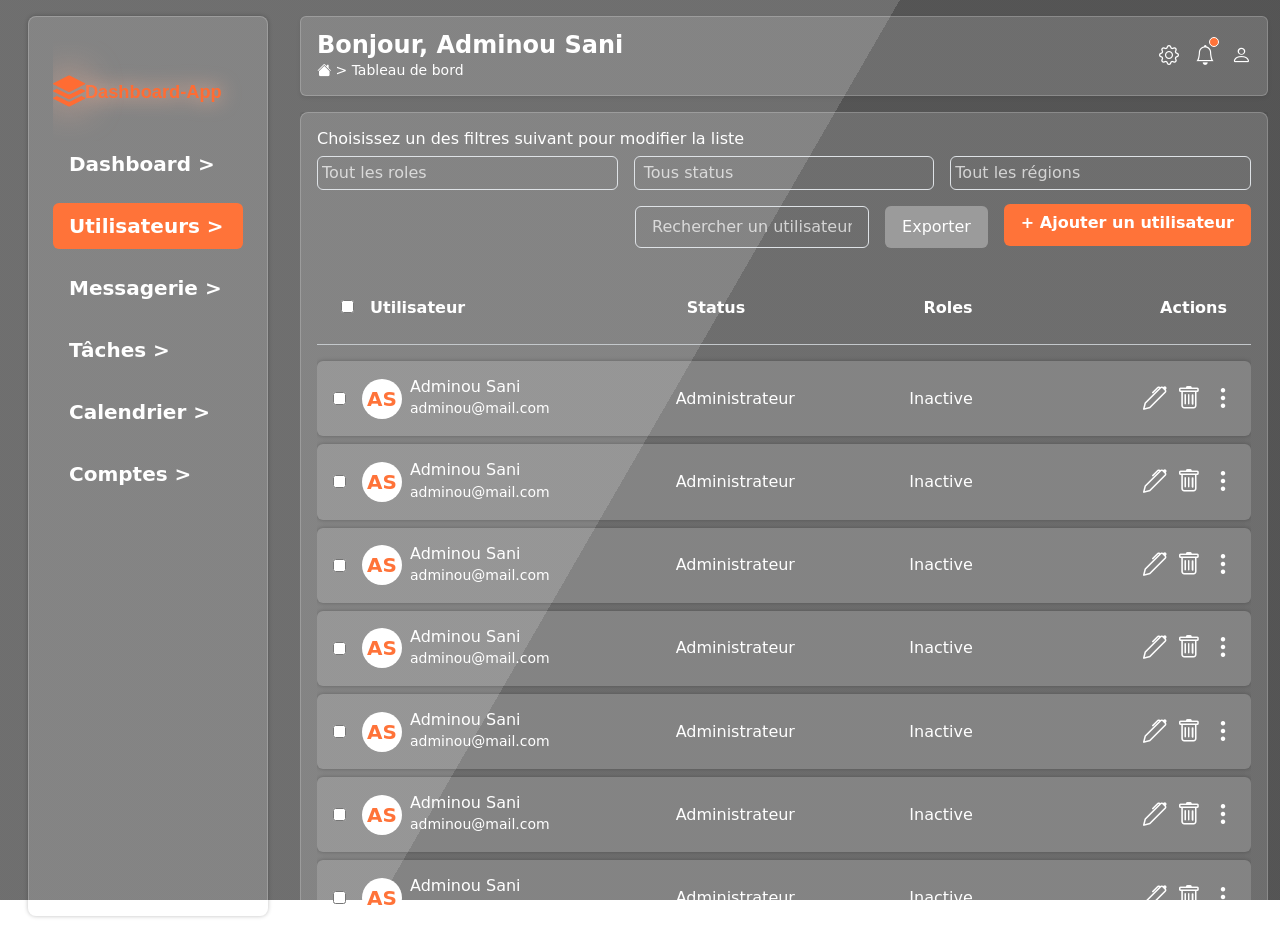
<file: utilisateur.html>
<!DOCTYPE html>
<html lang="fr">

<head>
    <meta charset="UTF-8">
    <meta name="viewport" content="width=device-width, initial-scale=1.0">
    <title>Dashboard</title>
    <link rel="stylesheet" href="style.css">
    <link rel="stylesheet" href="https://cdn.jsdelivr.net/npm/bootstrap-icons@1.11.0/font/bootstrap-icons.css">
    <link href="https://cdn.jsdelivr.net/npm/bootstrap@5.3.0/dist/css/bootstrap.min.css" rel="stylesheet">
</head>

<body class="overflow-x-hidden">

    <div class="bg"></div>
    <div class="bg bg2"></div>
    <div class="bg bg3"></div>
    <div class="container-fluid d-flex justify-content-between align-items-start gap-3 ">
        <!-- SIDEBAR DESKTOP -->
        <div>
            <aside class="sidebar d-none d-lg-flex flex-column  rounded-3 m-3 p-4">
                <div>
                    <?xml version="1.0" encoding="UTF-8" standalone="no"?>
                    <!-- Created with Inkscape (http://www.inkscape.org/) -->

                    <svg width="190" height="100" viewBox="0 0 183.67662 30" version="1.1" id="svg11960"
                        xml:space="preserve" inkscape:version="1.2.1 (9c6d41e410, 2022-07-14)"
                        sodipodi:docname="Logo.svg" xmlns:inkscape="http://www.inkscape.org/namespaces/inkscape"
                        xmlns:sodipodi="http://sodipodi.sourceforge.net/DTD/sodipodi-0.dtd"
                        xmlns="http://www.w3.org/2000/svg" xmlns:svg="http://www.w3.org/2000/svg">
                        <sodipodi:namedview id="namedview11962" pagecolor="#ffffff" bordercolor="#000000"
                            borderopacity="0.25" inkscape:showpageshadow="2" inkscape:pageopacity="0.0"
                            inkscape:pagecheckerboard="0" inkscape:deskcolor="#d1d1d1" inkscape:document-units="mm"
                            showgrid="false" showguides="false" inkscape:zoom="0.86048189" inkscape:cx="368.97929"
                            inkscape:cy="109.24111" inkscape:window-width="1600" inkscape:window-height="837"
                            inkscape:window-x="-8" inkscape:window-y="-8" inkscape:window-maximized="1"
                            inkscape:current-layer="layer1">
                            <sodipodi:guide position="-47.310285,214.17486" orientation="1,0" id="guide12081"
                                inkscape:locked="false" />
                        </sodipodi:namedview>
                        <defs id="defs11957">
                            <filter style="color-interpolation-filters:sRGB;" inkscape:label="Drop Shadow"
                                id="filter15197" x="-1.4018321" y="-1.4562633" width="3.8036641" height="3.9125265">
                                <feFlood flood-opacity="1" flood-color="rgb(255,182,153)" result="flood"
                                    id="feFlood15187" />
                                <feComposite in="flood" in2="SourceGraphic" operator="in" result="composite1"
                                    id="feComposite15189" />
                                <feGaussianBlur in="composite1" stdDeviation="9.34579" result="blur"
                                    id="feGaussianBlur15191" />
                                <feOffset dx="0" dy="0" result="offset" id="feOffset15193" />
                                <feComposite in="SourceGraphic" in2="offset" operator="over" result="composite2"
                                    id="feComposite15195" />
                            </filter>
                            <filter style="color-interpolation-filters:sRGB;" inkscape:label="Drop Shadow"
                                id="filter15209" x="-0.14834909" y="-1.323307" width="1.2966982" height="3.6466139">
                                <feFlood flood-opacity="1" flood-color="rgb(255,182,153)" result="flood"
                                    id="feFlood15199" />
                                <feComposite in="flood" in2="SourceGraphic" operator="in" result="composite1"
                                    id="feComposite15201" />
                                <feGaussianBlur in="composite1" stdDeviation="9.34579" result="blur"
                                    id="feGaussianBlur15203" />
                                <feOffset dx="0" dy="0" result="offset" id="feOffset15205" />
                                <feComposite in="SourceGraphic" in2="offset" operator="over" result="composite2"
                                    id="feComposite15207" />
                            </filter>
                        </defs>
                        <g inkscape:label="Layer 1" inkscape:groupmode="layer" id="layer1"
                            transform="translate(-13.827123,-70.212432)"><text xml:space="preserve"
                                style="font-weight:bold;font-size:17.6389px;font-family:sans-serif;-inkscape-font-specification:'sans-serif Bold';fill:#ff6c33;stroke-width:1.5;filter:url(#filter15209)"
                                x="44.670601" y="91.678001" id="text12085">
                                <tspan sodipodi:role="line" id="tspan12083" style="stroke-width:1.5" x="44.670601"
                                    y="91.678001">Dashboard-App</tspan>
                            </text>
                            <g style="fill:#ff6c33;fill-opacity:1;filter:url(#filter15197)" id="g12123"
                                transform="matrix(1.947753,0,0,1.947753,13.827933,70.211812)">
                                <path
                                    d="m 14.12,10.163 1.715,0.858 c 0.22,0.11 0.22,0.424 0,0.534 L 8.267,15.34 a 0.6,0.6 0 0 1 -0.534,0 L 0.165,11.555 a 0.299,0.299 0 0 1 0,-0.534 l 1.716,-0.858 5.317,2.659 c 0.505,0.252 1.1,0.252 1.604,0 l 5.317,-2.66 z M 7.733,0.063 a 0.6,0.6 0 0 1 0.534,0 l 7.568,3.784 a 0.3,0.3 0 0 1 0,0.535 L 8.267,8.165 a 0.6,0.6 0 0 1 -0.534,0 L 0.165,4.382 a 0.299,0.299 0 0 1 0,-0.535 z"
                                    id="path12111" style="fill:#ff6c33;fill-opacity:1" />
                                <path
                                    d="m 14.12,6.576 1.715,0.858 c 0.22,0.11 0.22,0.424 0,0.534 l -7.568,3.784 a 0.6,0.6 0 0 1 -0.534,0 L 0.165,7.968 a 0.299,0.299 0 0 1 0,-0.534 L 1.881,6.576 7.198,9.235 c 0.505,0.252 1.1,0.252 1.604,0 z"
                                    id="path12113" style="fill:#ff6c33;fill-opacity:1" />
                            </g>
                        </g>
                    </svg>

                </div>
                <ul class="nav flex-column">
                    <li class="nav-item mb-3">
                        <a href="accueil.html"
                            class="nav-link text-white fw-semibold fs-5  menu-hover">Dashboard
                            ></a>
                    </li>
                    <li class="nav-item mb-3">
                        <a href="utilisateur.html" class="nav-link text-white fw-semibold fs-5 menu-hover bg-orange-sidebar rounded-2">Utilisateurs
                            ></a>
                    </li>
                    <li class="nav-item mb-3">
                        <a href="messagerie.html" class="nav-link text-white fw-semibold fs-5 menu-hover">Messagerie
                            ></a>
                    </li>
                    <li class="nav-item mb-3">
                        <a href="taches.html" class="nav-link text-white fw-semibold fs-5 menu-hover">Tâches ></a>
                    </li>
                    <li class="nav-item mb-3">
                        <a href="calendrier.html" class="nav-link text-white fw-semibold fs-5 menu-hover">Calendrier
                            ></a>
                    </li>
                    <li class="nav-item mb-3">
                        <a href="comptes.html" class="nav-link text-white fw-semibold fs-5 menu-hover">Comptes ></a>
                    </li>
                </ul>
            </aside>
            <!-- OFFCANVAS MOBILE -->
            <div class="offcanvas offcanvas-start mon-offcanvas p-3" tabindex="-1" id="offcanvasNavbar">
                <div class="offcanvas-header">
                    <a class="navbar-brand text-start w-100" href="#">
                        <img src="./Logo (1).png" alt="logo" class="w-100">
                    </a>
                    <button type="button" class="btn-close" data-bs-dismiss="offcanvas" aria-label="Close"></button>
                </div>
                <div class="offcanvas-body">
                    <ul class="nav flex-column">
                        <li class="nav-item mb-3">
                            <a href="accueil.html" data-bs-dismiss="offcanvas"
                                class="nav-link text-white fw-semibold menu-hover ">Dashboard
                                ></a>
                        </li>
                        <li class="nav-item mb-3">
                            <a href="utilisateur.html" data-bs-dismiss="offcanvas"
                                class="nav-link text-white fw-semibold menu-hover bg-orange-sidebar rounded-2">Utilisateurs ></a>
                        </li>
                        <li class="nav-item mb-3">
                            <a href="messagerie.html" data-bs-dismiss="offcanvas"
                                class="nav-link text-white fw-semibold menu-hover">Messagerie ></a>
                        </li>
                        <li class="nav-item mb-3">
                            <a href="taches.html" data-bs-dismiss="offcanvas"
                                class="nav-link text-white fw-semibold menu-hover">Tâches ></a>
                        </li>
                        <li class="nav-item mb-3">
                            <a href="calendrier.html" data-bs-dismiss="offcanvas"
                                class="nav-link text-white fw-semibold menu-hover">Calendrier ></a>
                        </li>
                        <li class="nav-item mb-3">
                            <a href="comptes.html" data-bs-dismiss="offcanvas"
                                class="nav-link text-white fw-semibold menu-hover">Comptes ></a>
                        </li>
                    </ul>
                </div>
            </div>
        </div>
        <!-- ZONE DROITE : navbar + contenu -->
        <div class="flex-grow-1">
            <!--  SCROLLSPY -->
            <nav id="navbar-dashboard" class="navbar px-3 my-3 rounded shadow-sm sticky-top ">
                <button class="navbar-toggler d-lg-none me-2" type="button" data-bs-toggle="offcanvas"
                    data-bs-target="#offcanvasNavbar" aria-controls="offcanvasNavbar">
                    <span class="navbar-toggler-icon"></span>
                </button>

                <div class="d-flex justify-content-between align-items-center flex-grow-1">
                    <div>
                        <h1 class="fs-4 fw-bold mb-0 text-white">Bonjour, Adminou Sani</h1>
                        <div class="text-taille small text-white">
                            <i class="bi bi-house-fill"></i> > Tableau de bord
                        </div>
                    </div>
                    <div class="les-icons d-flex align-items-center gap-3 text-white">
                        <i class="bi bi-gear fs-5"></i>
                        <div class="position-relative">
                            <i class="bi bi-bell fs-5"></i>
                            <div class="point-orange rounded-circle border border-white position-absolute"></div>
                        </div>
                        <i class="bi bi-person fs-5"></i>
                    </div>
                </div>
            </nav>

            <main data-bs-spy="scroll" data-bs-target="#navbar-dashboard" data-bs-smooth-scroll="true"
                class="scrollspy-example " tabindex="0" style="height:800px; overflow-y:auto;">

                <!--  contenu  -->

                <section id="statistique" class="mb-5">

                    <div class="card le-contenu  text-white ">

                        <div class="card-body">

                            <h6 class="">Choisissez un des filtres suivant pour modifier la liste</h6>

                            <div class="row g-3 mb-3">
                                <div class="col-12 col-md-4">
                                    <div class="les-input border border-1 rounded-2 ">
                                        <input type="text" placeholder="Tout les roles "
                                            class="bg-input border-0 rounded-2 p-1 text-white w-100">
                                    </div>
                                </div>
                                <div class="col-12 col-md-4">
                                    <div class="les-input border border-1 rounded-2 ">
                                        <input type="text" placeholder=" Tous status "
                                            class="bg-input border-0 rounded-2 p-1 text-white w-100">
                                    </div>
                                </div>
                                <div class="col-12 col-md-4">
                                    <div class="les-input border border-1 rounded-2 ">
                                        <input type="text" placeholder="Tout les régions "
                                            class="bg-input border-0 rounded-2 p-1 text-white w-100">
                                    </div>
                                </div>
                            </div>
                            <div class="row g-3 justify-content-end  mb-3">
                                <div class="col-12 col-md-auto">
                                    <div class="les-input border border-1 rounded-2 ">
                                        <input type="text" placeholder="Rechercher un utilisateur"
                                            class="bg-input border-0 text-white px-3 py-2 form-control bg-transparent w-100 shadow-none">
                                    </div>
                                </div>
                                <div class="col-12 col-md-auto">
                                    <div class="les-input  rounded-2 bg-cendre ">
                                        <button class="btn bg-cendre text-white px-3 py-2 rounded-2">
                                            Exporter
                                        </button>
                                    </div>
                                </div>
                                <div class="col-12 col-md-auto">
                                    <div class="les-input  rounded-2 bg-orange ">
                                        <button class="btn bg-orange text-white px-3 py-2 rounded-2 fw-bold">
                                            + Ajouter un utilisateur
                                        </button>
                                    </div>
                                </div>
                            </div>
                            <div class="liste-utilisateurs mt-4 ">
                                <div class="table-scroll">
                                    <div class="ligne-utilisateur mb-3 p-4 border-bottom border-secondary-subtle">
                                        <div class="entete-checkbox">
                                            <input type="checkbox">
                                        </div>
                                        <p class="fw-bolder mb-0 bloc-user">Utilisateur</p>
                                        <p class="fw-bolder mb-0 bloc-info">Status</p>
                                        <p class="fw-bolder mb-0 bloc-info">Roles</p>
                                        <p class="fw-bolder mb-0 bloc-actions">Actions</p>
                                    </div>
                                    <div class="ligne-utilisateur1 rounded-2 mb-2">

                                        <input type="checkbox">

                                        <div class="d-flex align-items-center gap-2 bloc-user">
                                            <div
                                                class="cerle-blanc bg-white d-flex justify-content-center align-items-center rounded-circle fw-bolder fs-5">
                                                AS
                                            </div>
                                            <div>
                                                <h6 class="mb-0">Adminou Sani</h6>
                                                <small>adminou@mail.com</small>
                                            </div>
                                        </div>

                                        <div class="bloc-info">Administrateur</div>

                                        <div class="bloc-info">Inactive</div>

                                        <div class="bloc-actions">
                                            <i class="bi bi-pen fs-4"></i>
                                            <i class="bi bi-trash fs-4"></i>
                                            <i class="bi bi-three-dots-vertical fs-4"></i>
                                        </div>

                                    </div>
                                    <div class="ligne-utilisateur1 rounded-2 mb-2">

                                        <input type="checkbox">

                                        <div class="d-flex align-items-center gap-2 bloc-user">
                                            <div
                                                class="cerle-blanc bg-white d-flex justify-content-center align-items-center rounded-circle fw-bolder fs-5">
                                                AS
                                            </div>
                                            <div>
                                                <h6 class="mb-0">Adminou Sani</h6>
                                                <small>adminou@mail.com</small>
                                            </div>
                                        </div>

                                        <div class="bloc-info">Administrateur</div>

                                        <div class="bloc-info">Inactive</div>

                                        <div class="bloc-actions">
                                            <i class="bi bi-pen fs-4"></i>
                                            <i class="bi bi-trash fs-4"></i>
                                            <i class="bi bi-three-dots-vertical fs-4"></i>
                                        </div>

                                    </div>
                                    <div class="ligne-utilisateur1 rounded-2 mb-2">

                                        <input type="checkbox">

                                        <div class="d-flex align-items-center gap-2 bloc-user">
                                            <div
                                                class="cerle-blanc bg-white d-flex justify-content-center align-items-center rounded-circle fw-bolder fs-5">
                                                AS
                                            </div>
                                            <div>
                                                <h6 class="mb-0">Adminou Sani</h6>
                                                <small>adminou@mail.com</small>
                                            </div>
                                        </div>

                                        <div class="bloc-info">Administrateur</div>

                                        <div class="bloc-info">Inactive</div>

                                        <div class="bloc-actions">
                                            <i class="bi bi-pen fs-4"></i>
                                            <i class="bi bi-trash fs-4"></i>
                                            <i class="bi bi-three-dots-vertical fs-4"></i>
                                        </div>

                                    </div>
                                    <div class="ligne-utilisateur1 rounded-2 mb-2">

                                        <input type="checkbox">

                                        <div class="d-flex align-items-center gap-2 bloc-user">
                                            <div
                                                class="cerle-blanc bg-white d-flex justify-content-center align-items-center rounded-circle fw-bolder fs-5">
                                                AS
                                            </div>
                                            <div>
                                                <h6 class="mb-0">Adminou Sani</h6>
                                                <small>adminou@mail.com</small>
                                            </div>
                                        </div>

                                        <div class="bloc-info">Administrateur</div>

                                        <div class="bloc-info">Inactive</div>

                                        <div class="bloc-actions">
                                            <i class="bi bi-pen fs-4"></i>
                                            <i class="bi bi-trash fs-4"></i>
                                            <i class="bi bi-three-dots-vertical fs-4"></i>
                                        </div>

                                    </div>
                                    <div class="ligne-utilisateur1 rounded-2 mb-2">

                                        <input type="checkbox">

                                        <div class="d-flex align-items-center gap-2 bloc-user">
                                            <div
                                                class="cerle-blanc bg-white d-flex justify-content-center align-items-center rounded-circle fw-bolder fs-5">
                                                AS
                                            </div>
                                            <div>
                                                <h6 class="mb-0">Adminou Sani</h6>
                                                <small>adminou@mail.com</small>
                                            </div>
                                        </div>

                                        <div class="bloc-info">Administrateur</div>

                                        <div class="bloc-info">Inactive</div>

                                        <div class="bloc-actions">
                                            <i class="bi bi-pen fs-4"></i>
                                            <i class="bi bi-trash fs-4"></i>
                                            <i class="bi bi-three-dots-vertical fs-4"></i>
                                        </div>

                                    </div>
                                    <div class="ligne-utilisateur1 rounded-2 mb-2">

                                        <input type="checkbox">

                                        <div class="d-flex align-items-center gap-2 bloc-user">
                                            <div
                                                class="cerle-blanc bg-white d-flex justify-content-center align-items-center rounded-circle fw-bolder fs-5">
                                                AS
                                            </div>
                                            <div>
                                                <h6 class="mb-0">Adminou Sani</h6>
                                                <small>adminou@mail.com</small>
                                            </div>
                                        </div>

                                        <div class="bloc-info">Administrateur</div>

                                        <div class="bloc-info">Inactive</div>

                                        <div class="bloc-actions">
                                            <i class="bi bi-pen fs-4"></i>
                                            <i class="bi bi-trash fs-4"></i>
                                            <i class="bi bi-three-dots-vertical fs-4"></i>
                                        </div>

                                    </div>
                                    <div class="ligne-utilisateur1 rounded-2 mb-2">

                                        <input type="checkbox">

                                        <div class="d-flex align-items-center gap-2 bloc-user">
                                            <div
                                                class="cerle-blanc bg-white d-flex justify-content-center align-items-center rounded-circle fw-bolder fs-5">
                                                AS
                                            </div>
                                            <div>
                                                <h6 class="mb-0">Adminou Sani</h6>
                                                <small>adminou@mail.com</small>
                                            </div>
                                        </div>

                                        <div class="bloc-info">Administrateur</div>

                                        <div class="bloc-info">Inactive</div>

                                        <div class="bloc-actions">
                                            <i class="bi bi-pen fs-4"></i>
                                            <i class="bi bi-trash fs-4"></i>
                                            <i class="bi bi-three-dots-vertical fs-4"></i>
                                        </div>

                                    </div>
                                    <div class="ligne-utilisateur1 rounded-2 mb-2">

                                        <input type="checkbox">

                                        <div class="d-flex align-items-center gap-2 bloc-user">
                                            <div
                                                class="cerle-blanc bg-white d-flex justify-content-center align-items-center rounded-circle fw-bolder fs-5">
                                                AS
                                            </div>
                                            <div>
                                                <h6 class="mb-0">Adminou Sani</h6>
                                                <small>adminou@mail.com</small>
                                            </div>
                                        </div>

                                        <div class="bloc-info">Administrateur</div>

                                        <div class="bloc-info">Inactive</div>

                                        <div class="bloc-actions">
                                            <i class="bi bi-pen fs-4"></i>
                                            <i class="bi bi-trash fs-4"></i>
                                            <i class="bi bi-three-dots-vertical fs-4"></i>
                                        </div>

                                    </div>
                                    <div class="ligne-utilisateur1 rounded-2 mb-2">

                                        <input type="checkbox">

                                        <div class="d-flex align-items-center gap-2 bloc-user">
                                            <div
                                                class="cerle-blanc bg-white d-flex justify-content-center align-items-center rounded-circle fw-bolder fs-5">
                                                AS
                                            </div>
                                            <div>
                                                <h6 class="mb-0">Adminou Sani</h6>
                                                <small>adminou@mail.com</small>
                                            </div>
                                        </div>

                                        <div class="bloc-info">Administrateur</div>

                                        <div class="bloc-info">Inactive</div>

                                        <div class="bloc-actions">
                                            <i class="bi bi-pen fs-4"></i>
                                            <i class="bi bi-trash fs-4"></i>
                                            <i class="bi bi-three-dots-vertical fs-4"></i>
                                        </div>

                                    </div>
                                </div>

                            </div>

                        </div>

                    </div>

                </section>

            </main>
        </div>
    </div>

    <script src="https://cdn.jsdelivr.net/npm/bootstrap@5.3.0/dist/js/bootstrap.bundle.min.js"></script>
</body>

</html>
</file>
<file: style.css>
* {
    padding: 0;
    margin: 0;
    box-sizing: border-box;
}

body {
    margin: 0;
    font-family: sans-serif;
}

.flex-grow-1 {
    min-width: 0 !important;
}

.bg {
    animation: slide 3s ease-in-out infinite alternate;
    background-image: linear-gradient(-60deg, #3D3D3D 50%, #5B5B5B 50%);
    bottom: 0;
    left: -50%;
    opacity: .5;
    position: fixed;
    right: -50%;
    top: 0;
    z-index: -1;
}

.bg2 {
    animation-direction: alternate-reverse;
    animation-duration: 4s;
}

.bg3 {
    animation-duration: 5s;
}

@keyframes slide {
    0% {
        transform: translateX(-25%);
    }

    100% {
        transform: translateX(25%);
    }
}

.sidebar,
.navbar,
.le-contenu,
.mon-offcanvas,
.ligne-utilisateur1,
.mode-visuel,
.bg-kanban,
.bg-attente,
.bg-compte {
    background: rgba(255, 255, 255, 0.15) !important;
    box-shadow: 0 0 .25em rgba(0, 0, 0, .25);
}


.content {
    width: 100%;
    max-width: 450px;
    padding: 2em;
}

.le-contenu svg {
    width: 300px;
    max-width: 100%;
}

.bg-orange {
    background-color: #FF7339;
    transform: translateY(-2px);
    transition: all 0.3s ease;
}

.bg-orange:hover {
    background-color: #e65f24;
    box-shadow: 0 8px 20px rgba(255, 115, 57, 0.4);
}

.offcanvas-backdrop {
    background: transparent !important;
}

.sidebar {
    position: sticky;
    top: 0;
    align-self: flex-start;
    border: 1px solid rgba(255, 255, 255, 0.2);
    height: 100vh;
}

.navbar {
    top: 0;
    z-index: 98;
    border: 1px solid rgba(255, 255, 255, 0.2);
    min-height: 80px;
}

.le-contenu {
    border-radius: .50em !important;
    border: 1px solid rgba(255, 255, 255, 0.2) !important;

}

.bg-orange-sidebar,
.point-orange,
.trait-orange {
    background: #FF7339 !important;
}


.menu-hover:hover {
    background: rgba(255, 255, 255, 0.2);
    border-radius: 6px;
}



.trait-orange-claire {
    background: #FEBFA5;
}

.trait-orange-claire1 {
    background: #FEDFD2;
}

.trait-orange,
.trait-orange-claire,
.trait-orange-claire1 {
    width: 60px;
    height: 20px;

}

.point-orange {
    width: 10px;
    height: 10px;
    top: -4px;
    right: -4px;
}

.text-taille {
    font-size: 14px;
}

.bg-lorem,
.bg-cendre {
    background: rgba(170, 170, 170, 0.5) !important;
    border-radius: 4px;
}

.mon-offcanvas {
    width: 280px !important;
}

.les-input input,
.input-container input {
    background: transparent !important;
    border: none;
    color: white;
    outline: none;
}

.les-input input::placeholder {
    color: rgba(255, 255, 255, 0.7);
}

.cerle-blanc {
    width: 40px;
    height: 40px;
    color: #FF7339;
}

.liste-utilisateurs {
    overflow: auto;
    max-height: 700px;
    max-width: 100%;
}

.table-scroll {
    width: 100%;
}

.ligne-utilisateur,
.ligne-utilisateur1 {
    display: grid;
    grid-template-columns: 50px 2fr 1fr 1fr 1fr;
    align-items: center;
    gap: 15px;
}

.ligne-utilisateur {
    display: flex;
    flex-wrap: wrap;
    align-items: center;
    gap: 16px;
}

.entete-checkbox {
    flex: 0 0 auto;
}

.ligne-utilisateur1 {
    display: flex;
    flex-wrap: wrap;
    /*  ça passe à la ligne tout seul */
    align-items: center;
    gap: 16px;
    padding: 16px;
}

.bloc-user {
    flex: 1 1 200px;
    /* prend de la place, mais jamais moins de 200px */
    min-width: 0;
    /* autorise le texte à se réduire au lieu de déborder */
}

.bloc-user h6,
.bloc-user small {
    overflow: hidden;
    text-overflow: ellipsis;
    white-space: nowrap;
}

.bloc-info {
    flex: 1 1 120px;
    /* chaque info (Roles, Status) prend au moins 120px */
}

.bloc-actions {
    display: flex;
    gap: 10px;
    margin-left: auto;
    /* pousse les icônes à droite quand il y a la place */

}

.le-contenu svg {
    max-width: 100%;
    height: auto;
}

/* Onglet par défaut */
.nav-tabs .reception,
.nav-tabs .kanban {
    color: white;
    border: none;
    background: transparent;
}

/* Onglet actif — gradient activé */
.nav-tabs .reception.active,
.nav-tabs .kanban.active {
    background: linear-gradient(90deg, #d0d0d0 0%, #888888 50%, #d0d0d0 100%);
    color: white !important;
    border-radius: 10px;
    padding: 10px;
}

.nav-tabs .nav-link {
    border: none !important;
}

.nav-tabs .nav-link.active {
    border: none !important;
}

.contenu-scroll {
    overflow: auto;
    max-height: 250px;
    max-width: 100%;
    width: 100%;
}

.le-contenu-scrollable {
    min-width: 1024px;
}

.bubble {
    width: 50px;
    height: 50px;
    color: #FF7339;
    border: 1px solid rgba(0, 0, 0, 0.1);
    position: relative;
    flex-shrink: 0;
    margin-left: -20px;

}

.bubble:first-child {
    margin-left: 0;
    /* pas de superposition pour le 1er */
}

.bubble span {
    position: relative;
    z-index: 1;
}

.point div {
    width: 6px;
    height: 6px;
    opacity: 0.95;
}

.kanban-scroll,
.compte-scroll {
    overflow: auto;
    max-height: 770px;
    max-width: 100%;
}

.kanban-scrollable,
.compte-scrollable {
    max-width: 100%;
}

.bg-card {
    background: rgba(255, 255, 255, 0.18);
}

.bg-orange-transparant {
    background: #685D57;
    color: #FF7339;
    border: #FF7339 solid 1px;
}

svg path {
    transition: fill 0.2s ease, transform 0.2s ease;
    transform-box: fill-box;
    transform-origin: center;
}

svg path:hover {
    fill:#FEBFA5;
    transform: scale(1.02);
    cursor: pointer;
}
@media (max-width: 576px) {
    .navbar h1 {
        font-size: 1rem !important;
    }

    .text-taille {
        font-size: 0.75rem;
    }

    .les-icons i {
        font-size: 1.2rem !important;
    }

    .point-orange {
        top: -4px;
        right: -4px;
    }
}

@media (min-width: 576px) and (max-width: 992px) {
    .navbar h1 {
        font-size: 1.3rem !important;
    }

    .point-orange {
        top: -4px;
        right: -4px;
    }

}
</file>
